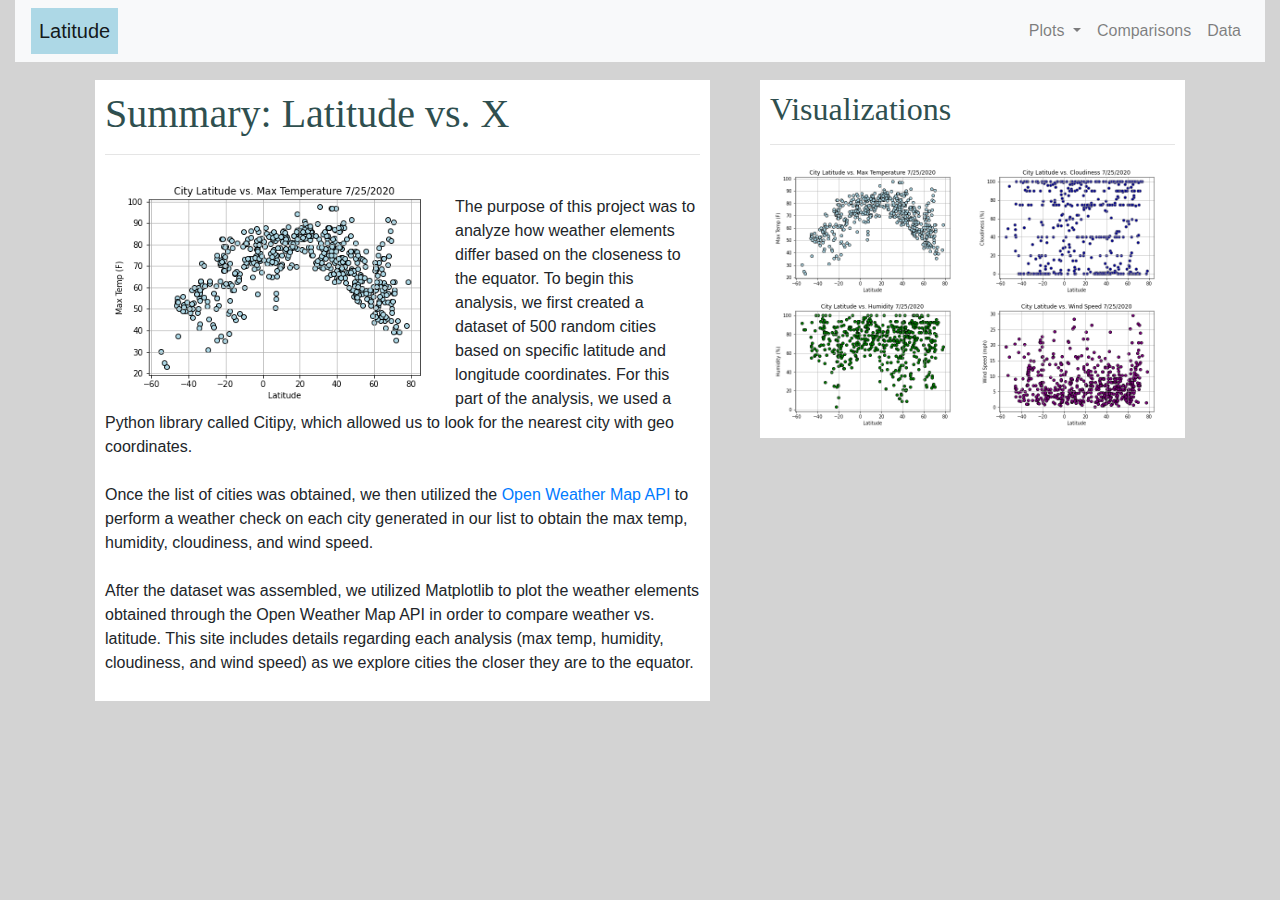
<file: index.html>
<!DOCTYPE html>
<html lang="en">

<head>

    <!-- required meta tags -->
    <meta charset="UTF-8">
    <meta name="viewport" content="width=device-width, initial-scale=1, shrink-to-fit=no">
    <title>Latitude vs. X</title>

    <!-- bootstrap CSS link -->
    <link rel="stylesheet" href="https://stackpath.bootstrapcdn.com/bootstrap/4.5.2/css/bootstrap.min.css" integrity="sha384-JcKb8q3iqJ61gNV9KGb8thSsNjpSL0n8PARn9HuZOnIxN0hoP+VmmDGMN5t9UJ0Z" crossorigin="anonymous">
    <link rel="stylesheet" href="style.css">
</head>

<body>

    <!-- nav bar -->
    <div class="container-fluid">
        <nav class="navbar navbar-expand-lg navbar-light bg-light">
          <a class="navbar-brand" href="index.html">Latitude</a>
          <button class="navbar-toggler" type="button" data-toggle="collapse" data-target="#navbarNavDropdown" aria-controls="navbarNavDropdown" aria-expanded="false" aria-label="Toggle navigation">
            <span class="navbar-toggler-icon"></span>
          </button>
            <ul class="navbar-nav">
                <li class="nav-item dropdown">
                    <a class="nav-link dropdown-toggle" href="#" id="navbarDropdownMenuLink" role="button" data-toggle="dropdown" aria-haspopup="true" aria-expanded="false">
                      Plots
                    </a>
                    <div class="dropdown-menu" aria-labelledby="navbarDropdownMenuLink">
                      <a class="dropdown-item" href="maxtemp.html">Max Temperature</a>
                      <a class="dropdown-item" href="humidity.html">Humidity</a>
                      <a class="dropdown-item" href="cloudiness.html">Cloudiness</a>
                      <a class="dropdown-item" href="windspeed.html">Wind Speed</a>
                    </div>
                </li>
              <li class="nav-item">
                <a class="nav-link" href="comparisons.html">Comparisons</a>
              </li>
              <li class="nav-item">
                <a class="nav-link" href="data.html">Data</a>
              </li>
            </ul>
        </nav>
      </div>

      <!--white space-->
      <div class="container">
          <div class="row">
              <div class="col-lg-12">
                <h1> </h1>
              </div>
          </div>
      </div>

      <!--summary box-->
      <div class="container">
          <div class="row justify-content-lg-center">
              <div class="col-lg-7">
                <div class="box white">
                  <h1>Summary: Latitude vs. X</h1>
                  <hr>
                  
                  <p id="landing_page">
                    <img src="visualizations/CityLatitudeVsMaxTemp.png" width="350" align="left">
                    <br>The purpose of this project was to analyze how weather elements differ based on the closeness to the equator. To begin this analysis, we first created a dataset of 500 random cities based on specific latitude and longitude coordinates. For this part of the analysis, we used a Python library called Citipy, which allowed us to look for the nearest city with geo coordinates. 
                  </br></br>
                    Once the list of cities was obtained, we then utilized the <a href="https://openweathermap.org/api">Open Weather Map API</a> to perform a weather check on each city generated in our list to obtain the max temp, humidity, cloudiness, and wind speed. 
                  </br></br>
                    After the dataset was assembled, we utilized Matplotlib to plot the weather elements obtained through the Open Weather Map API in order to compare weather vs. latitude. This site includes details regarding each analysis (max temp, humidity, cloudiness, and wind speed) as we explore cities the closer they are to the equator.
                  </p>
                </div>
              </div>
              <div class="col-md-5">
                <div class="box white">
                    <h2>Visualizations</h2>
                    <hr>
                    <a href="maxtemp.html" ><img src="visualizations/CityLatitudeVsMaxTemp.png" width="200" alt="Max Temp"></a>
                    <a href="cloudiness.html"><img src="visualizations/CityLatitudeVsCloudiness.png" width="200" alt="Cloudiness"></a>
                    <a href="humidity.html"><img src="visualizations/CityLatitudeVsHumidity.png" width="200" alt="Humidity"></a>
                    <a href="windspeed.html"><img src="visualizations/CityLatitudeVsWindSpeed.png" width="200" alt="Wind Speed"></a>
                </div>
            </div>
        </div>
    </div>


    <!-- Optional JavaScript -->
    <!-- jQuery first, then Popper.js, then Bootstrap JS -->
    <script src="https://code.jquery.com/jquery-3.5.1.slim.min.js" integrity="sha384-DfXdz2htPH0lsSSs5nCTpuj/zy4C+OGpamoFVy38MVBnE+IbbVYUew+OrCXaRkfj" crossorigin="anonymous"></script>
    <script src="https://cdn.jsdelivr.net/npm/popper.js@1.16.1/dist/umd/popper.min.js" integrity="sha384-9/reFTGAW83EW2RDu2S0VKaIzap3H66lZH81PoYlFhbGU+6BZp6G7niu735Sk7lN" crossorigin="anonymous"></script>
    <script src="https://stackpath.bootstrapcdn.com/bootstrap/4.5.2/js/bootstrap.min.js" integrity="sha384-B4gt1jrGC7Jh4AgTPSdUtOBvfO8shuf57BaghqFfPlYxofvL8/KUEfYiJOMMV+rV" crossorigin="anonymous"></script>
  </body>







</body>




</html>
</file>
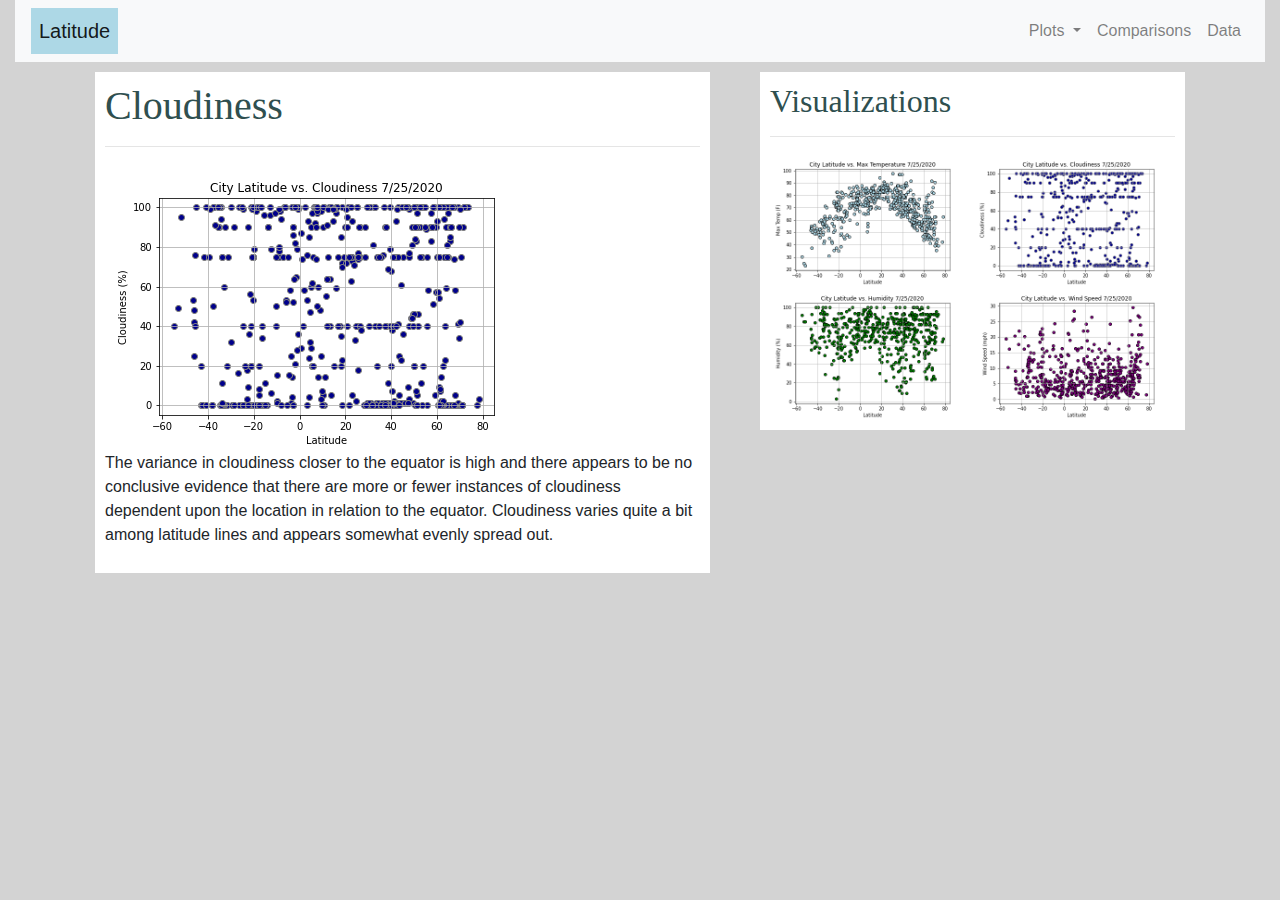
<file: cloudiness.html>
<!DOCTYPE html>
<html lang="en">

<head>

    <!-- required meta tags -->
    <meta charset="UTF-8">
    <meta name="viewport" content="width=device-width, initial-scale=1, shrink-to-fit=no">
    <title>Latitude vs. Cloudiness</title>

    <!-- bootstrap CSS link -->
    <link rel="stylesheet" href="https://stackpath.bootstrapcdn.com/bootstrap/4.5.2/css/bootstrap.min.css" integrity="sha384-JcKb8q3iqJ61gNV9KGb8thSsNjpSL0n8PARn9HuZOnIxN0hoP+VmmDGMN5t9UJ0Z" crossorigin="anonymous">
    <link rel="stylesheet" href="style.css">
</head>

<body>

    <!-- nav bar -->
    <div class="container-fluid">
        <nav class="navbar navbar-expand-lg navbar-light bg-light">
          <a class="navbar-brand" href="index.html">Latitude</a>
          <button class="navbar-toggler" type="button" data-toggle="collapse" data-target="#navbarNavDropdown" aria-controls="navbarNavDropdown" aria-expanded="false" aria-label="Toggle navigation">
            <span class="navbar-toggler-icon"></span>
          </button>
            <ul class="navbar-nav">
                <li class="nav-item dropdown">
                    <a class="nav-link dropdown-toggle" href="#" id="navbarDropdownMenuLink" role="button" data-toggle="dropdown" aria-haspopup="true" aria-expanded="false">
                      Plots
                    </a>
                    <div class="dropdown-menu" aria-labelledby="navbarDropdownMenuLink">
                      <a class="dropdown-item" href="maxtemp.html">Max Temperature</a>
                      <a class="dropdown-item" href="humidity.html">Humidity</a>
                      <a class="dropdown-item" href="cloudiness.html">Cloudiness</a>
                      <a class="dropdown-item" href="windspeed.html">Wind Speed</a>
                    </div>
                </li>
              <li class="nav-item">
                <a class="nav-link" href="comparisons.html">Comparisons</a>
              </li>
              <li class="nav-item">
                <a class="nav-link" href="data.html">Data</a>
              </li>
            </ul>
        </nav>
      </div>

      <div class="container">
        <div class="row">
            <div class="col-md-7">
                <div class="box white">
                    <h1 class="page_title">Cloudiness</h1>
                    <hr>
                    <img src="visualizations/CityLatitudeVsCloudiness.png">
                    <p>
                        The variance in cloudiness closer to the equator is high and there appears to be no conclusive evidence that there are more or fewer instances of cloudiness dependent upon the location in relation to the equator. Cloudiness varies quite a bit among latitude lines and appears somewhat evenly spread out.
                    </p>
                </div>
            </div>
            <div class="col-md-5">
                <div class="box white">
                    <h2>Visualizations</h2>
                    <hr>
                    <a href="maxtemp.html" ><img src="visualizations/CityLatitudeVsMaxTemp.png" width="200" alt="Max Temp"></a>
                    <a href="cloudiness.html"><img src="visualizations/CityLatitudeVsCloudiness.png" width="200" alt="Cloudiness"></a>
                    <a href="humidity.html"><img src="visualizations/CityLatitudeVsHumidity.png" width="200" alt="Humidity"></a>
                    <a href="windspeed.html"><img src="visualizations/CityLatitudeVsWindSpeed.png" width="200" alt="Wind Speed"></a>
                </div>
            </div>
        </div>
    </div>




    <!-- Optional JavaScript -->
    <!-- jQuery first, then Popper.js, then Bootstrap JS -->
    <script src="https://code.jquery.com/jquery-3.5.1.slim.min.js" integrity="sha384-DfXdz2htPH0lsSSs5nCTpuj/zy4C+OGpamoFVy38MVBnE+IbbVYUew+OrCXaRkfj" crossorigin="anonymous"></script>
    <script src="https://cdn.jsdelivr.net/npm/popper.js@1.16.1/dist/umd/popper.min.js" integrity="sha384-9/reFTGAW83EW2RDu2S0VKaIzap3H66lZH81PoYlFhbGU+6BZp6G7niu735Sk7lN" crossorigin="anonymous"></script>
    <script src="https://stackpath.bootstrapcdn.com/bootstrap/4.5.2/js/bootstrap.min.js" integrity="sha384-B4gt1jrGC7Jh4AgTPSdUtOBvfO8shuf57BaghqFfPlYxofvL8/KUEfYiJOMMV+rV" crossorigin="anonymous"></script>
  </body>







</body>




</html>
</file>
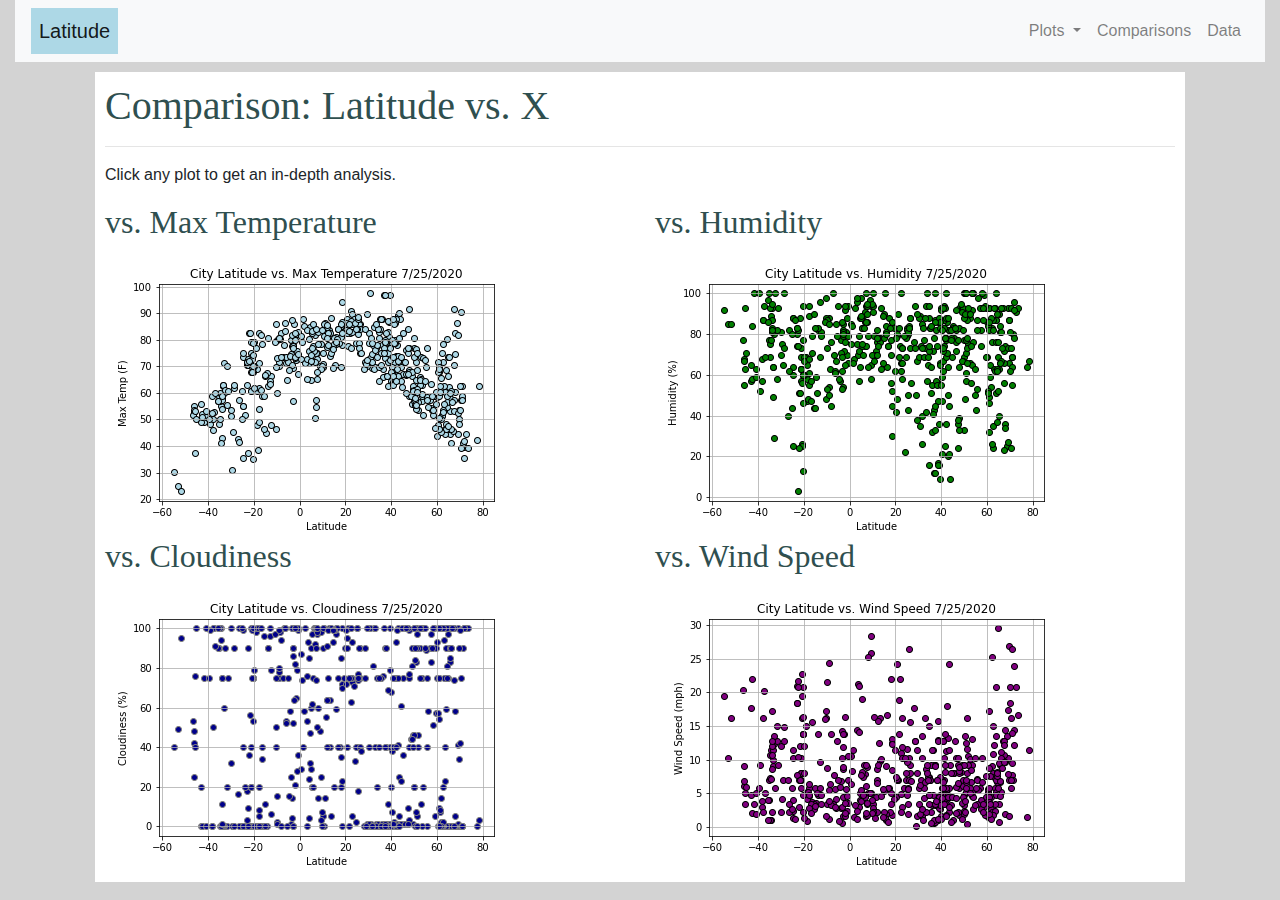
<file: comparisons.html>
<!DOCTYPE html>
<html lang="en">

<head>

    <!-- required meta tags -->
    <meta charset="UTF-8">
    <meta name="viewport" content="width=device-width, initial-scale=1, shrink-to-fit=no">
    <title>Comparisons</title>

    <!-- bootstrap CSS link -->
    <link rel="stylesheet" href="https://stackpath.bootstrapcdn.com/bootstrap/4.5.2/css/bootstrap.min.css" integrity="sha384-JcKb8q3iqJ61gNV9KGb8thSsNjpSL0n8PARn9HuZOnIxN0hoP+VmmDGMN5t9UJ0Z" crossorigin="anonymous">
    <link rel="stylesheet" href="style.css">
</head>

<body>

    <!-- nav bar -->
    <div class="container-fluid">
        <nav class="navbar navbar-expand-lg navbar-light bg-light">
          <a class="navbar-brand" href="index.html">Latitude</a>
          <button class="navbar-toggler" type="button" data-toggle="collapse" data-target="#navbarNavDropdown" aria-controls="navbarNavDropdown" aria-expanded="false" aria-label="Toggle navigation">
            <span class="navbar-toggler-icon"></span>
          </button>
            <ul class="navbar-nav">
                <li class="nav-item dropdown">
                    <a class="nav-link dropdown-toggle" href="#" id="navbarDropdownMenuLink" role="button" data-toggle="dropdown" aria-haspopup="true" aria-expanded="false">
                      Plots
                    </a>
                    <div class="dropdown-menu" aria-labelledby="navbarDropdownMenuLink">
                      <a class="dropdown-item" href="maxtemp.html">Max Temperature</a>
                      <a class="dropdown-item" href="humidity.html">Humidity</a>
                      <a class="dropdown-item" href="cloudiness.html">Cloudiness</a>
                      <a class="dropdown-item" href="windspeed.html">Wind Speed</a>
                    </div>
                </li>
              <li class="nav-item">
                <a class="nav-link" href="comparisons.html">Comparisons</a>
              </li>
              <li class="nav-item">
                <a class="nav-link" href="data.html">Data</a>
              </li>
            </ul>
        </nav>
      </div>

      <!--visualization grid-->
      <div class="container">
          <div class="box white">
            <div class="row">
                <div class="col-md-12">
                    <h1 class="page_title">Comparison: Latitude vs. X</h1>
                    <hr>
                    <p>Click any plot to get an in-depth analysis.</p>
                </div>
            </div>
            <div class="row">
                <div class="col-md-6">
                    <h2>vs. Max Temperature</h2>
                    <a href="maxtemp.html" class="image"><img src="visualizations/CityLatitudeVsMaxTemp.png" alt="Max Temp"></a>
                </div>
                <div class="col-md-6">
                    <h2>vs. Humidity</h2>
                    <a href="humidity.html" class="image"><img src="visualizations/CityLatitudeVsHumidity.png" alt="Humidity"></a>
                </div>
            </div>
            <div class="row">
                <div class="col-md-6">
                    <h2>vs. Cloudiness</h2>
                    <a href="cloudiness.html" class="image"><img src="visualizations/CityLatitudeVsCloudiness.png" alt="Cloudiness"></a>  
                </div>
                <div class="col-md-6">
                    <h2>vs. Wind Speed</h2>
                    <a href="windspeed.html" class="image"><img src="visualizations/CityLatitudeVsWindSpeed.png" alt="Wind Speed"></a>
                </div>
            </div>
        </div>
    </div>
      <!-- </div> -->




    <!-- Optional JavaScript -->
    <!-- jQuery first, then Popper.js, then Bootstrap JS -->
    <script src="https://code.jquery.com/jquery-3.5.1.slim.min.js" integrity="sha384-DfXdz2htPH0lsSSs5nCTpuj/zy4C+OGpamoFVy38MVBnE+IbbVYUew+OrCXaRkfj" crossorigin="anonymous"></script>
    <script src="https://cdn.jsdelivr.net/npm/popper.js@1.16.1/dist/umd/popper.min.js" integrity="sha384-9/reFTGAW83EW2RDu2S0VKaIzap3H66lZH81PoYlFhbGU+6BZp6G7niu735Sk7lN" crossorigin="anonymous"></script>
    <script src="https://stackpath.bootstrapcdn.com/bootstrap/4.5.2/js/bootstrap.min.js" integrity="sha384-B4gt1jrGC7Jh4AgTPSdUtOBvfO8shuf57BaghqFfPlYxofvL8/KUEfYiJOMMV+rV" crossorigin="anonymous"></script>
  </body>







</body>




</html>
</file>
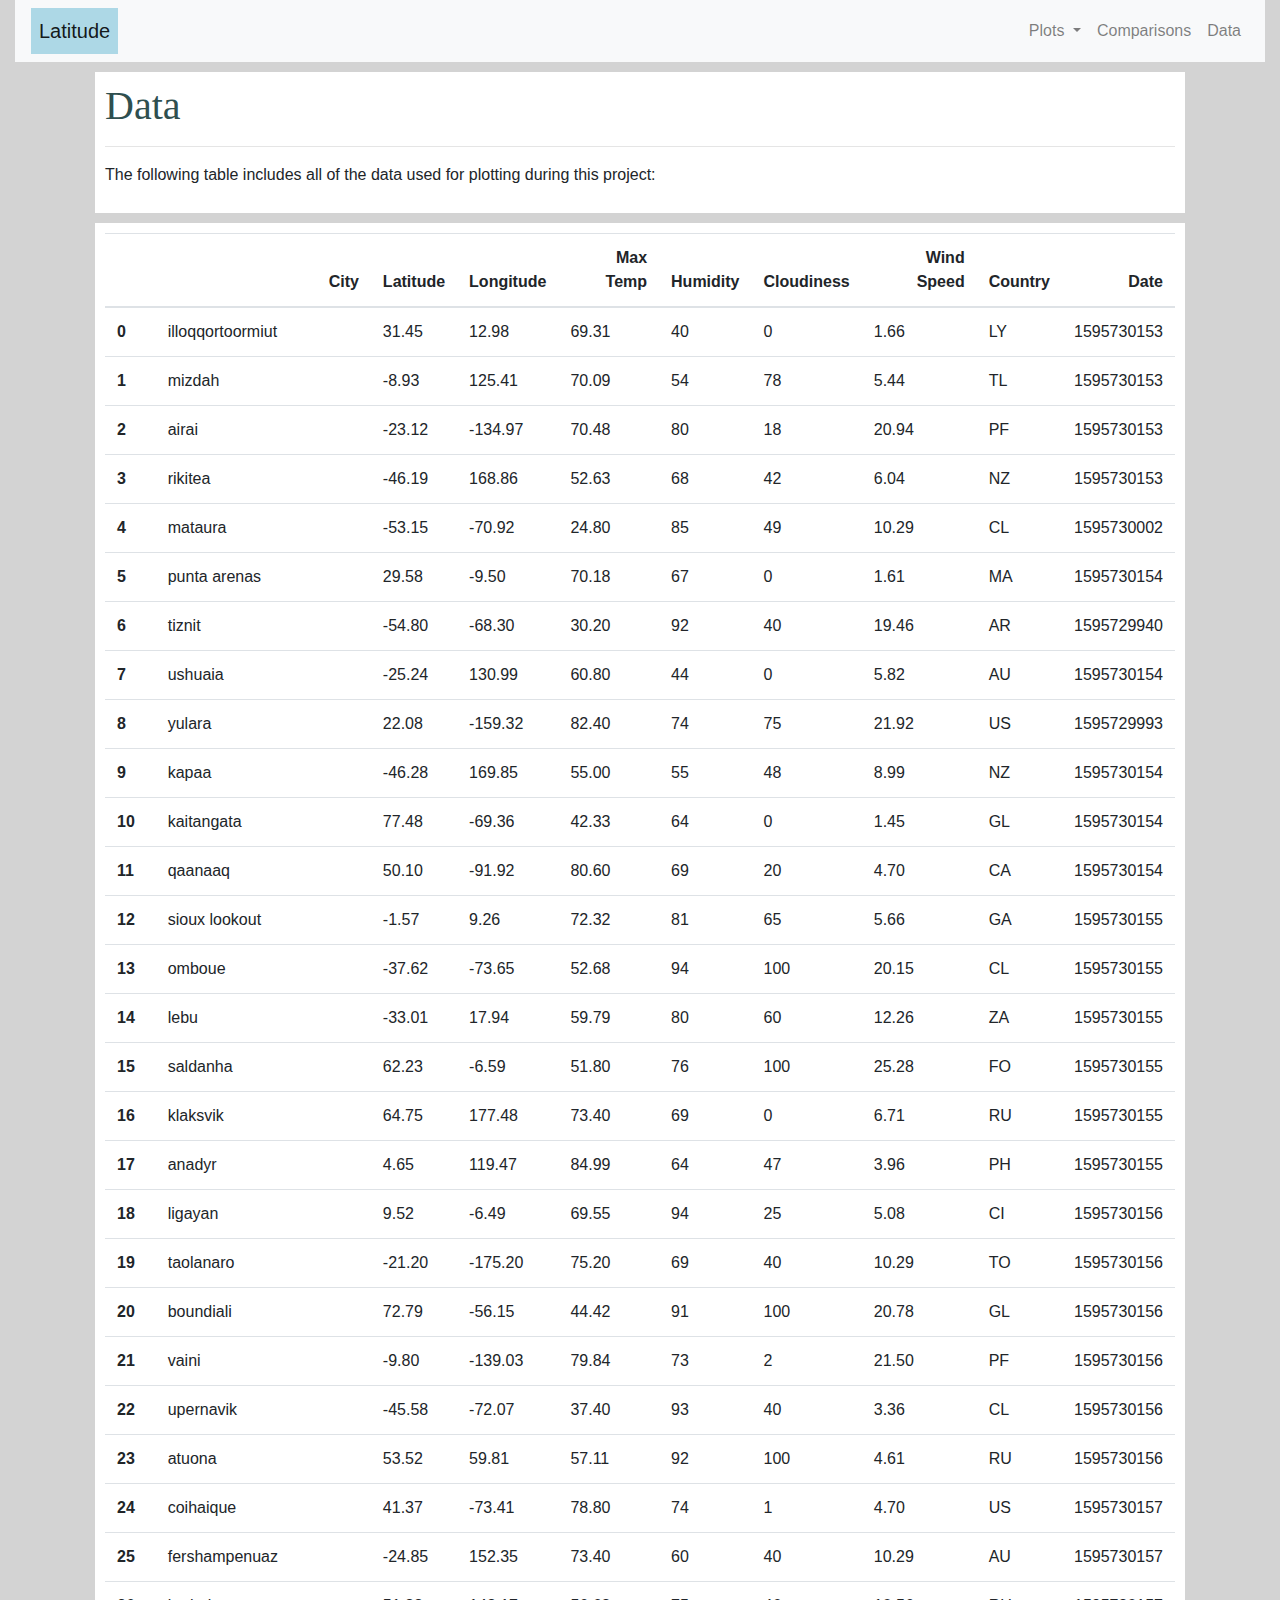
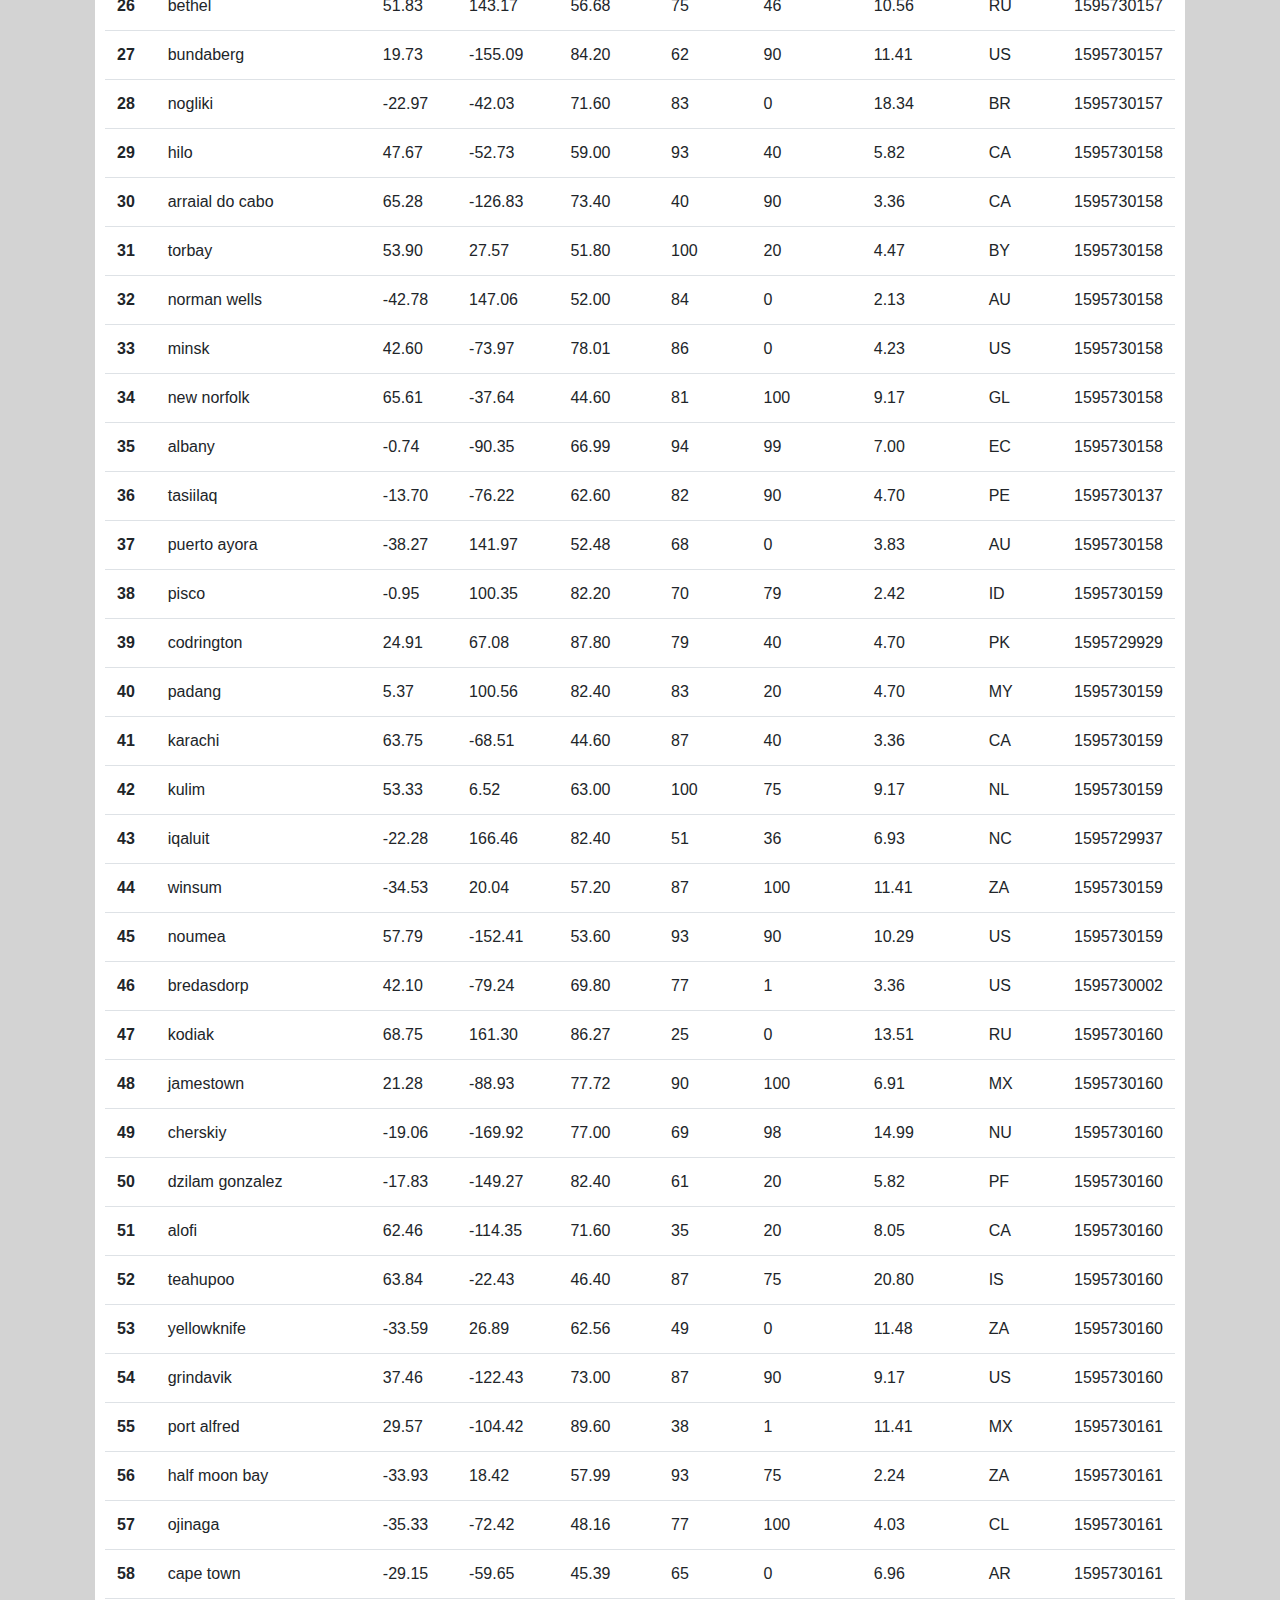
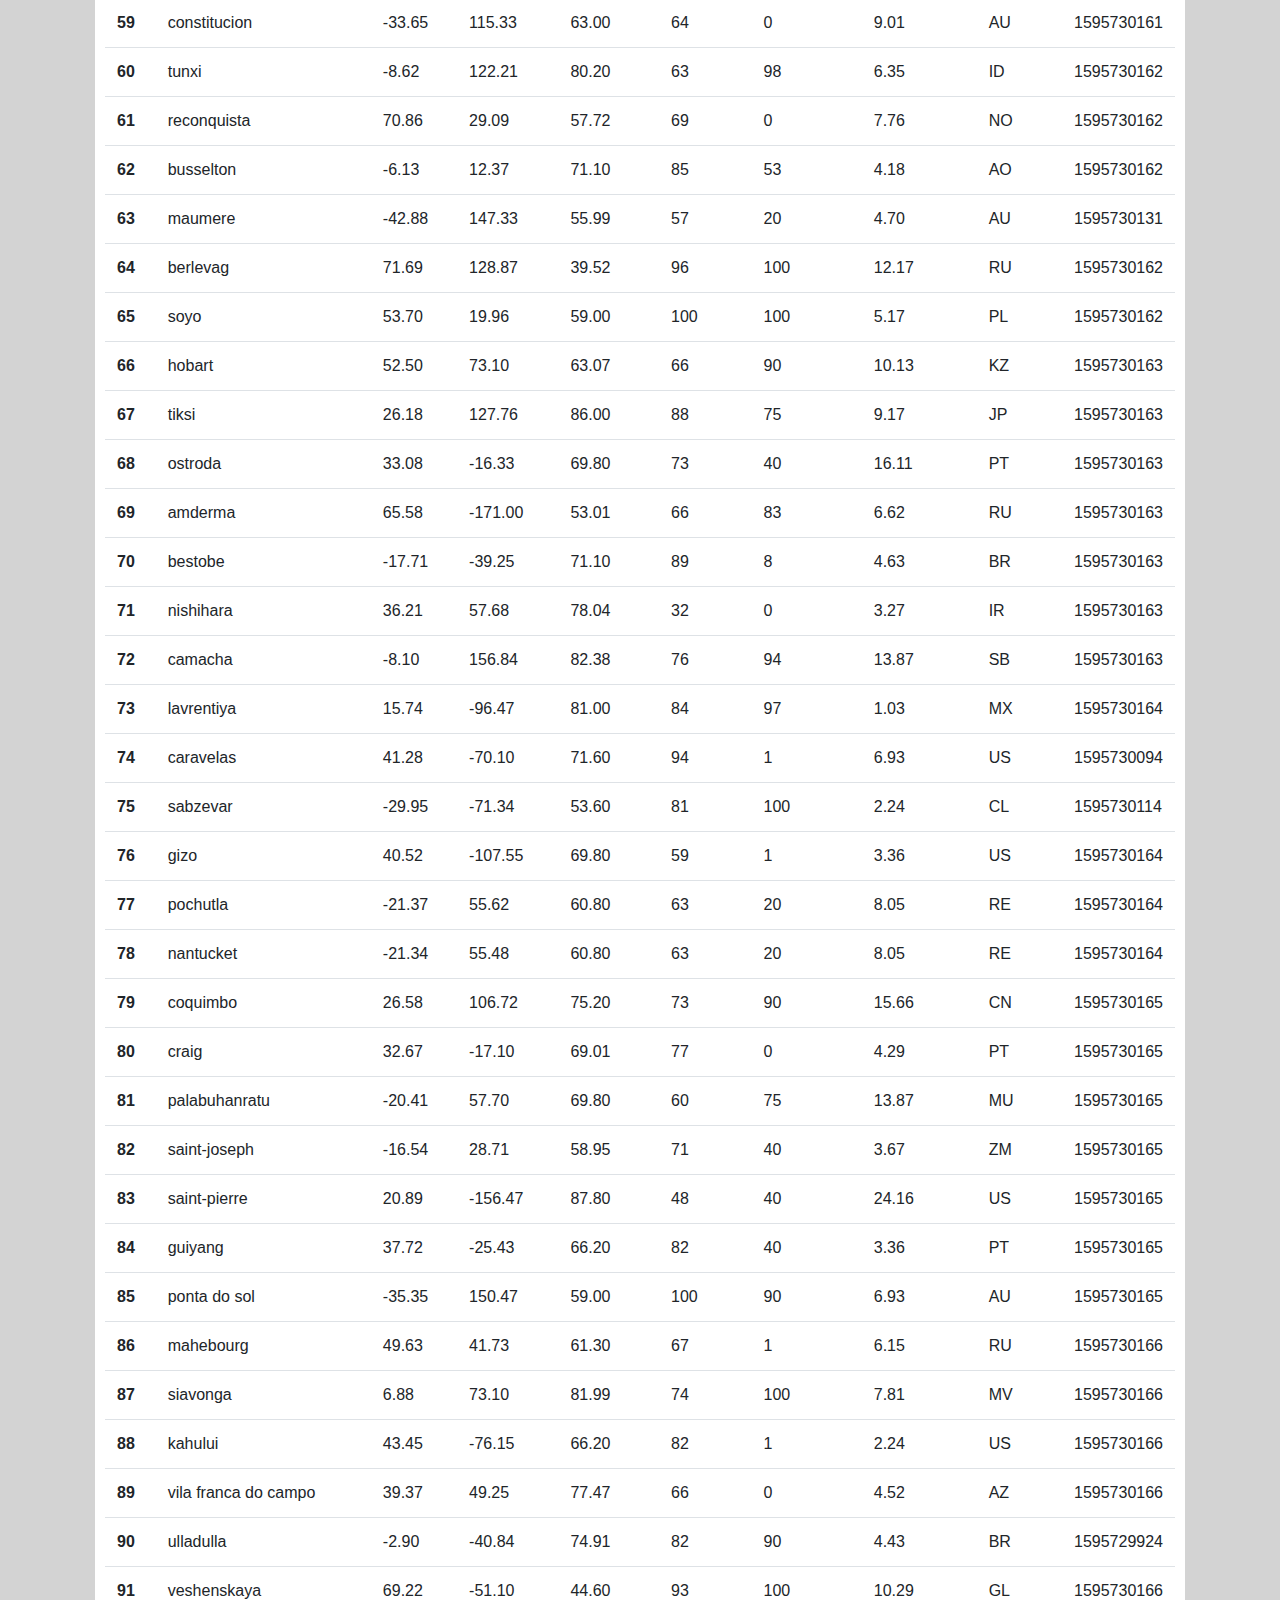
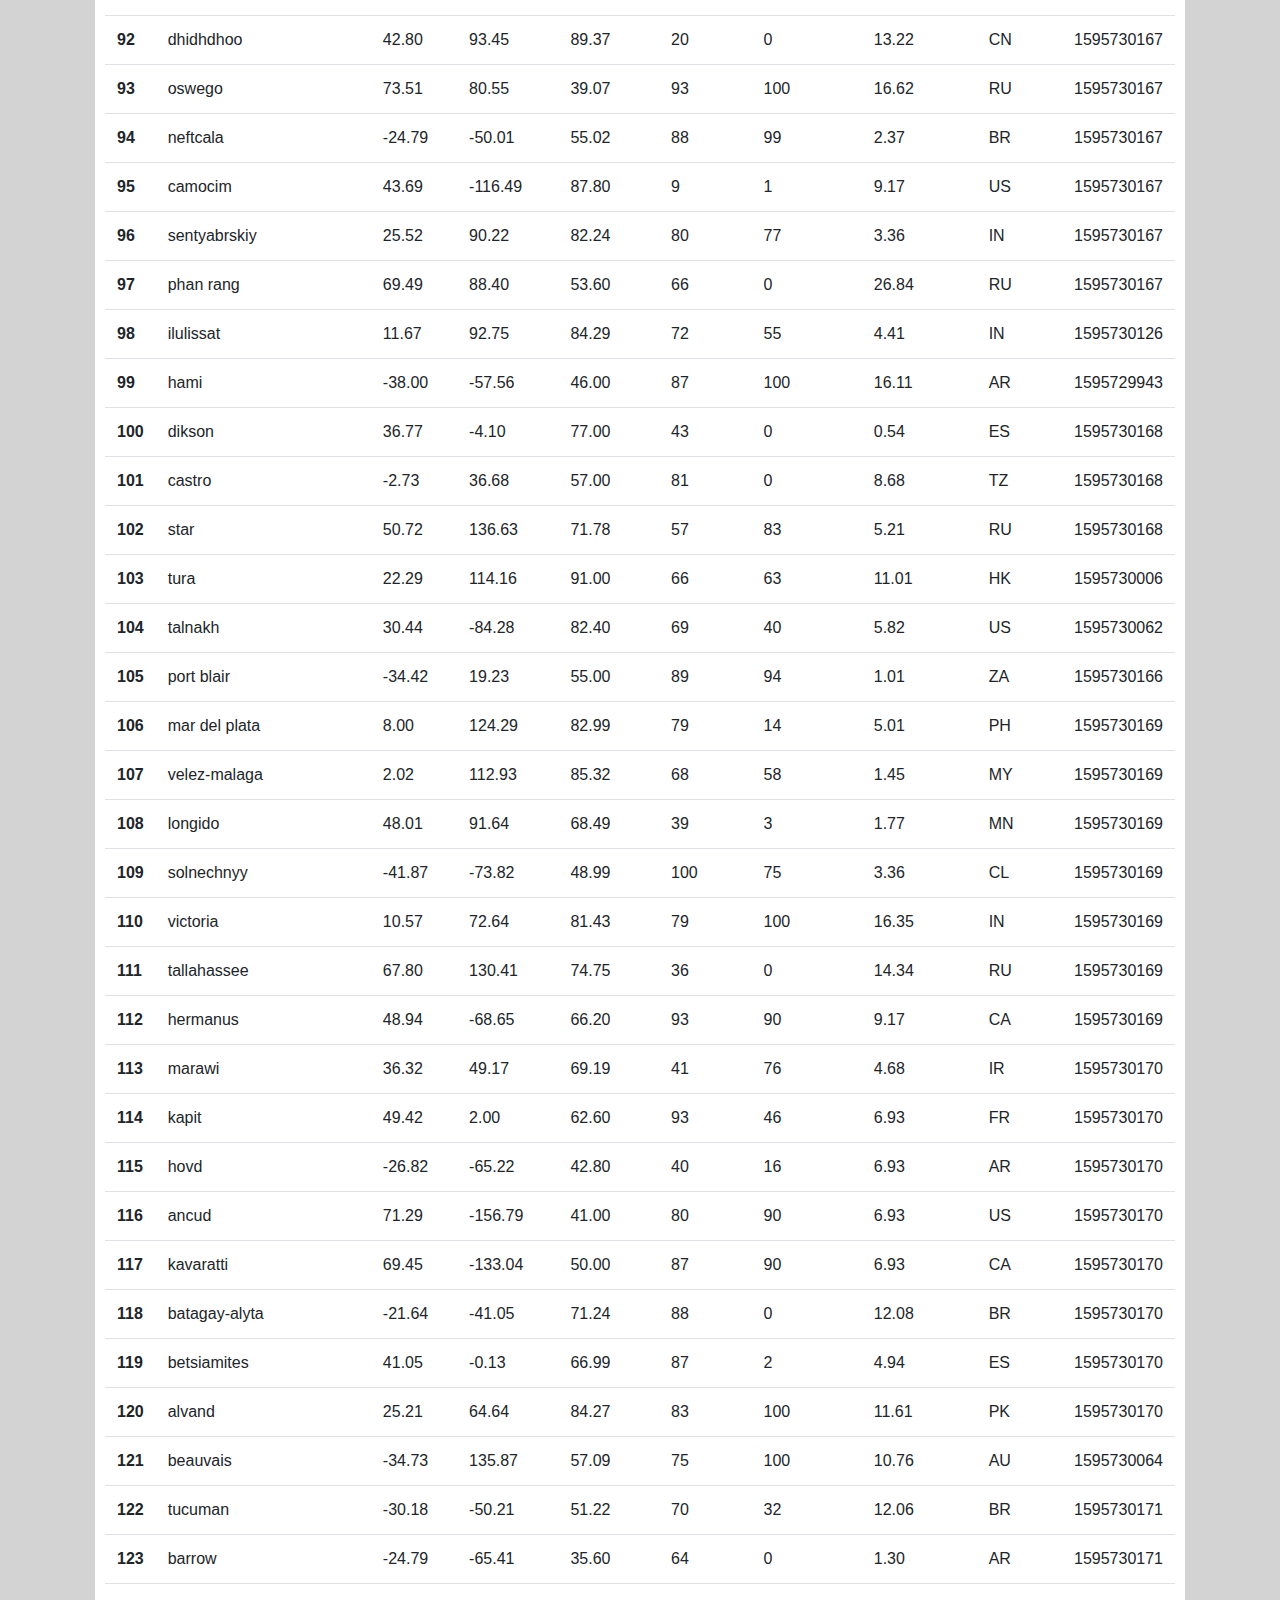
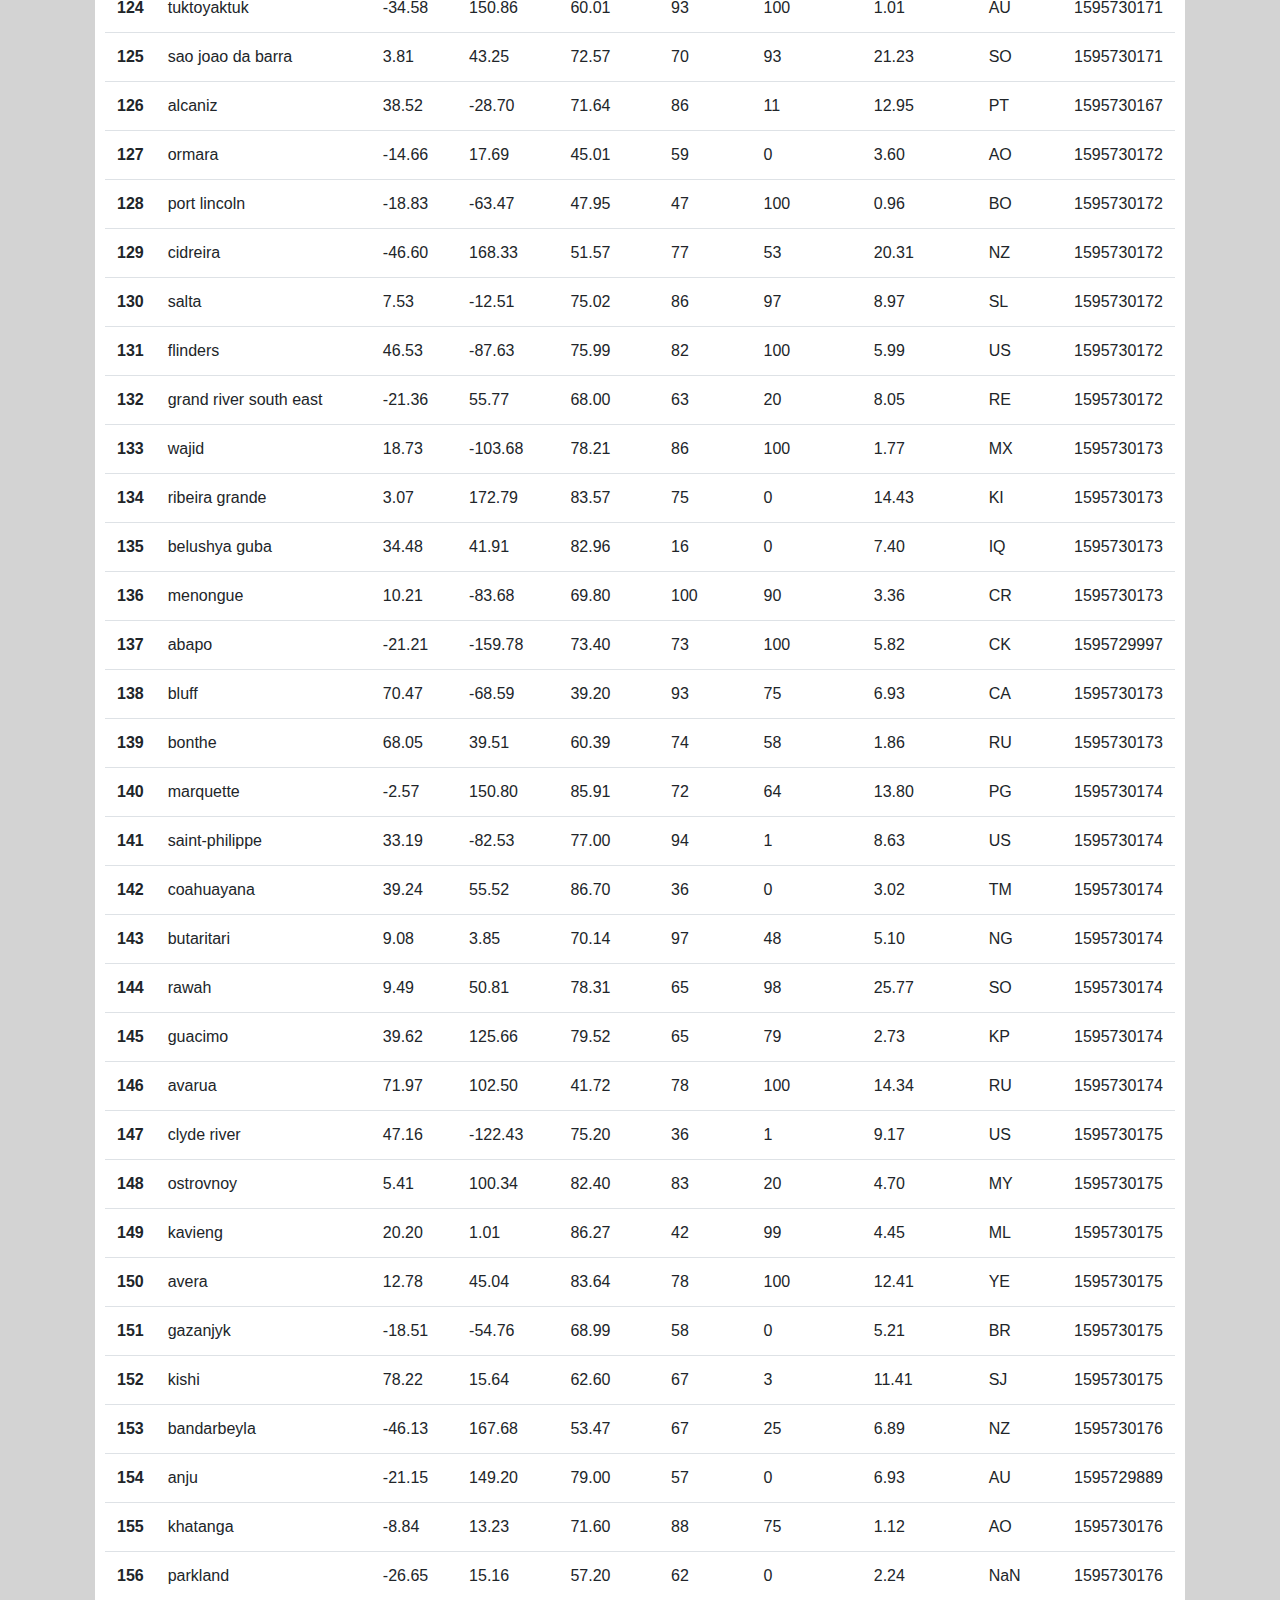
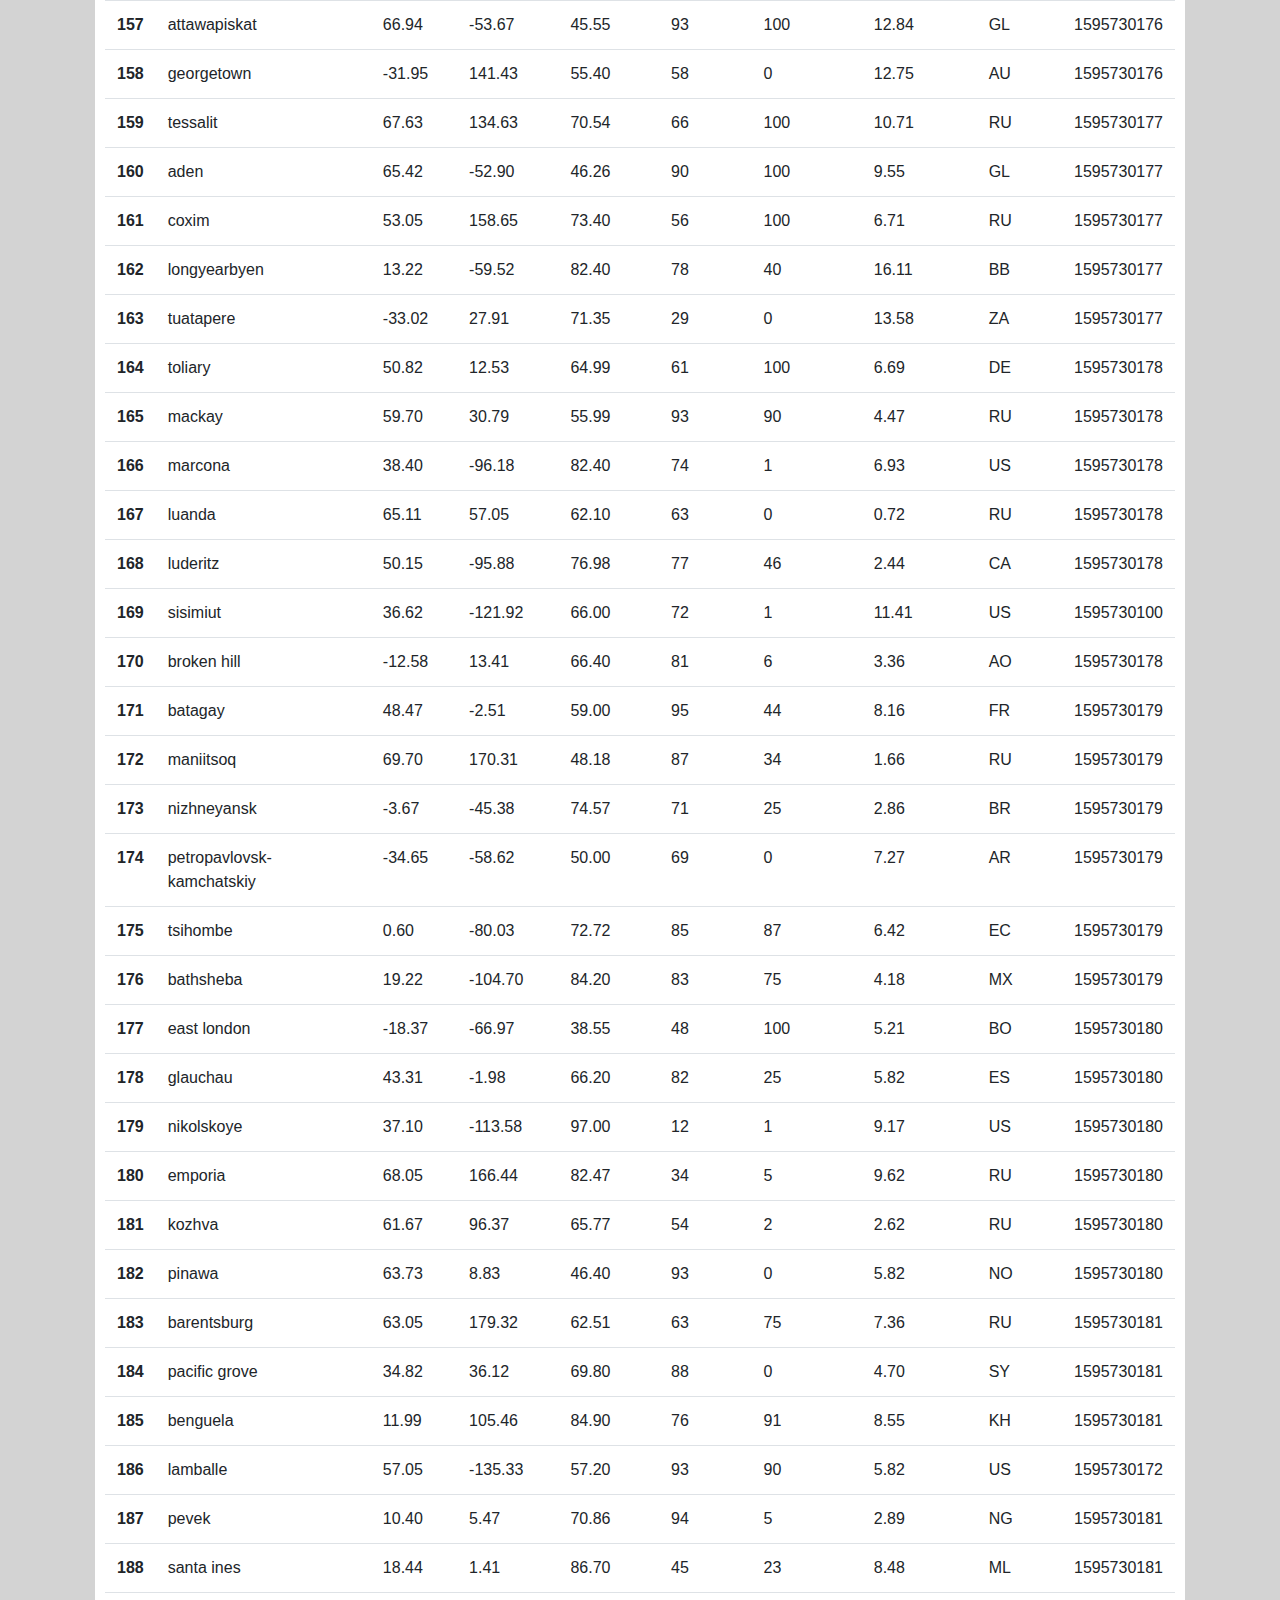
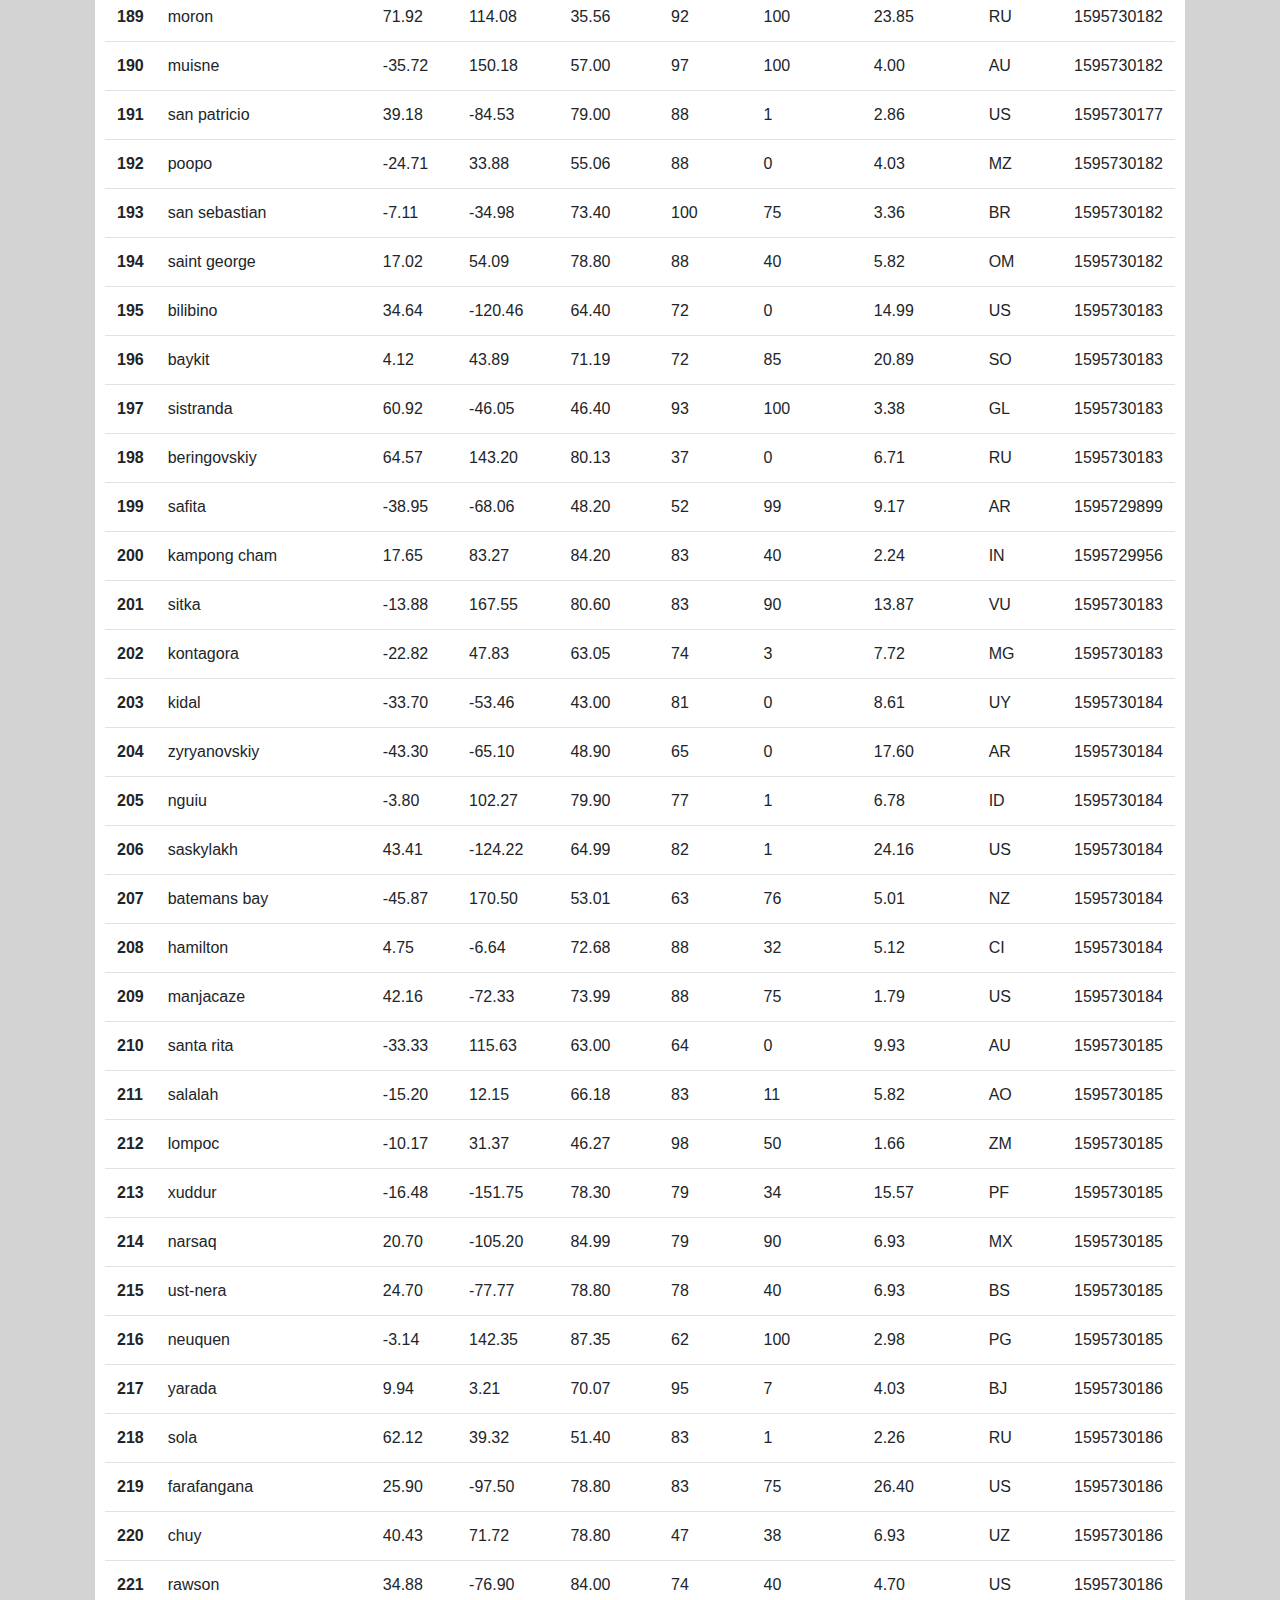
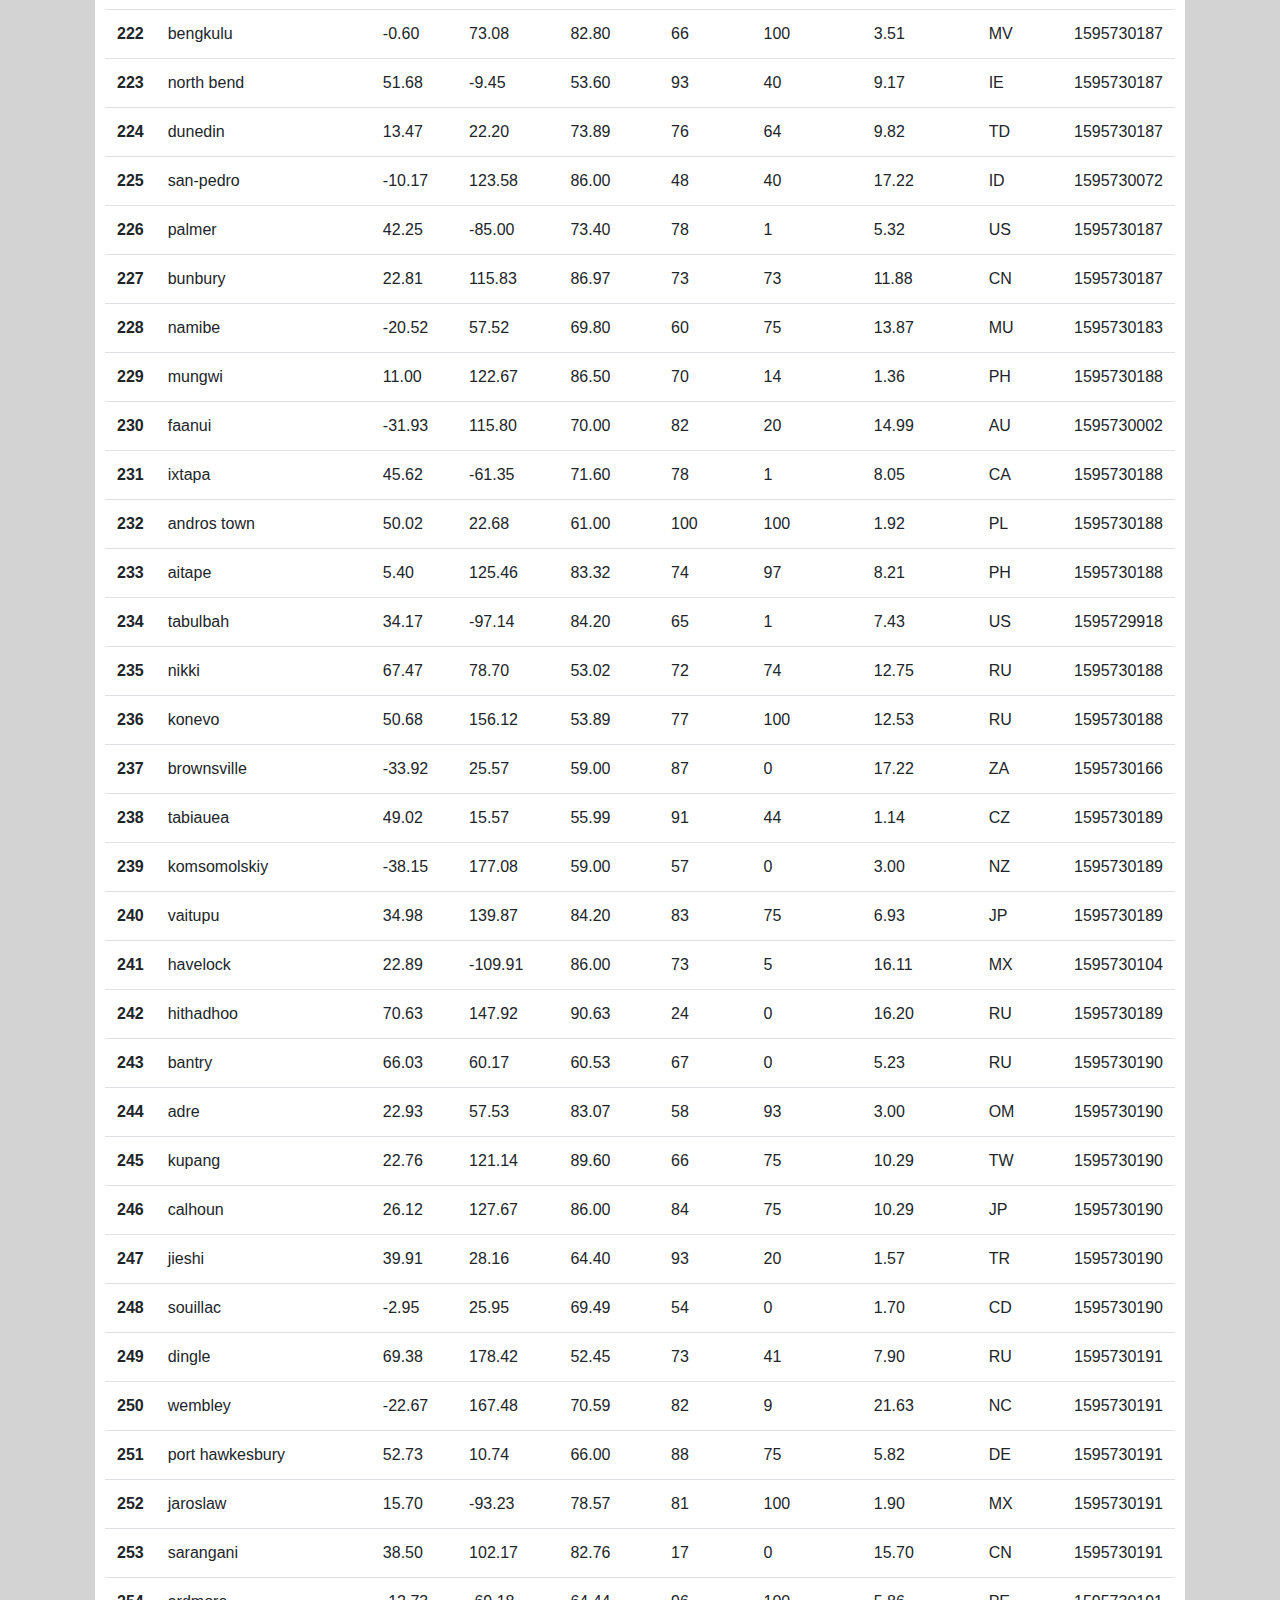
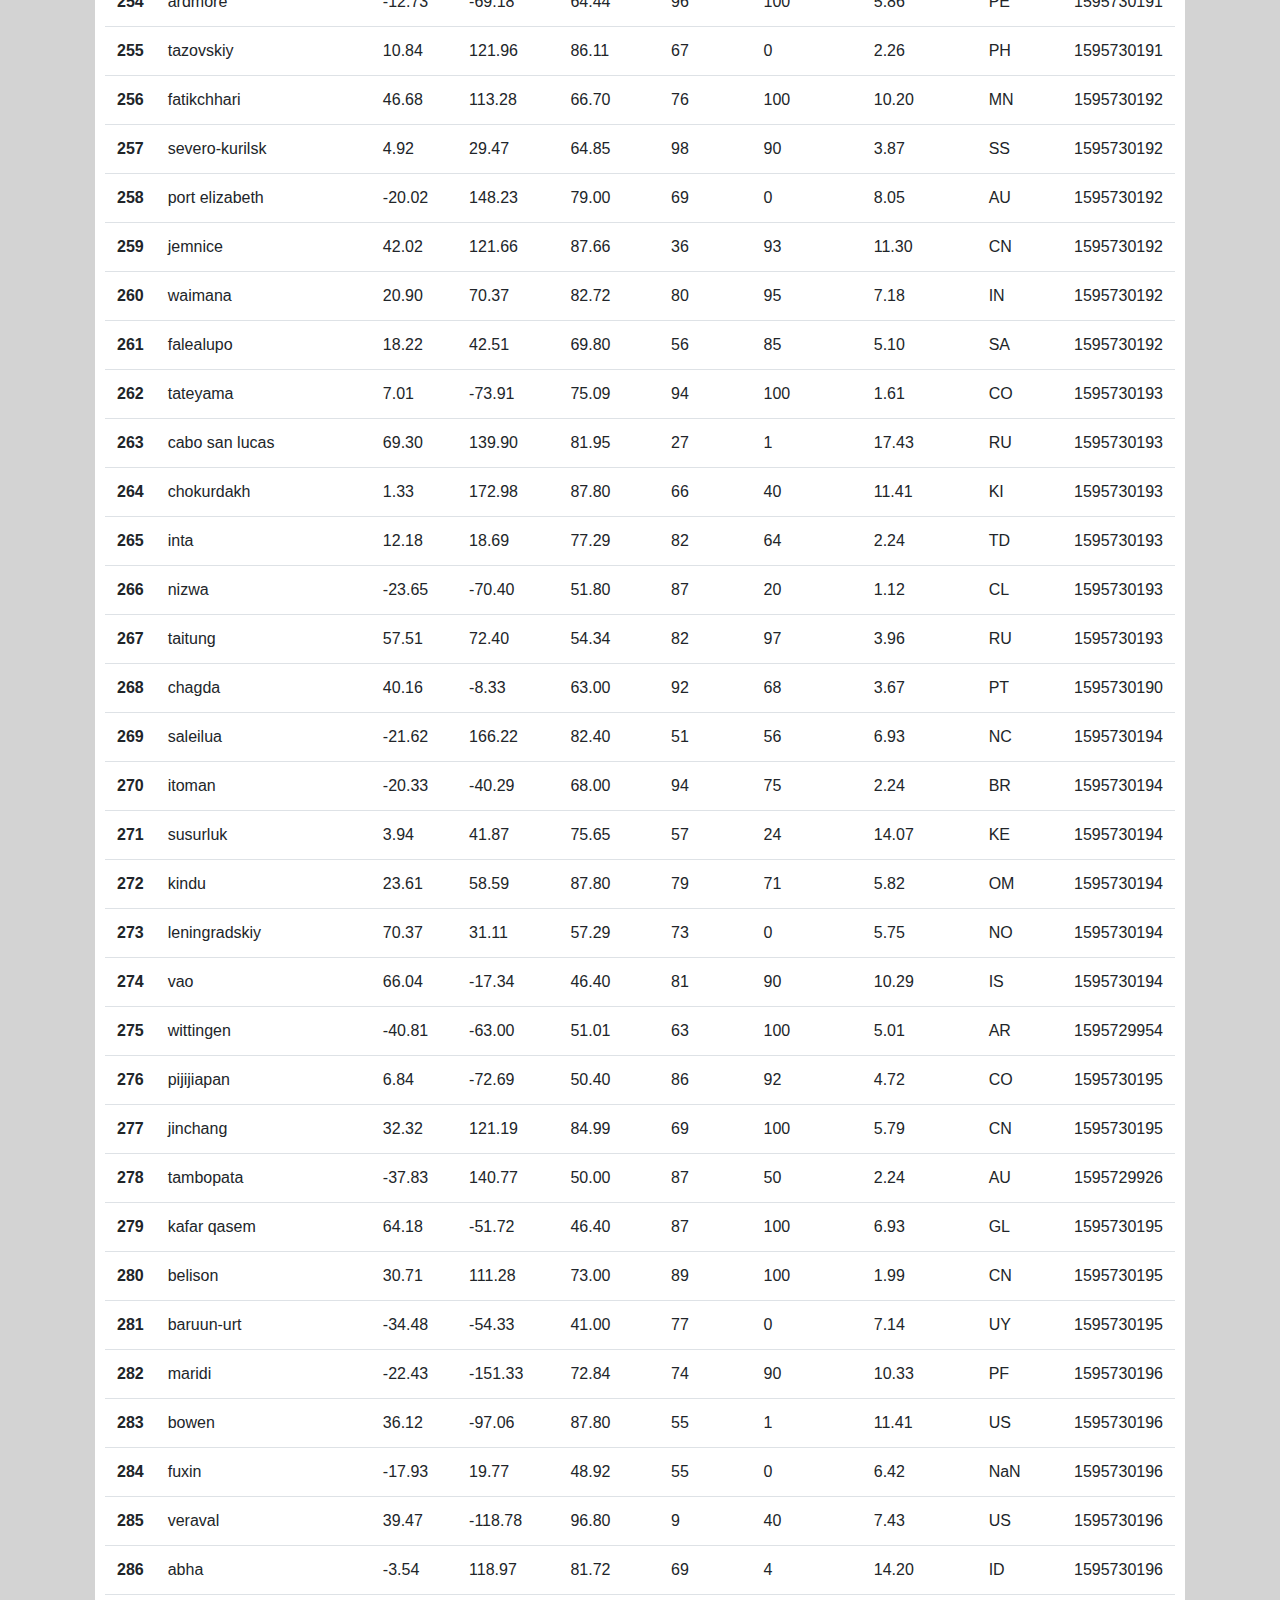
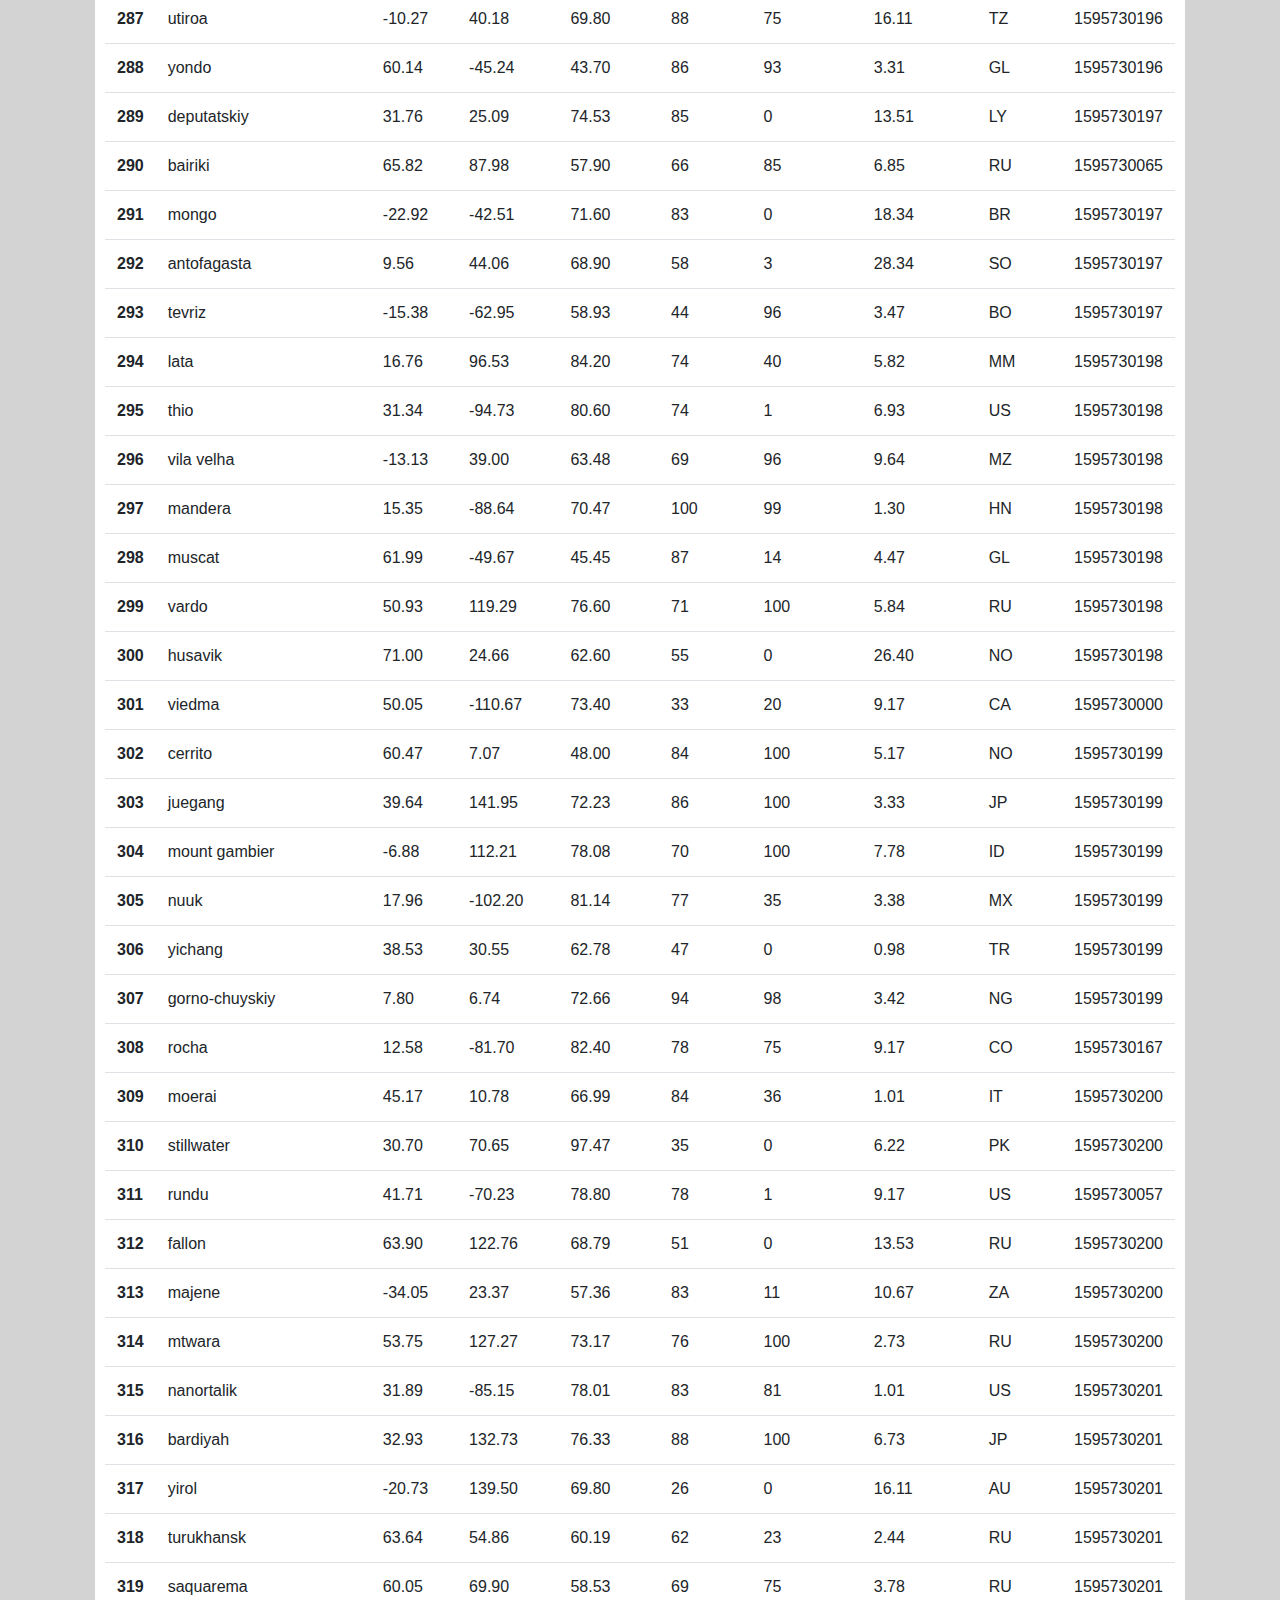
<file: data.html>
<!DOCTYPE html>
<html lang="en">

<head>

    <!-- required meta tags -->
    <meta charset="UTF-8">
    <meta name="viewport" content="width=device-width, initial-scale=1, shrink-to-fit=no">
    <title>Data</title>

    <!-- bootstrap CSS link -->
    <link rel="stylesheet" href="https://stackpath.bootstrapcdn.com/bootstrap/4.5.2/css/bootstrap.min.css" integrity="sha384-JcKb8q3iqJ61gNV9KGb8thSsNjpSL0n8PARn9HuZOnIxN0hoP+VmmDGMN5t9UJ0Z" crossorigin="anonymous">
    <link rel="stylesheet" href="style.css">
</head>

<body>

  <!-- nav bar -->
  <div class="container-fluid">
      <nav class="navbar navbar-expand-lg navbar-light bg-light">
        <a class="navbar-brand" href="index.html">Latitude</a>
        <button class="navbar-toggler" type="button" data-toggle="collapse" data-target="#navbarNavDropdown" aria-controls="navbarNavDropdown" aria-expanded="false" aria-label="Toggle navigation">
          <span class="navbar-toggler-icon"></span>
        </button>
          <ul class="navbar-nav">
              <li class="nav-item dropdown">
                  <a class="nav-link dropdown-toggle" href="#" id="navbarDropdownMenuLink" role="button" data-toggle="dropdown" aria-haspopup="true" aria-expanded="false">
                    Plots
                  </a>
                  <div class="dropdown-menu" aria-labelledby="navbarDropdownMenuLink">
                    <a class="dropdown-item" href="maxtemp.html">Max Temperature</a>
                    <a class="dropdown-item" href="humidity.html">Humidity</a>
                    <a class="dropdown-item" href="cloudiness.html">Cloudiness</a>
                    <a class="dropdown-item" href="windspeed.html">Wind Speed</a>
                  </div>
              </li>
            <li class="nav-item">
              <a class="nav-link" href="comparisons.html">Comparisons</a>
            </li>
            <li class="nav-item">
              <a class="nav-link" href="data.html">Data</a>
            </li>
          </ul>
      </nav>
    </div>

    <div class="container">
      <div class="box white">
        <div class="row">
          <div class="col">
            <h1 class="page_title">Data</h1>
            <hr>
            <p>The following table includes all of the data used for plotting during this project:</p>
          </div>
        </div>
    </div>
    </div>

    <div class="container">
      <div class="table-responsive-md">
        <div class="box white">

          <!-- DataFrame converted to HTML from cities.csv -->
          <table class="table">
            <thead>
              <tr style="text-align: right;">
                <th></th>
                <th>City</th>
                <th>Latitude</th>
                <th>Longitude</th>
                <th>Max Temp</th>
                <th>Humidity</th>
                <th>Cloudiness</th>
                <th>Wind Speed</th>
                <th>Country</th>
                <th>Date</th>
              </tr>
            </thead>
            <tbody>
              <tr>
                <th>0</th>
                <td>illoqqortoormiut</td>
                <td>31.45</td>
                <td>12.98</td>
                <td>69.31</td>
                <td>40</td>
                <td>0</td>
                <td>1.66</td>
                <td>LY</td>
                <td>1595730153</td>
              </tr>
              <tr>
                <th>1</th>
                <td>mizdah</td>
                <td>-8.93</td>
                <td>125.41</td>
                <td>70.09</td>
                <td>54</td>
                <td>78</td>
                <td>5.44</td>
                <td>TL</td>
                <td>1595730153</td>
              </tr>
              <tr>
                <th>2</th>
                <td>airai</td>
                <td>-23.12</td>
                <td>-134.97</td>
                <td>70.48</td>
                <td>80</td>
                <td>18</td>
                <td>20.94</td>
                <td>PF</td>
                <td>1595730153</td>
              </tr>
              <tr>
                <th>3</th>
                <td>rikitea</td>
                <td>-46.19</td>
                <td>168.86</td>
                <td>52.63</td>
                <td>68</td>
                <td>42</td>
                <td>6.04</td>
                <td>NZ</td>
                <td>1595730153</td>
              </tr>
              <tr>
                <th>4</th>
                <td>mataura</td>
                <td>-53.15</td>
                <td>-70.92</td>
                <td>24.80</td>
                <td>85</td>
                <td>49</td>
                <td>10.29</td>
                <td>CL</td>
                <td>1595730002</td>
              </tr>
              <tr>
                <th>5</th>
                <td>punta arenas</td>
                <td>29.58</td>
                <td>-9.50</td>
                <td>70.18</td>
                <td>67</td>
                <td>0</td>
                <td>1.61</td>
                <td>MA</td>
                <td>1595730154</td>
              </tr>
              <tr>
                <th>6</th>
                <td>tiznit</td>
                <td>-54.80</td>
                <td>-68.30</td>
                <td>30.20</td>
                <td>92</td>
                <td>40</td>
                <td>19.46</td>
                <td>AR</td>
                <td>1595729940</td>
              </tr>
              <tr>
                <th>7</th>
                <td>ushuaia</td>
                <td>-25.24</td>
                <td>130.99</td>
                <td>60.80</td>
                <td>44</td>
                <td>0</td>
                <td>5.82</td>
                <td>AU</td>
                <td>1595730154</td>
              </tr>
              <tr>
                <th>8</th>
                <td>yulara</td>
                <td>22.08</td>
                <td>-159.32</td>
                <td>82.40</td>
                <td>74</td>
                <td>75</td>
                <td>21.92</td>
                <td>US</td>
                <td>1595729993</td>
              </tr>
              <tr>
                <th>9</th>
                <td>kapaa</td>
                <td>-46.28</td>
                <td>169.85</td>
                <td>55.00</td>
                <td>55</td>
                <td>48</td>
                <td>8.99</td>
                <td>NZ</td>
                <td>1595730154</td>
              </tr>
              <tr>
                <th>10</th>
                <td>kaitangata</td>
                <td>77.48</td>
                <td>-69.36</td>
                <td>42.33</td>
                <td>64</td>
                <td>0</td>
                <td>1.45</td>
                <td>GL</td>
                <td>1595730154</td>
              </tr>
              <tr>
                <th>11</th>
                <td>qaanaaq</td>
                <td>50.10</td>
                <td>-91.92</td>
                <td>80.60</td>
                <td>69</td>
                <td>20</td>
                <td>4.70</td>
                <td>CA</td>
                <td>1595730154</td>
              </tr>
              <tr>
                <th>12</th>
                <td>sioux lookout</td>
                <td>-1.57</td>
                <td>9.26</td>
                <td>72.32</td>
                <td>81</td>
                <td>65</td>
                <td>5.66</td>
                <td>GA</td>
                <td>1595730155</td>
              </tr>
              <tr>
                <th>13</th>
                <td>omboue</td>
                <td>-37.62</td>
                <td>-73.65</td>
                <td>52.68</td>
                <td>94</td>
                <td>100</td>
                <td>20.15</td>
                <td>CL</td>
                <td>1595730155</td>
              </tr>
              <tr>
                <th>14</th>
                <td>lebu</td>
                <td>-33.01</td>
                <td>17.94</td>
                <td>59.79</td>
                <td>80</td>
                <td>60</td>
                <td>12.26</td>
                <td>ZA</td>
                <td>1595730155</td>
              </tr>
              <tr>
                <th>15</th>
                <td>saldanha</td>
                <td>62.23</td>
                <td>-6.59</td>
                <td>51.80</td>
                <td>76</td>
                <td>100</td>
                <td>25.28</td>
                <td>FO</td>
                <td>1595730155</td>
              </tr>
              <tr>
                <th>16</th>
                <td>klaksvik</td>
                <td>64.75</td>
                <td>177.48</td>
                <td>73.40</td>
                <td>69</td>
                <td>0</td>
                <td>6.71</td>
                <td>RU</td>
                <td>1595730155</td>
              </tr>
              <tr>
                <th>17</th>
                <td>anadyr</td>
                <td>4.65</td>
                <td>119.47</td>
                <td>84.99</td>
                <td>64</td>
                <td>47</td>
                <td>3.96</td>
                <td>PH</td>
                <td>1595730155</td>
              </tr>
              <tr>
                <th>18</th>
                <td>ligayan</td>
                <td>9.52</td>
                <td>-6.49</td>
                <td>69.55</td>
                <td>94</td>
                <td>25</td>
                <td>5.08</td>
                <td>CI</td>
                <td>1595730156</td>
              </tr>
              <tr>
                <th>19</th>
                <td>taolanaro</td>
                <td>-21.20</td>
                <td>-175.20</td>
                <td>75.20</td>
                <td>69</td>
                <td>40</td>
                <td>10.29</td>
                <td>TO</td>
                <td>1595730156</td>
              </tr>
              <tr>
                <th>20</th>
                <td>boundiali</td>
                <td>72.79</td>
                <td>-56.15</td>
                <td>44.42</td>
                <td>91</td>
                <td>100</td>
                <td>20.78</td>
                <td>GL</td>
                <td>1595730156</td>
              </tr>
              <tr>
                <th>21</th>
                <td>vaini</td>
                <td>-9.80</td>
                <td>-139.03</td>
                <td>79.84</td>
                <td>73</td>
                <td>2</td>
                <td>21.50</td>
                <td>PF</td>
                <td>1595730156</td>
              </tr>
              <tr>
                <th>22</th>
                <td>upernavik</td>
                <td>-45.58</td>
                <td>-72.07</td>
                <td>37.40</td>
                <td>93</td>
                <td>40</td>
                <td>3.36</td>
                <td>CL</td>
                <td>1595730156</td>
              </tr>
              <tr>
                <th>23</th>
                <td>atuona</td>
                <td>53.52</td>
                <td>59.81</td>
                <td>57.11</td>
                <td>92</td>
                <td>100</td>
                <td>4.61</td>
                <td>RU</td>
                <td>1595730156</td>
              </tr>
              <tr>
                <th>24</th>
                <td>coihaique</td>
                <td>41.37</td>
                <td>-73.41</td>
                <td>78.80</td>
                <td>74</td>
                <td>1</td>
                <td>4.70</td>
                <td>US</td>
                <td>1595730157</td>
              </tr>
              <tr>
                <th>25</th>
                <td>fershampenuaz</td>
                <td>-24.85</td>
                <td>152.35</td>
                <td>73.40</td>
                <td>60</td>
                <td>40</td>
                <td>10.29</td>
                <td>AU</td>
                <td>1595730157</td>
              </tr>
              <tr>
                <th>26</th>
                <td>bethel</td>
                <td>51.83</td>
                <td>143.17</td>
                <td>56.68</td>
                <td>75</td>
                <td>46</td>
                <td>10.56</td>
                <td>RU</td>
                <td>1595730157</td>
              </tr>
              <tr>
                <th>27</th>
                <td>bundaberg</td>
                <td>19.73</td>
                <td>-155.09</td>
                <td>84.20</td>
                <td>62</td>
                <td>90</td>
                <td>11.41</td>
                <td>US</td>
                <td>1595730157</td>
              </tr>
              <tr>
                <th>28</th>
                <td>nogliki</td>
                <td>-22.97</td>
                <td>-42.03</td>
                <td>71.60</td>
                <td>83</td>
                <td>0</td>
                <td>18.34</td>
                <td>BR</td>
                <td>1595730157</td>
              </tr>
              <tr>
                <th>29</th>
                <td>hilo</td>
                <td>47.67</td>
                <td>-52.73</td>
                <td>59.00</td>
                <td>93</td>
                <td>40</td>
                <td>5.82</td>
                <td>CA</td>
                <td>1595730158</td>
              </tr>
              <tr>
                <th>30</th>
                <td>arraial do cabo</td>
                <td>65.28</td>
                <td>-126.83</td>
                <td>73.40</td>
                <td>40</td>
                <td>90</td>
                <td>3.36</td>
                <td>CA</td>
                <td>1595730158</td>
              </tr>
              <tr>
                <th>31</th>
                <td>torbay</td>
                <td>53.90</td>
                <td>27.57</td>
                <td>51.80</td>
                <td>100</td>
                <td>20</td>
                <td>4.47</td>
                <td>BY</td>
                <td>1595730158</td>
              </tr>
              <tr>
                <th>32</th>
                <td>norman wells</td>
                <td>-42.78</td>
                <td>147.06</td>
                <td>52.00</td>
                <td>84</td>
                <td>0</td>
                <td>2.13</td>
                <td>AU</td>
                <td>1595730158</td>
              </tr>
              <tr>
                <th>33</th>
                <td>minsk</td>
                <td>42.60</td>
                <td>-73.97</td>
                <td>78.01</td>
                <td>86</td>
                <td>0</td>
                <td>4.23</td>
                <td>US</td>
                <td>1595730158</td>
              </tr>
              <tr>
                <th>34</th>
                <td>new norfolk</td>
                <td>65.61</td>
                <td>-37.64</td>
                <td>44.60</td>
                <td>81</td>
                <td>100</td>
                <td>9.17</td>
                <td>GL</td>
                <td>1595730158</td>
              </tr>
              <tr>
                <th>35</th>
                <td>albany</td>
                <td>-0.74</td>
                <td>-90.35</td>
                <td>66.99</td>
                <td>94</td>
                <td>99</td>
                <td>7.00</td>
                <td>EC</td>
                <td>1595730158</td>
              </tr>
              <tr>
                <th>36</th>
                <td>tasiilaq</td>
                <td>-13.70</td>
                <td>-76.22</td>
                <td>62.60</td>
                <td>82</td>
                <td>90</td>
                <td>4.70</td>
                <td>PE</td>
                <td>1595730137</td>
              </tr>
              <tr>
                <th>37</th>
                <td>puerto ayora</td>
                <td>-38.27</td>
                <td>141.97</td>
                <td>52.48</td>
                <td>68</td>
                <td>0</td>
                <td>3.83</td>
                <td>AU</td>
                <td>1595730158</td>
              </tr>
              <tr>
                <th>38</th>
                <td>pisco</td>
                <td>-0.95</td>
                <td>100.35</td>
                <td>82.20</td>
                <td>70</td>
                <td>79</td>
                <td>2.42</td>
                <td>ID</td>
                <td>1595730159</td>
              </tr>
              <tr>
                <th>39</th>
                <td>codrington</td>
                <td>24.91</td>
                <td>67.08</td>
                <td>87.80</td>
                <td>79</td>
                <td>40</td>
                <td>4.70</td>
                <td>PK</td>
                <td>1595729929</td>
              </tr>
              <tr>
                <th>40</th>
                <td>padang</td>
                <td>5.37</td>
                <td>100.56</td>
                <td>82.40</td>
                <td>83</td>
                <td>20</td>
                <td>4.70</td>
                <td>MY</td>
                <td>1595730159</td>
              </tr>
              <tr>
                <th>41</th>
                <td>karachi</td>
                <td>63.75</td>
                <td>-68.51</td>
                <td>44.60</td>
                <td>87</td>
                <td>40</td>
                <td>3.36</td>
                <td>CA</td>
                <td>1595730159</td>
              </tr>
              <tr>
                <th>42</th>
                <td>kulim</td>
                <td>53.33</td>
                <td>6.52</td>
                <td>63.00</td>
                <td>100</td>
                <td>75</td>
                <td>9.17</td>
                <td>NL</td>
                <td>1595730159</td>
              </tr>
              <tr>
                <th>43</th>
                <td>iqaluit</td>
                <td>-22.28</td>
                <td>166.46</td>
                <td>82.40</td>
                <td>51</td>
                <td>36</td>
                <td>6.93</td>
                <td>NC</td>
                <td>1595729937</td>
              </tr>
              <tr>
                <th>44</th>
                <td>winsum</td>
                <td>-34.53</td>
                <td>20.04</td>
                <td>57.20</td>
                <td>87</td>
                <td>100</td>
                <td>11.41</td>
                <td>ZA</td>
                <td>1595730159</td>
              </tr>
              <tr>
                <th>45</th>
                <td>noumea</td>
                <td>57.79</td>
                <td>-152.41</td>
                <td>53.60</td>
                <td>93</td>
                <td>90</td>
                <td>10.29</td>
                <td>US</td>
                <td>1595730159</td>
              </tr>
              <tr>
                <th>46</th>
                <td>bredasdorp</td>
                <td>42.10</td>
                <td>-79.24</td>
                <td>69.80</td>
                <td>77</td>
                <td>1</td>
                <td>3.36</td>
                <td>US</td>
                <td>1595730002</td>
              </tr>
              <tr>
                <th>47</th>
                <td>kodiak</td>
                <td>68.75</td>
                <td>161.30</td>
                <td>86.27</td>
                <td>25</td>
                <td>0</td>
                <td>13.51</td>
                <td>RU</td>
                <td>1595730160</td>
              </tr>
              <tr>
                <th>48</th>
                <td>jamestown</td>
                <td>21.28</td>
                <td>-88.93</td>
                <td>77.72</td>
                <td>90</td>
                <td>100</td>
                <td>6.91</td>
                <td>MX</td>
                <td>1595730160</td>
              </tr>
              <tr>
                <th>49</th>
                <td>cherskiy</td>
                <td>-19.06</td>
                <td>-169.92</td>
                <td>77.00</td>
                <td>69</td>
                <td>98</td>
                <td>14.99</td>
                <td>NU</td>
                <td>1595730160</td>
              </tr>
              <tr>
                <th>50</th>
                <td>dzilam gonzalez</td>
                <td>-17.83</td>
                <td>-149.27</td>
                <td>82.40</td>
                <td>61</td>
                <td>20</td>
                <td>5.82</td>
                <td>PF</td>
                <td>1595730160</td>
              </tr>
              <tr>
                <th>51</th>
                <td>alofi</td>
                <td>62.46</td>
                <td>-114.35</td>
                <td>71.60</td>
                <td>35</td>
                <td>20</td>
                <td>8.05</td>
                <td>CA</td>
                <td>1595730160</td>
              </tr>
              <tr>
                <th>52</th>
                <td>teahupoo</td>
                <td>63.84</td>
                <td>-22.43</td>
                <td>46.40</td>
                <td>87</td>
                <td>75</td>
                <td>20.80</td>
                <td>IS</td>
                <td>1595730160</td>
              </tr>
              <tr>
                <th>53</th>
                <td>yellowknife</td>
                <td>-33.59</td>
                <td>26.89</td>
                <td>62.56</td>
                <td>49</td>
                <td>0</td>
                <td>11.48</td>
                <td>ZA</td>
                <td>1595730160</td>
              </tr>
              <tr>
                <th>54</th>
                <td>grindavik</td>
                <td>37.46</td>
                <td>-122.43</td>
                <td>73.00</td>
                <td>87</td>
                <td>90</td>
                <td>9.17</td>
                <td>US</td>
                <td>1595730160</td>
              </tr>
              <tr>
                <th>55</th>
                <td>port alfred</td>
                <td>29.57</td>
                <td>-104.42</td>
                <td>89.60</td>
                <td>38</td>
                <td>1</td>
                <td>11.41</td>
                <td>MX</td>
                <td>1595730161</td>
              </tr>
              <tr>
                <th>56</th>
                <td>half moon bay</td>
                <td>-33.93</td>
                <td>18.42</td>
                <td>57.99</td>
                <td>93</td>
                <td>75</td>
                <td>2.24</td>
                <td>ZA</td>
                <td>1595730161</td>
              </tr>
              <tr>
                <th>57</th>
                <td>ojinaga</td>
                <td>-35.33</td>
                <td>-72.42</td>
                <td>48.16</td>
                <td>77</td>
                <td>100</td>
                <td>4.03</td>
                <td>CL</td>
                <td>1595730161</td>
              </tr>
              <tr>
                <th>58</th>
                <td>cape town</td>
                <td>-29.15</td>
                <td>-59.65</td>
                <td>45.39</td>
                <td>65</td>
                <td>0</td>
                <td>6.96</td>
                <td>AR</td>
                <td>1595730161</td>
              </tr>
              <tr>
                <th>59</th>
                <td>constitucion</td>
                <td>-33.65</td>
                <td>115.33</td>
                <td>63.00</td>
                <td>64</td>
                <td>0</td>
                <td>9.01</td>
                <td>AU</td>
                <td>1595730161</td>
              </tr>
              <tr>
                <th>60</th>
                <td>tunxi</td>
                <td>-8.62</td>
                <td>122.21</td>
                <td>80.20</td>
                <td>63</td>
                <td>98</td>
                <td>6.35</td>
                <td>ID</td>
                <td>1595730162</td>
              </tr>
              <tr>
                <th>61</th>
                <td>reconquista</td>
                <td>70.86</td>
                <td>29.09</td>
                <td>57.72</td>
                <td>69</td>
                <td>0</td>
                <td>7.76</td>
                <td>NO</td>
                <td>1595730162</td>
              </tr>
              <tr>
                <th>62</th>
                <td>busselton</td>
                <td>-6.13</td>
                <td>12.37</td>
                <td>71.10</td>
                <td>85</td>
                <td>53</td>
                <td>4.18</td>
                <td>AO</td>
                <td>1595730162</td>
              </tr>
              <tr>
                <th>63</th>
                <td>maumere</td>
                <td>-42.88</td>
                <td>147.33</td>
                <td>55.99</td>
                <td>57</td>
                <td>20</td>
                <td>4.70</td>
                <td>AU</td>
                <td>1595730131</td>
              </tr>
              <tr>
                <th>64</th>
                <td>berlevag</td>
                <td>71.69</td>
                <td>128.87</td>
                <td>39.52</td>
                <td>96</td>
                <td>100</td>
                <td>12.17</td>
                <td>RU</td>
                <td>1595730162</td>
              </tr>
              <tr>
                <th>65</th>
                <td>soyo</td>
                <td>53.70</td>
                <td>19.96</td>
                <td>59.00</td>
                <td>100</td>
                <td>100</td>
                <td>5.17</td>
                <td>PL</td>
                <td>1595730162</td>
              </tr>
              <tr>
                <th>66</th>
                <td>hobart</td>
                <td>52.50</td>
                <td>73.10</td>
                <td>63.07</td>
                <td>66</td>
                <td>90</td>
                <td>10.13</td>
                <td>KZ</td>
                <td>1595730163</td>
              </tr>
              <tr>
                <th>67</th>
                <td>tiksi</td>
                <td>26.18</td>
                <td>127.76</td>
                <td>86.00</td>
                <td>88</td>
                <td>75</td>
                <td>9.17</td>
                <td>JP</td>
                <td>1595730163</td>
              </tr>
              <tr>
                <th>68</th>
                <td>ostroda</td>
                <td>33.08</td>
                <td>-16.33</td>
                <td>69.80</td>
                <td>73</td>
                <td>40</td>
                <td>16.11</td>
                <td>PT</td>
                <td>1595730163</td>
              </tr>
              <tr>
                <th>69</th>
                <td>amderma</td>
                <td>65.58</td>
                <td>-171.00</td>
                <td>53.01</td>
                <td>66</td>
                <td>83</td>
                <td>6.62</td>
                <td>RU</td>
                <td>1595730163</td>
              </tr>
              <tr>
                <th>70</th>
                <td>bestobe</td>
                <td>-17.71</td>
                <td>-39.25</td>
                <td>71.10</td>
                <td>89</td>
                <td>8</td>
                <td>4.63</td>
                <td>BR</td>
                <td>1595730163</td>
              </tr>
              <tr>
                <th>71</th>
                <td>nishihara</td>
                <td>36.21</td>
                <td>57.68</td>
                <td>78.04</td>
                <td>32</td>
                <td>0</td>
                <td>3.27</td>
                <td>IR</td>
                <td>1595730163</td>
              </tr>
              <tr>
                <th>72</th>
                <td>camacha</td>
                <td>-8.10</td>
                <td>156.84</td>
                <td>82.38</td>
                <td>76</td>
                <td>94</td>
                <td>13.87</td>
                <td>SB</td>
                <td>1595730163</td>
              </tr>
              <tr>
                <th>73</th>
                <td>lavrentiya</td>
                <td>15.74</td>
                <td>-96.47</td>
                <td>81.00</td>
                <td>84</td>
                <td>97</td>
                <td>1.03</td>
                <td>MX</td>
                <td>1595730164</td>
              </tr>
              <tr>
                <th>74</th>
                <td>caravelas</td>
                <td>41.28</td>
                <td>-70.10</td>
                <td>71.60</td>
                <td>94</td>
                <td>1</td>
                <td>6.93</td>
                <td>US</td>
                <td>1595730094</td>
              </tr>
              <tr>
                <th>75</th>
                <td>sabzevar</td>
                <td>-29.95</td>
                <td>-71.34</td>
                <td>53.60</td>
                <td>81</td>
                <td>100</td>
                <td>2.24</td>
                <td>CL</td>
                <td>1595730114</td>
              </tr>
              <tr>
                <th>76</th>
                <td>gizo</td>
                <td>40.52</td>
                <td>-107.55</td>
                <td>69.80</td>
                <td>59</td>
                <td>1</td>
                <td>3.36</td>
                <td>US</td>
                <td>1595730164</td>
              </tr>
              <tr>
                <th>77</th>
                <td>pochutla</td>
                <td>-21.37</td>
                <td>55.62</td>
                <td>60.80</td>
                <td>63</td>
                <td>20</td>
                <td>8.05</td>
                <td>RE</td>
                <td>1595730164</td>
              </tr>
              <tr>
                <th>78</th>
                <td>nantucket</td>
                <td>-21.34</td>
                <td>55.48</td>
                <td>60.80</td>
                <td>63</td>
                <td>20</td>
                <td>8.05</td>
                <td>RE</td>
                <td>1595730164</td>
              </tr>
              <tr>
                <th>79</th>
                <td>coquimbo</td>
                <td>26.58</td>
                <td>106.72</td>
                <td>75.20</td>
                <td>73</td>
                <td>90</td>
                <td>15.66</td>
                <td>CN</td>
                <td>1595730165</td>
              </tr>
              <tr>
                <th>80</th>
                <td>craig</td>
                <td>32.67</td>
                <td>-17.10</td>
                <td>69.01</td>
                <td>77</td>
                <td>0</td>
                <td>4.29</td>
                <td>PT</td>
                <td>1595730165</td>
              </tr>
              <tr>
                <th>81</th>
                <td>palabuhanratu</td>
                <td>-20.41</td>
                <td>57.70</td>
                <td>69.80</td>
                <td>60</td>
                <td>75</td>
                <td>13.87</td>
                <td>MU</td>
                <td>1595730165</td>
              </tr>
              <tr>
                <th>82</th>
                <td>saint-joseph</td>
                <td>-16.54</td>
                <td>28.71</td>
                <td>58.95</td>
                <td>71</td>
                <td>40</td>
                <td>3.67</td>
                <td>ZM</td>
                <td>1595730165</td>
              </tr>
              <tr>
                <th>83</th>
                <td>saint-pierre</td>
                <td>20.89</td>
                <td>-156.47</td>
                <td>87.80</td>
                <td>48</td>
                <td>40</td>
                <td>24.16</td>
                <td>US</td>
                <td>1595730165</td>
              </tr>
              <tr>
                <th>84</th>
                <td>guiyang</td>
                <td>37.72</td>
                <td>-25.43</td>
                <td>66.20</td>
                <td>82</td>
                <td>40</td>
                <td>3.36</td>
                <td>PT</td>
                <td>1595730165</td>
              </tr>
              <tr>
                <th>85</th>
                <td>ponta do sol</td>
                <td>-35.35</td>
                <td>150.47</td>
                <td>59.00</td>
                <td>100</td>
                <td>90</td>
                <td>6.93</td>
                <td>AU</td>
                <td>1595730165</td>
              </tr>
              <tr>
                <th>86</th>
                <td>mahebourg</td>
                <td>49.63</td>
                <td>41.73</td>
                <td>61.30</td>
                <td>67</td>
                <td>1</td>
                <td>6.15</td>
                <td>RU</td>
                <td>1595730166</td>
              </tr>
              <tr>
                <th>87</th>
                <td>siavonga</td>
                <td>6.88</td>
                <td>73.10</td>
                <td>81.99</td>
                <td>74</td>
                <td>100</td>
                <td>7.81</td>
                <td>MV</td>
                <td>1595730166</td>
              </tr>
              <tr>
                <th>88</th>
                <td>kahului</td>
                <td>43.45</td>
                <td>-76.15</td>
                <td>66.20</td>
                <td>82</td>
                <td>1</td>
                <td>2.24</td>
                <td>US</td>
                <td>1595730166</td>
              </tr>
              <tr>
                <th>89</th>
                <td>vila franca do campo</td>
                <td>39.37</td>
                <td>49.25</td>
                <td>77.47</td>
                <td>66</td>
                <td>0</td>
                <td>4.52</td>
                <td>AZ</td>
                <td>1595730166</td>
              </tr>
              <tr>
                <th>90</th>
                <td>ulladulla</td>
                <td>-2.90</td>
                <td>-40.84</td>
                <td>74.91</td>
                <td>82</td>
                <td>90</td>
                <td>4.43</td>
                <td>BR</td>
                <td>1595729924</td>
              </tr>
              <tr>
                <th>91</th>
                <td>veshenskaya</td>
                <td>69.22</td>
                <td>-51.10</td>
                <td>44.60</td>
                <td>93</td>
                <td>100</td>
                <td>10.29</td>
                <td>GL</td>
                <td>1595730166</td>
              </tr>
              <tr>
                <th>92</th>
                <td>dhidhdhoo</td>
                <td>42.80</td>
                <td>93.45</td>
                <td>89.37</td>
                <td>20</td>
                <td>0</td>
                <td>13.22</td>
                <td>CN</td>
                <td>1595730167</td>
              </tr>
              <tr>
                <th>93</th>
                <td>oswego</td>
                <td>73.51</td>
                <td>80.55</td>
                <td>39.07</td>
                <td>93</td>
                <td>100</td>
                <td>16.62</td>
                <td>RU</td>
                <td>1595730167</td>
              </tr>
              <tr>
                <th>94</th>
                <td>neftcala</td>
                <td>-24.79</td>
                <td>-50.01</td>
                <td>55.02</td>
                <td>88</td>
                <td>99</td>
                <td>2.37</td>
                <td>BR</td>
                <td>1595730167</td>
              </tr>
              <tr>
                <th>95</th>
                <td>camocim</td>
                <td>43.69</td>
                <td>-116.49</td>
                <td>87.80</td>
                <td>9</td>
                <td>1</td>
                <td>9.17</td>
                <td>US</td>
                <td>1595730167</td>
              </tr>
              <tr>
                <th>96</th>
                <td>sentyabrskiy</td>
                <td>25.52</td>
                <td>90.22</td>
                <td>82.24</td>
                <td>80</td>
                <td>77</td>
                <td>3.36</td>
                <td>IN</td>
                <td>1595730167</td>
              </tr>
              <tr>
                <th>97</th>
                <td>phan rang</td>
                <td>69.49</td>
                <td>88.40</td>
                <td>53.60</td>
                <td>66</td>
                <td>0</td>
                <td>26.84</td>
                <td>RU</td>
                <td>1595730167</td>
              </tr>
              <tr>
                <th>98</th>
                <td>ilulissat</td>
                <td>11.67</td>
                <td>92.75</td>
                <td>84.29</td>
                <td>72</td>
                <td>55</td>
                <td>4.41</td>
                <td>IN</td>
                <td>1595730126</td>
              </tr>
              <tr>
                <th>99</th>
                <td>hami</td>
                <td>-38.00</td>
                <td>-57.56</td>
                <td>46.00</td>
                <td>87</td>
                <td>100</td>
                <td>16.11</td>
                <td>AR</td>
                <td>1595729943</td>
              </tr>
              <tr>
                <th>100</th>
                <td>dikson</td>
                <td>36.77</td>
                <td>-4.10</td>
                <td>77.00</td>
                <td>43</td>
                <td>0</td>
                <td>0.54</td>
                <td>ES</td>
                <td>1595730168</td>
              </tr>
              <tr>
                <th>101</th>
                <td>castro</td>
                <td>-2.73</td>
                <td>36.68</td>
                <td>57.00</td>
                <td>81</td>
                <td>0</td>
                <td>8.68</td>
                <td>TZ</td>
                <td>1595730168</td>
              </tr>
              <tr>
                <th>102</th>
                <td>star</td>
                <td>50.72</td>
                <td>136.63</td>
                <td>71.78</td>
                <td>57</td>
                <td>83</td>
                <td>5.21</td>
                <td>RU</td>
                <td>1595730168</td>
              </tr>
              <tr>
                <th>103</th>
                <td>tura</td>
                <td>22.29</td>
                <td>114.16</td>
                <td>91.00</td>
                <td>66</td>
                <td>63</td>
                <td>11.01</td>
                <td>HK</td>
                <td>1595730006</td>
              </tr>
              <tr>
                <th>104</th>
                <td>talnakh</td>
                <td>30.44</td>
                <td>-84.28</td>
                <td>82.40</td>
                <td>69</td>
                <td>40</td>
                <td>5.82</td>
                <td>US</td>
                <td>1595730062</td>
              </tr>
              <tr>
                <th>105</th>
                <td>port blair</td>
                <td>-34.42</td>
                <td>19.23</td>
                <td>55.00</td>
                <td>89</td>
                <td>94</td>
                <td>1.01</td>
                <td>ZA</td>
                <td>1595730166</td>
              </tr>
              <tr>
                <th>106</th>
                <td>mar del plata</td>
                <td>8.00</td>
                <td>124.29</td>
                <td>82.99</td>
                <td>79</td>
                <td>14</td>
                <td>5.01</td>
                <td>PH</td>
                <td>1595730169</td>
              </tr>
              <tr>
                <th>107</th>
                <td>velez-malaga</td>
                <td>2.02</td>
                <td>112.93</td>
                <td>85.32</td>
                <td>68</td>
                <td>58</td>
                <td>1.45</td>
                <td>MY</td>
                <td>1595730169</td>
              </tr>
              <tr>
                <th>108</th>
                <td>longido</td>
                <td>48.01</td>
                <td>91.64</td>
                <td>68.49</td>
                <td>39</td>
                <td>3</td>
                <td>1.77</td>
                <td>MN</td>
                <td>1595730169</td>
              </tr>
              <tr>
                <th>109</th>
                <td>solnechnyy</td>
                <td>-41.87</td>
                <td>-73.82</td>
                <td>48.99</td>
                <td>100</td>
                <td>75</td>
                <td>3.36</td>
                <td>CL</td>
                <td>1595730169</td>
              </tr>
              <tr>
                <th>110</th>
                <td>victoria</td>
                <td>10.57</td>
                <td>72.64</td>
                <td>81.43</td>
                <td>79</td>
                <td>100</td>
                <td>16.35</td>
                <td>IN</td>
                <td>1595730169</td>
              </tr>
              <tr>
                <th>111</th>
                <td>tallahassee</td>
                <td>67.80</td>
                <td>130.41</td>
                <td>74.75</td>
                <td>36</td>
                <td>0</td>
                <td>14.34</td>
                <td>RU</td>
                <td>1595730169</td>
              </tr>
              <tr>
                <th>112</th>
                <td>hermanus</td>
                <td>48.94</td>
                <td>-68.65</td>
                <td>66.20</td>
                <td>93</td>
                <td>90</td>
                <td>9.17</td>
                <td>CA</td>
                <td>1595730169</td>
              </tr>
              <tr>
                <th>113</th>
                <td>marawi</td>
                <td>36.32</td>
                <td>49.17</td>
                <td>69.19</td>
                <td>41</td>
                <td>76</td>
                <td>4.68</td>
                <td>IR</td>
                <td>1595730170</td>
              </tr>
              <tr>
                <th>114</th>
                <td>kapit</td>
                <td>49.42</td>
                <td>2.00</td>
                <td>62.60</td>
                <td>93</td>
                <td>46</td>
                <td>6.93</td>
                <td>FR</td>
                <td>1595730170</td>
              </tr>
              <tr>
                <th>115</th>
                <td>hovd</td>
                <td>-26.82</td>
                <td>-65.22</td>
                <td>42.80</td>
                <td>40</td>
                <td>16</td>
                <td>6.93</td>
                <td>AR</td>
                <td>1595730170</td>
              </tr>
              <tr>
                <th>116</th>
                <td>ancud</td>
                <td>71.29</td>
                <td>-156.79</td>
                <td>41.00</td>
                <td>80</td>
                <td>90</td>
                <td>6.93</td>
                <td>US</td>
                <td>1595730170</td>
              </tr>
              <tr>
                <th>117</th>
                <td>kavaratti</td>
                <td>69.45</td>
                <td>-133.04</td>
                <td>50.00</td>
                <td>87</td>
                <td>90</td>
                <td>6.93</td>
                <td>CA</td>
                <td>1595730170</td>
              </tr>
              <tr>
                <th>118</th>
                <td>batagay-alyta</td>
                <td>-21.64</td>
                <td>-41.05</td>
                <td>71.24</td>
                <td>88</td>
                <td>0</td>
                <td>12.08</td>
                <td>BR</td>
                <td>1595730170</td>
              </tr>
              <tr>
                <th>119</th>
                <td>betsiamites</td>
                <td>41.05</td>
                <td>-0.13</td>
                <td>66.99</td>
                <td>87</td>
                <td>2</td>
                <td>4.94</td>
                <td>ES</td>
                <td>1595730170</td>
              </tr>
              <tr>
                <th>120</th>
                <td>alvand</td>
                <td>25.21</td>
                <td>64.64</td>
                <td>84.27</td>
                <td>83</td>
                <td>100</td>
                <td>11.61</td>
                <td>PK</td>
                <td>1595730170</td>
              </tr>
              <tr>
                <th>121</th>
                <td>beauvais</td>
                <td>-34.73</td>
                <td>135.87</td>
                <td>57.09</td>
                <td>75</td>
                <td>100</td>
                <td>10.76</td>
                <td>AU</td>
                <td>1595730064</td>
              </tr>
              <tr>
                <th>122</th>
                <td>tucuman</td>
                <td>-30.18</td>
                <td>-50.21</td>
                <td>51.22</td>
                <td>70</td>
                <td>32</td>
                <td>12.06</td>
                <td>BR</td>
                <td>1595730171</td>
              </tr>
              <tr>
                <th>123</th>
                <td>barrow</td>
                <td>-24.79</td>
                <td>-65.41</td>
                <td>35.60</td>
                <td>64</td>
                <td>0</td>
                <td>1.30</td>
                <td>AR</td>
                <td>1595730171</td>
              </tr>
              <tr>
                <th>124</th>
                <td>tuktoyaktuk</td>
                <td>-34.58</td>
                <td>150.86</td>
                <td>60.01</td>
                <td>93</td>
                <td>100</td>
                <td>1.01</td>
                <td>AU</td>
                <td>1595730171</td>
              </tr>
              <tr>
                <th>125</th>
                <td>sao joao da barra</td>
                <td>3.81</td>
                <td>43.25</td>
                <td>72.57</td>
                <td>70</td>
                <td>93</td>
                <td>21.23</td>
                <td>SO</td>
                <td>1595730171</td>
              </tr>
              <tr>
                <th>126</th>
                <td>alcaniz</td>
                <td>38.52</td>
                <td>-28.70</td>
                <td>71.64</td>
                <td>86</td>
                <td>11</td>
                <td>12.95</td>
                <td>PT</td>
                <td>1595730167</td>
              </tr>
              <tr>
                <th>127</th>
                <td>ormara</td>
                <td>-14.66</td>
                <td>17.69</td>
                <td>45.01</td>
                <td>59</td>
                <td>0</td>
                <td>3.60</td>
                <td>AO</td>
                <td>1595730172</td>
              </tr>
              <tr>
                <th>128</th>
                <td>port lincoln</td>
                <td>-18.83</td>
                <td>-63.47</td>
                <td>47.95</td>
                <td>47</td>
                <td>100</td>
                <td>0.96</td>
                <td>BO</td>
                <td>1595730172</td>
              </tr>
              <tr>
                <th>129</th>
                <td>cidreira</td>
                <td>-46.60</td>
                <td>168.33</td>
                <td>51.57</td>
                <td>77</td>
                <td>53</td>
                <td>20.31</td>
                <td>NZ</td>
                <td>1595730172</td>
              </tr>
              <tr>
                <th>130</th>
                <td>salta</td>
                <td>7.53</td>
                <td>-12.51</td>
                <td>75.02</td>
                <td>86</td>
                <td>97</td>
                <td>8.97</td>
                <td>SL</td>
                <td>1595730172</td>
              </tr>
              <tr>
                <th>131</th>
                <td>flinders</td>
                <td>46.53</td>
                <td>-87.63</td>
                <td>75.99</td>
                <td>82</td>
                <td>100</td>
                <td>5.99</td>
                <td>US</td>
                <td>1595730172</td>
              </tr>
              <tr>
                <th>132</th>
                <td>grand river south east</td>
                <td>-21.36</td>
                <td>55.77</td>
                <td>68.00</td>
                <td>63</td>
                <td>20</td>
                <td>8.05</td>
                <td>RE</td>
                <td>1595730172</td>
              </tr>
              <tr>
                <th>133</th>
                <td>wajid</td>
                <td>18.73</td>
                <td>-103.68</td>
                <td>78.21</td>
                <td>86</td>
                <td>100</td>
                <td>1.77</td>
                <td>MX</td>
                <td>1595730173</td>
              </tr>
              <tr>
                <th>134</th>
                <td>ribeira grande</td>
                <td>3.07</td>
                <td>172.79</td>
                <td>83.57</td>
                <td>75</td>
                <td>0</td>
                <td>14.43</td>
                <td>KI</td>
                <td>1595730173</td>
              </tr>
              <tr>
                <th>135</th>
                <td>belushya guba</td>
                <td>34.48</td>
                <td>41.91</td>
                <td>82.96</td>
                <td>16</td>
                <td>0</td>
                <td>7.40</td>
                <td>IQ</td>
                <td>1595730173</td>
              </tr>
              <tr>
                <th>136</th>
                <td>menongue</td>
                <td>10.21</td>
                <td>-83.68</td>
                <td>69.80</td>
                <td>100</td>
                <td>90</td>
                <td>3.36</td>
                <td>CR</td>
                <td>1595730173</td>
              </tr>
              <tr>
                <th>137</th>
                <td>abapo</td>
                <td>-21.21</td>
                <td>-159.78</td>
                <td>73.40</td>
                <td>73</td>
                <td>100</td>
                <td>5.82</td>
                <td>CK</td>
                <td>1595729997</td>
              </tr>
              <tr>
                <th>138</th>
                <td>bluff</td>
                <td>70.47</td>
                <td>-68.59</td>
                <td>39.20</td>
                <td>93</td>
                <td>75</td>
                <td>6.93</td>
                <td>CA</td>
                <td>1595730173</td>
              </tr>
              <tr>
                <th>139</th>
                <td>bonthe</td>
                <td>68.05</td>
                <td>39.51</td>
                <td>60.39</td>
                <td>74</td>
                <td>58</td>
                <td>1.86</td>
                <td>RU</td>
                <td>1595730173</td>
              </tr>
              <tr>
                <th>140</th>
                <td>marquette</td>
                <td>-2.57</td>
                <td>150.80</td>
                <td>85.91</td>
                <td>72</td>
                <td>64</td>
                <td>13.80</td>
                <td>PG</td>
                <td>1595730174</td>
              </tr>
              <tr>
                <th>141</th>
                <td>saint-philippe</td>
                <td>33.19</td>
                <td>-82.53</td>
                <td>77.00</td>
                <td>94</td>
                <td>1</td>
                <td>8.63</td>
                <td>US</td>
                <td>1595730174</td>
              </tr>
              <tr>
                <th>142</th>
                <td>coahuayana</td>
                <td>39.24</td>
                <td>55.52</td>
                <td>86.70</td>
                <td>36</td>
                <td>0</td>
                <td>3.02</td>
                <td>TM</td>
                <td>1595730174</td>
              </tr>
              <tr>
                <th>143</th>
                <td>butaritari</td>
                <td>9.08</td>
                <td>3.85</td>
                <td>70.14</td>
                <td>97</td>
                <td>48</td>
                <td>5.10</td>
                <td>NG</td>
                <td>1595730174</td>
              </tr>
              <tr>
                <th>144</th>
                <td>rawah</td>
                <td>9.49</td>
                <td>50.81</td>
                <td>78.31</td>
                <td>65</td>
                <td>98</td>
                <td>25.77</td>
                <td>SO</td>
                <td>1595730174</td>
              </tr>
              <tr>
                <th>145</th>
                <td>guacimo</td>
                <td>39.62</td>
                <td>125.66</td>
                <td>79.52</td>
                <td>65</td>
                <td>79</td>
                <td>2.73</td>
                <td>KP</td>
                <td>1595730174</td>
              </tr>
              <tr>
                <th>146</th>
                <td>avarua</td>
                <td>71.97</td>
                <td>102.50</td>
                <td>41.72</td>
                <td>78</td>
                <td>100</td>
                <td>14.34</td>
                <td>RU</td>
                <td>1595730174</td>
              </tr>
              <tr>
                <th>147</th>
                <td>clyde river</td>
                <td>47.16</td>
                <td>-122.43</td>
                <td>75.20</td>
                <td>36</td>
                <td>1</td>
                <td>9.17</td>
                <td>US</td>
                <td>1595730175</td>
              </tr>
              <tr>
                <th>148</th>
                <td>ostrovnoy</td>
                <td>5.41</td>
                <td>100.34</td>
                <td>82.40</td>
                <td>83</td>
                <td>20</td>
                <td>4.70</td>
                <td>MY</td>
                <td>1595730175</td>
              </tr>
              <tr>
                <th>149</th>
                <td>kavieng</td>
                <td>20.20</td>
                <td>1.01</td>
                <td>86.27</td>
                <td>42</td>
                <td>99</td>
                <td>4.45</td>
                <td>ML</td>
                <td>1595730175</td>
              </tr>
              <tr>
                <th>150</th>
                <td>avera</td>
                <td>12.78</td>
                <td>45.04</td>
                <td>83.64</td>
                <td>78</td>
                <td>100</td>
                <td>12.41</td>
                <td>YE</td>
                <td>1595730175</td>
              </tr>
              <tr>
                <th>151</th>
                <td>gazanjyk</td>
                <td>-18.51</td>
                <td>-54.76</td>
                <td>68.99</td>
                <td>58</td>
                <td>0</td>
                <td>5.21</td>
                <td>BR</td>
                <td>1595730175</td>
              </tr>
              <tr>
                <th>152</th>
                <td>kishi</td>
                <td>78.22</td>
                <td>15.64</td>
                <td>62.60</td>
                <td>67</td>
                <td>3</td>
                <td>11.41</td>
                <td>SJ</td>
                <td>1595730175</td>
              </tr>
              <tr>
                <th>153</th>
                <td>bandarbeyla</td>
                <td>-46.13</td>
                <td>167.68</td>
                <td>53.47</td>
                <td>67</td>
                <td>25</td>
                <td>6.89</td>
                <td>NZ</td>
                <td>1595730176</td>
              </tr>
              <tr>
                <th>154</th>
                <td>anju</td>
                <td>-21.15</td>
                <td>149.20</td>
                <td>79.00</td>
                <td>57</td>
                <td>0</td>
                <td>6.93</td>
                <td>AU</td>
                <td>1595729889</td>
              </tr>
              <tr>
                <th>155</th>
                <td>khatanga</td>
                <td>-8.84</td>
                <td>13.23</td>
                <td>71.60</td>
                <td>88</td>
                <td>75</td>
                <td>1.12</td>
                <td>AO</td>
                <td>1595730176</td>
              </tr>
              <tr>
                <th>156</th>
                <td>parkland</td>
                <td>-26.65</td>
                <td>15.16</td>
                <td>57.20</td>
                <td>62</td>
                <td>0</td>
                <td>2.24</td>
                <td>NaN</td>
                <td>1595730176</td>
              </tr>
              <tr>
                <th>157</th>
                <td>attawapiskat</td>
                <td>66.94</td>
                <td>-53.67</td>
                <td>45.55</td>
                <td>93</td>
                <td>100</td>
                <td>12.84</td>
                <td>GL</td>
                <td>1595730176</td>
              </tr>
              <tr>
                <th>158</th>
                <td>georgetown</td>
                <td>-31.95</td>
                <td>141.43</td>
                <td>55.40</td>
                <td>58</td>
                <td>0</td>
                <td>12.75</td>
                <td>AU</td>
                <td>1595730176</td>
              </tr>
              <tr>
                <th>159</th>
                <td>tessalit</td>
                <td>67.63</td>
                <td>134.63</td>
                <td>70.54</td>
                <td>66</td>
                <td>100</td>
                <td>10.71</td>
                <td>RU</td>
                <td>1595730177</td>
              </tr>
              <tr>
                <th>160</th>
                <td>aden</td>
                <td>65.42</td>
                <td>-52.90</td>
                <td>46.26</td>
                <td>90</td>
                <td>100</td>
                <td>9.55</td>
                <td>GL</td>
                <td>1595730177</td>
              </tr>
              <tr>
                <th>161</th>
                <td>coxim</td>
                <td>53.05</td>
                <td>158.65</td>
                <td>73.40</td>
                <td>56</td>
                <td>100</td>
                <td>6.71</td>
                <td>RU</td>
                <td>1595730177</td>
              </tr>
              <tr>
                <th>162</th>
                <td>longyearbyen</td>
                <td>13.22</td>
                <td>-59.52</td>
                <td>82.40</td>
                <td>78</td>
                <td>40</td>
                <td>16.11</td>
                <td>BB</td>
                <td>1595730177</td>
              </tr>
              <tr>
                <th>163</th>
                <td>tuatapere</td>
                <td>-33.02</td>
                <td>27.91</td>
                <td>71.35</td>
                <td>29</td>
                <td>0</td>
                <td>13.58</td>
                <td>ZA</td>
                <td>1595730177</td>
              </tr>
              <tr>
                <th>164</th>
                <td>toliary</td>
                <td>50.82</td>
                <td>12.53</td>
                <td>64.99</td>
                <td>61</td>
                <td>100</td>
                <td>6.69</td>
                <td>DE</td>
                <td>1595730178</td>
              </tr>
              <tr>
                <th>165</th>
                <td>mackay</td>
                <td>59.70</td>
                <td>30.79</td>
                <td>55.99</td>
                <td>93</td>
                <td>90</td>
                <td>4.47</td>
                <td>RU</td>
                <td>1595730178</td>
              </tr>
              <tr>
                <th>166</th>
                <td>marcona</td>
                <td>38.40</td>
                <td>-96.18</td>
                <td>82.40</td>
                <td>74</td>
                <td>1</td>
                <td>6.93</td>
                <td>US</td>
                <td>1595730178</td>
              </tr>
              <tr>
                <th>167</th>
                <td>luanda</td>
                <td>65.11</td>
                <td>57.05</td>
                <td>62.10</td>
                <td>63</td>
                <td>0</td>
                <td>0.72</td>
                <td>RU</td>
                <td>1595730178</td>
              </tr>
              <tr>
                <th>168</th>
                <td>luderitz</td>
                <td>50.15</td>
                <td>-95.88</td>
                <td>76.98</td>
                <td>77</td>
                <td>46</td>
                <td>2.44</td>
                <td>CA</td>
                <td>1595730178</td>
              </tr>
              <tr>
                <th>169</th>
                <td>sisimiut</td>
                <td>36.62</td>
                <td>-121.92</td>
                <td>66.00</td>
                <td>72</td>
                <td>1</td>
                <td>11.41</td>
                <td>US</td>
                <td>1595730100</td>
              </tr>
              <tr>
                <th>170</th>
                <td>broken hill</td>
                <td>-12.58</td>
                <td>13.41</td>
                <td>66.40</td>
                <td>81</td>
                <td>6</td>
                <td>3.36</td>
                <td>AO</td>
                <td>1595730178</td>
              </tr>
              <tr>
                <th>171</th>
                <td>batagay</td>
                <td>48.47</td>
                <td>-2.51</td>
                <td>59.00</td>
                <td>95</td>
                <td>44</td>
                <td>8.16</td>
                <td>FR</td>
                <td>1595730179</td>
              </tr>
              <tr>
                <th>172</th>
                <td>maniitsoq</td>
                <td>69.70</td>
                <td>170.31</td>
                <td>48.18</td>
                <td>87</td>
                <td>34</td>
                <td>1.66</td>
                <td>RU</td>
                <td>1595730179</td>
              </tr>
              <tr>
                <th>173</th>
                <td>nizhneyansk</td>
                <td>-3.67</td>
                <td>-45.38</td>
                <td>74.57</td>
                <td>71</td>
                <td>25</td>
                <td>2.86</td>
                <td>BR</td>
                <td>1595730179</td>
              </tr>
              <tr>
                <th>174</th>
                <td>petropavlovsk-kamchatskiy</td>
                <td>-34.65</td>
                <td>-58.62</td>
                <td>50.00</td>
                <td>69</td>
                <td>0</td>
                <td>7.27</td>
                <td>AR</td>
                <td>1595730179</td>
              </tr>
              <tr>
                <th>175</th>
                <td>tsihombe</td>
                <td>0.60</td>
                <td>-80.03</td>
                <td>72.72</td>
                <td>85</td>
                <td>87</td>
                <td>6.42</td>
                <td>EC</td>
                <td>1595730179</td>
              </tr>
              <tr>
                <th>176</th>
                <td>bathsheba</td>
                <td>19.22</td>
                <td>-104.70</td>
                <td>84.20</td>
                <td>83</td>
                <td>75</td>
                <td>4.18</td>
                <td>MX</td>
                <td>1595730179</td>
              </tr>
              <tr>
                <th>177</th>
                <td>east london</td>
                <td>-18.37</td>
                <td>-66.97</td>
                <td>38.55</td>
                <td>48</td>
                <td>100</td>
                <td>5.21</td>
                <td>BO</td>
                <td>1595730180</td>
              </tr>
              <tr>
                <th>178</th>
                <td>glauchau</td>
                <td>43.31</td>
                <td>-1.98</td>
                <td>66.20</td>
                <td>82</td>
                <td>25</td>
                <td>5.82</td>
                <td>ES</td>
                <td>1595730180</td>
              </tr>
              <tr>
                <th>179</th>
                <td>nikolskoye</td>
                <td>37.10</td>
                <td>-113.58</td>
                <td>97.00</td>
                <td>12</td>
                <td>1</td>
                <td>9.17</td>
                <td>US</td>
                <td>1595730180</td>
              </tr>
              <tr>
                <th>180</th>
                <td>emporia</td>
                <td>68.05</td>
                <td>166.44</td>
                <td>82.47</td>
                <td>34</td>
                <td>5</td>
                <td>9.62</td>
                <td>RU</td>
                <td>1595730180</td>
              </tr>
              <tr>
                <th>181</th>
                <td>kozhva</td>
                <td>61.67</td>
                <td>96.37</td>
                <td>65.77</td>
                <td>54</td>
                <td>2</td>
                <td>2.62</td>
                <td>RU</td>
                <td>1595730180</td>
              </tr>
              <tr>
                <th>182</th>
                <td>pinawa</td>
                <td>63.73</td>
                <td>8.83</td>
                <td>46.40</td>
                <td>93</td>
                <td>0</td>
                <td>5.82</td>
                <td>NO</td>
                <td>1595730180</td>
              </tr>
              <tr>
                <th>183</th>
                <td>barentsburg</td>
                <td>63.05</td>
                <td>179.32</td>
                <td>62.51</td>
                <td>63</td>
                <td>75</td>
                <td>7.36</td>
                <td>RU</td>
                <td>1595730181</td>
              </tr>
              <tr>
                <th>184</th>
                <td>pacific grove</td>
                <td>34.82</td>
                <td>36.12</td>
                <td>69.80</td>
                <td>88</td>
                <td>0</td>
                <td>4.70</td>
                <td>SY</td>
                <td>1595730181</td>
              </tr>
              <tr>
                <th>185</th>
                <td>benguela</td>
                <td>11.99</td>
                <td>105.46</td>
                <td>84.90</td>
                <td>76</td>
                <td>91</td>
                <td>8.55</td>
                <td>KH</td>
                <td>1595730181</td>
              </tr>
              <tr>
                <th>186</th>
                <td>lamballe</td>
                <td>57.05</td>
                <td>-135.33</td>
                <td>57.20</td>
                <td>93</td>
                <td>90</td>
                <td>5.82</td>
                <td>US</td>
                <td>1595730172</td>
              </tr>
              <tr>
                <th>187</th>
                <td>pevek</td>
                <td>10.40</td>
                <td>5.47</td>
                <td>70.86</td>
                <td>94</td>
                <td>5</td>
                <td>2.89</td>
                <td>NG</td>
                <td>1595730181</td>
              </tr>
              <tr>
                <th>188</th>
                <td>santa ines</td>
                <td>18.44</td>
                <td>1.41</td>
                <td>86.70</td>
                <td>45</td>
                <td>23</td>
                <td>8.48</td>
                <td>ML</td>
                <td>1595730181</td>
              </tr>
              <tr>
                <th>189</th>
                <td>moron</td>
                <td>71.92</td>
                <td>114.08</td>
                <td>35.56</td>
                <td>92</td>
                <td>100</td>
                <td>23.85</td>
                <td>RU</td>
                <td>1595730182</td>
              </tr>
              <tr>
                <th>190</th>
                <td>muisne</td>
                <td>-35.72</td>
                <td>150.18</td>
                <td>57.00</td>
                <td>97</td>
                <td>100</td>
                <td>4.00</td>
                <td>AU</td>
                <td>1595730182</td>
              </tr>
              <tr>
                <th>191</th>
                <td>san patricio</td>
                <td>39.18</td>
                <td>-84.53</td>
                <td>79.00</td>
                <td>88</td>
                <td>1</td>
                <td>2.86</td>
                <td>US</td>
                <td>1595730177</td>
              </tr>
              <tr>
                <th>192</th>
                <td>poopo</td>
                <td>-24.71</td>
                <td>33.88</td>
                <td>55.06</td>
                <td>88</td>
                <td>0</td>
                <td>4.03</td>
                <td>MZ</td>
                <td>1595730182</td>
              </tr>
              <tr>
                <th>193</th>
                <td>san sebastian</td>
                <td>-7.11</td>
                <td>-34.98</td>
                <td>73.40</td>
                <td>100</td>
                <td>75</td>
                <td>3.36</td>
                <td>BR</td>
                <td>1595730182</td>
              </tr>
              <tr>
                <th>194</th>
                <td>saint george</td>
                <td>17.02</td>
                <td>54.09</td>
                <td>78.80</td>
                <td>88</td>
                <td>40</td>
                <td>5.82</td>
                <td>OM</td>
                <td>1595730182</td>
              </tr>
              <tr>
                <th>195</th>
                <td>bilibino</td>
                <td>34.64</td>
                <td>-120.46</td>
                <td>64.40</td>
                <td>72</td>
                <td>0</td>
                <td>14.99</td>
                <td>US</td>
                <td>1595730183</td>
              </tr>
              <tr>
                <th>196</th>
                <td>baykit</td>
                <td>4.12</td>
                <td>43.89</td>
                <td>71.19</td>
                <td>72</td>
                <td>85</td>
                <td>20.89</td>
                <td>SO</td>
                <td>1595730183</td>
              </tr>
              <tr>
                <th>197</th>
                <td>sistranda</td>
                <td>60.92</td>
                <td>-46.05</td>
                <td>46.40</td>
                <td>93</td>
                <td>100</td>
                <td>3.38</td>
                <td>GL</td>
                <td>1595730183</td>
              </tr>
              <tr>
                <th>198</th>
                <td>beringovskiy</td>
                <td>64.57</td>
                <td>143.20</td>
                <td>80.13</td>
                <td>37</td>
                <td>0</td>
                <td>6.71</td>
                <td>RU</td>
                <td>1595730183</td>
              </tr>
              <tr>
                <th>199</th>
                <td>safita</td>
                <td>-38.95</td>
                <td>-68.06</td>
                <td>48.20</td>
                <td>52</td>
                <td>99</td>
                <td>9.17</td>
                <td>AR</td>
                <td>1595729899</td>
              </tr>
              <tr>
                <th>200</th>
                <td>kampong cham</td>
                <td>17.65</td>
                <td>83.27</td>
                <td>84.20</td>
                <td>83</td>
                <td>40</td>
                <td>2.24</td>
                <td>IN</td>
                <td>1595729956</td>
              </tr>
              <tr>
                <th>201</th>
                <td>sitka</td>
                <td>-13.88</td>
                <td>167.55</td>
                <td>80.60</td>
                <td>83</td>
                <td>90</td>
                <td>13.87</td>
                <td>VU</td>
                <td>1595730183</td>
              </tr>
              <tr>
                <th>202</th>
                <td>kontagora</td>
                <td>-22.82</td>
                <td>47.83</td>
                <td>63.05</td>
                <td>74</td>
                <td>3</td>
                <td>7.72</td>
                <td>MG</td>
                <td>1595730183</td>
              </tr>
              <tr>
                <th>203</th>
                <td>kidal</td>
                <td>-33.70</td>
                <td>-53.46</td>
                <td>43.00</td>
                <td>81</td>
                <td>0</td>
                <td>8.61</td>
                <td>UY</td>
                <td>1595730184</td>
              </tr>
              <tr>
                <th>204</th>
                <td>zyryanovskiy</td>
                <td>-43.30</td>
                <td>-65.10</td>
                <td>48.90</td>
                <td>65</td>
                <td>0</td>
                <td>17.60</td>
                <td>AR</td>
                <td>1595730184</td>
              </tr>
              <tr>
                <th>205</th>
                <td>nguiu</td>
                <td>-3.80</td>
                <td>102.27</td>
                <td>79.90</td>
                <td>77</td>
                <td>1</td>
                <td>6.78</td>
                <td>ID</td>
                <td>1595730184</td>
              </tr>
              <tr>
                <th>206</th>
                <td>saskylakh</td>
                <td>43.41</td>
                <td>-124.22</td>
                <td>64.99</td>
                <td>82</td>
                <td>1</td>
                <td>24.16</td>
                <td>US</td>
                <td>1595730184</td>
              </tr>
              <tr>
                <th>207</th>
                <td>batemans bay</td>
                <td>-45.87</td>
                <td>170.50</td>
                <td>53.01</td>
                <td>63</td>
                <td>76</td>
                <td>5.01</td>
                <td>NZ</td>
                <td>1595730184</td>
              </tr>
              <tr>
                <th>208</th>
                <td>hamilton</td>
                <td>4.75</td>
                <td>-6.64</td>
                <td>72.68</td>
                <td>88</td>
                <td>32</td>
                <td>5.12</td>
                <td>CI</td>
                <td>1595730184</td>
              </tr>
              <tr>
                <th>209</th>
                <td>manjacaze</td>
                <td>42.16</td>
                <td>-72.33</td>
                <td>73.99</td>
                <td>88</td>
                <td>75</td>
                <td>1.79</td>
                <td>US</td>
                <td>1595730184</td>
              </tr>
              <tr>
                <th>210</th>
                <td>santa rita</td>
                <td>-33.33</td>
                <td>115.63</td>
                <td>63.00</td>
                <td>64</td>
                <td>0</td>
                <td>9.93</td>
                <td>AU</td>
                <td>1595730185</td>
              </tr>
              <tr>
                <th>211</th>
                <td>salalah</td>
                <td>-15.20</td>
                <td>12.15</td>
                <td>66.18</td>
                <td>83</td>
                <td>11</td>
                <td>5.82</td>
                <td>AO</td>
                <td>1595730185</td>
              </tr>
              <tr>
                <th>212</th>
                <td>lompoc</td>
                <td>-10.17</td>
                <td>31.37</td>
                <td>46.27</td>
                <td>98</td>
                <td>50</td>
                <td>1.66</td>
                <td>ZM</td>
                <td>1595730185</td>
              </tr>
              <tr>
                <th>213</th>
                <td>xuddur</td>
                <td>-16.48</td>
                <td>-151.75</td>
                <td>78.30</td>
                <td>79</td>
                <td>34</td>
                <td>15.57</td>
                <td>PF</td>
                <td>1595730185</td>
              </tr>
              <tr>
                <th>214</th>
                <td>narsaq</td>
                <td>20.70</td>
                <td>-105.20</td>
                <td>84.99</td>
                <td>79</td>
                <td>90</td>
                <td>6.93</td>
                <td>MX</td>
                <td>1595730185</td>
              </tr>
              <tr>
                <th>215</th>
                <td>ust-nera</td>
                <td>24.70</td>
                <td>-77.77</td>
                <td>78.80</td>
                <td>78</td>
                <td>40</td>
                <td>6.93</td>
                <td>BS</td>
                <td>1595730185</td>
              </tr>
              <tr>
                <th>216</th>
                <td>neuquen</td>
                <td>-3.14</td>
                <td>142.35</td>
                <td>87.35</td>
                <td>62</td>
                <td>100</td>
                <td>2.98</td>
                <td>PG</td>
                <td>1595730185</td>
              </tr>
              <tr>
                <th>217</th>
                <td>yarada</td>
                <td>9.94</td>
                <td>3.21</td>
                <td>70.07</td>
                <td>95</td>
                <td>7</td>
                <td>4.03</td>
                <td>BJ</td>
                <td>1595730186</td>
              </tr>
              <tr>
                <th>218</th>
                <td>sola</td>
                <td>62.12</td>
                <td>39.32</td>
                <td>51.40</td>
                <td>83</td>
                <td>1</td>
                <td>2.26</td>
                <td>RU</td>
                <td>1595730186</td>
              </tr>
              <tr>
                <th>219</th>
                <td>farafangana</td>
                <td>25.90</td>
                <td>-97.50</td>
                <td>78.80</td>
                <td>83</td>
                <td>75</td>
                <td>26.40</td>
                <td>US</td>
                <td>1595730186</td>
              </tr>
              <tr>
                <th>220</th>
                <td>chuy</td>
                <td>40.43</td>
                <td>71.72</td>
                <td>78.80</td>
                <td>47</td>
                <td>38</td>
                <td>6.93</td>
                <td>UZ</td>
                <td>1595730186</td>
              </tr>
              <tr>
                <th>221</th>
                <td>rawson</td>
                <td>34.88</td>
                <td>-76.90</td>
                <td>84.00</td>
                <td>74</td>
                <td>40</td>
                <td>4.70</td>
                <td>US</td>
                <td>1595730186</td>
              </tr>
              <tr>
                <th>222</th>
                <td>bengkulu</td>
                <td>-0.60</td>
                <td>73.08</td>
                <td>82.80</td>
                <td>66</td>
                <td>100</td>
                <td>3.51</td>
                <td>MV</td>
                <td>1595730187</td>
              </tr>
              <tr>
                <th>223</th>
                <td>north bend</td>
                <td>51.68</td>
                <td>-9.45</td>
                <td>53.60</td>
                <td>93</td>
                <td>40</td>
                <td>9.17</td>
                <td>IE</td>
                <td>1595730187</td>
              </tr>
              <tr>
                <th>224</th>
                <td>dunedin</td>
                <td>13.47</td>
                <td>22.20</td>
                <td>73.89</td>
                <td>76</td>
                <td>64</td>
                <td>9.82</td>
                <td>TD</td>
                <td>1595730187</td>
              </tr>
              <tr>
                <th>225</th>
                <td>san-pedro</td>
                <td>-10.17</td>
                <td>123.58</td>
                <td>86.00</td>
                <td>48</td>
                <td>40</td>
                <td>17.22</td>
                <td>ID</td>
                <td>1595730072</td>
              </tr>
              <tr>
                <th>226</th>
                <td>palmer</td>
                <td>42.25</td>
                <td>-85.00</td>
                <td>73.40</td>
                <td>78</td>
                <td>1</td>
                <td>5.32</td>
                <td>US</td>
                <td>1595730187</td>
              </tr>
              <tr>
                <th>227</th>
                <td>bunbury</td>
                <td>22.81</td>
                <td>115.83</td>
                <td>86.97</td>
                <td>73</td>
                <td>73</td>
                <td>11.88</td>
                <td>CN</td>
                <td>1595730187</td>
              </tr>
              <tr>
                <th>228</th>
                <td>namibe</td>
                <td>-20.52</td>
                <td>57.52</td>
                <td>69.80</td>
                <td>60</td>
                <td>75</td>
                <td>13.87</td>
                <td>MU</td>
                <td>1595730183</td>
              </tr>
              <tr>
                <th>229</th>
                <td>mungwi</td>
                <td>11.00</td>
                <td>122.67</td>
                <td>86.50</td>
                <td>70</td>
                <td>14</td>
                <td>1.36</td>
                <td>PH</td>
                <td>1595730188</td>
              </tr>
              <tr>
                <th>230</th>
                <td>faanui</td>
                <td>-31.93</td>
                <td>115.80</td>
                <td>70.00</td>
                <td>82</td>
                <td>20</td>
                <td>14.99</td>
                <td>AU</td>
                <td>1595730002</td>
              </tr>
              <tr>
                <th>231</th>
                <td>ixtapa</td>
                <td>45.62</td>
                <td>-61.35</td>
                <td>71.60</td>
                <td>78</td>
                <td>1</td>
                <td>8.05</td>
                <td>CA</td>
                <td>1595730188</td>
              </tr>
              <tr>
                <th>232</th>
                <td>andros town</td>
                <td>50.02</td>
                <td>22.68</td>
                <td>61.00</td>
                <td>100</td>
                <td>100</td>
                <td>1.92</td>
                <td>PL</td>
                <td>1595730188</td>
              </tr>
              <tr>
                <th>233</th>
                <td>aitape</td>
                <td>5.40</td>
                <td>125.46</td>
                <td>83.32</td>
                <td>74</td>
                <td>97</td>
                <td>8.21</td>
                <td>PH</td>
                <td>1595730188</td>
              </tr>
              <tr>
                <th>234</th>
                <td>tabulbah</td>
                <td>34.17</td>
                <td>-97.14</td>
                <td>84.20</td>
                <td>65</td>
                <td>1</td>
                <td>7.43</td>
                <td>US</td>
                <td>1595729918</td>
              </tr>
              <tr>
                <th>235</th>
                <td>nikki</td>
                <td>67.47</td>
                <td>78.70</td>
                <td>53.02</td>
                <td>72</td>
                <td>74</td>
                <td>12.75</td>
                <td>RU</td>
                <td>1595730188</td>
              </tr>
              <tr>
                <th>236</th>
                <td>konevo</td>
                <td>50.68</td>
                <td>156.12</td>
                <td>53.89</td>
                <td>77</td>
                <td>100</td>
                <td>12.53</td>
                <td>RU</td>
                <td>1595730188</td>
              </tr>
              <tr>
                <th>237</th>
                <td>brownsville</td>
                <td>-33.92</td>
                <td>25.57</td>
                <td>59.00</td>
                <td>87</td>
                <td>0</td>
                <td>17.22</td>
                <td>ZA</td>
                <td>1595730166</td>
              </tr>
              <tr>
                <th>238</th>
                <td>tabiauea</td>
                <td>49.02</td>
                <td>15.57</td>
                <td>55.99</td>
                <td>91</td>
                <td>44</td>
                <td>1.14</td>
                <td>CZ</td>
                <td>1595730189</td>
              </tr>
              <tr>
                <th>239</th>
                <td>komsomolskiy</td>
                <td>-38.15</td>
                <td>177.08</td>
                <td>59.00</td>
                <td>57</td>
                <td>0</td>
                <td>3.00</td>
                <td>NZ</td>
                <td>1595730189</td>
              </tr>
              <tr>
                <th>240</th>
                <td>vaitupu</td>
                <td>34.98</td>
                <td>139.87</td>
                <td>84.20</td>
                <td>83</td>
                <td>75</td>
                <td>6.93</td>
                <td>JP</td>
                <td>1595730189</td>
              </tr>
              <tr>
                <th>241</th>
                <td>havelock</td>
                <td>22.89</td>
                <td>-109.91</td>
                <td>86.00</td>
                <td>73</td>
                <td>5</td>
                <td>16.11</td>
                <td>MX</td>
                <td>1595730104</td>
              </tr>
              <tr>
                <th>242</th>
                <td>hithadhoo</td>
                <td>70.63</td>
                <td>147.92</td>
                <td>90.63</td>
                <td>24</td>
                <td>0</td>
                <td>16.20</td>
                <td>RU</td>
                <td>1595730189</td>
              </tr>
              <tr>
                <th>243</th>
                <td>bantry</td>
                <td>66.03</td>
                <td>60.17</td>
                <td>60.53</td>
                <td>67</td>
                <td>0</td>
                <td>5.23</td>
                <td>RU</td>
                <td>1595730190</td>
              </tr>
              <tr>
                <th>244</th>
                <td>adre</td>
                <td>22.93</td>
                <td>57.53</td>
                <td>83.07</td>
                <td>58</td>
                <td>93</td>
                <td>3.00</td>
                <td>OM</td>
                <td>1595730190</td>
              </tr>
              <tr>
                <th>245</th>
                <td>kupang</td>
                <td>22.76</td>
                <td>121.14</td>
                <td>89.60</td>
                <td>66</td>
                <td>75</td>
                <td>10.29</td>
                <td>TW</td>
                <td>1595730190</td>
              </tr>
              <tr>
                <th>246</th>
                <td>calhoun</td>
                <td>26.12</td>
                <td>127.67</td>
                <td>86.00</td>
                <td>84</td>
                <td>75</td>
                <td>10.29</td>
                <td>JP</td>
                <td>1595730190</td>
              </tr>
              <tr>
                <th>247</th>
                <td>jieshi</td>
                <td>39.91</td>
                <td>28.16</td>
                <td>64.40</td>
                <td>93</td>
                <td>20</td>
                <td>1.57</td>
                <td>TR</td>
                <td>1595730190</td>
              </tr>
              <tr>
                <th>248</th>
                <td>souillac</td>
                <td>-2.95</td>
                <td>25.95</td>
                <td>69.49</td>
                <td>54</td>
                <td>0</td>
                <td>1.70</td>
                <td>CD</td>
                <td>1595730190</td>
              </tr>
              <tr>
                <th>249</th>
                <td>dingle</td>
                <td>69.38</td>
                <td>178.42</td>
                <td>52.45</td>
                <td>73</td>
                <td>41</td>
                <td>7.90</td>
                <td>RU</td>
                <td>1595730191</td>
              </tr>
              <tr>
                <th>250</th>
                <td>wembley</td>
                <td>-22.67</td>
                <td>167.48</td>
                <td>70.59</td>
                <td>82</td>
                <td>9</td>
                <td>21.63</td>
                <td>NC</td>
                <td>1595730191</td>
              </tr>
              <tr>
                <th>251</th>
                <td>port hawkesbury</td>
                <td>52.73</td>
                <td>10.74</td>
                <td>66.00</td>
                <td>88</td>
                <td>75</td>
                <td>5.82</td>
                <td>DE</td>
                <td>1595730191</td>
              </tr>
              <tr>
                <th>252</th>
                <td>jaroslaw</td>
                <td>15.70</td>
                <td>-93.23</td>
                <td>78.57</td>
                <td>81</td>
                <td>100</td>
                <td>1.90</td>
                <td>MX</td>
                <td>1595730191</td>
              </tr>
              <tr>
                <th>253</th>
                <td>sarangani</td>
                <td>38.50</td>
                <td>102.17</td>
                <td>82.76</td>
                <td>17</td>
                <td>0</td>
                <td>15.70</td>
                <td>CN</td>
                <td>1595730191</td>
              </tr>
              <tr>
                <th>254</th>
                <td>ardmore</td>
                <td>-12.73</td>
                <td>-69.18</td>
                <td>64.44</td>
                <td>96</td>
                <td>100</td>
                <td>5.86</td>
                <td>PE</td>
                <td>1595730191</td>
              </tr>
              <tr>
                <th>255</th>
                <td>tazovskiy</td>
                <td>10.84</td>
                <td>121.96</td>
                <td>86.11</td>
                <td>67</td>
                <td>0</td>
                <td>2.26</td>
                <td>PH</td>
                <td>1595730191</td>
              </tr>
              <tr>
                <th>256</th>
                <td>fatikchhari</td>
                <td>46.68</td>
                <td>113.28</td>
                <td>66.70</td>
                <td>76</td>
                <td>100</td>
                <td>10.20</td>
                <td>MN</td>
                <td>1595730192</td>
              </tr>
              <tr>
                <th>257</th>
                <td>severo-kurilsk</td>
                <td>4.92</td>
                <td>29.47</td>
                <td>64.85</td>
                <td>98</td>
                <td>90</td>
                <td>3.87</td>
                <td>SS</td>
                <td>1595730192</td>
              </tr>
              <tr>
                <th>258</th>
                <td>port elizabeth</td>
                <td>-20.02</td>
                <td>148.23</td>
                <td>79.00</td>
                <td>69</td>
                <td>0</td>
                <td>8.05</td>
                <td>AU</td>
                <td>1595730192</td>
              </tr>
              <tr>
                <th>259</th>
                <td>jemnice</td>
                <td>42.02</td>
                <td>121.66</td>
                <td>87.66</td>
                <td>36</td>
                <td>93</td>
                <td>11.30</td>
                <td>CN</td>
                <td>1595730192</td>
              </tr>
              <tr>
                <th>260</th>
                <td>waimana</td>
                <td>20.90</td>
                <td>70.37</td>
                <td>82.72</td>
                <td>80</td>
                <td>95</td>
                <td>7.18</td>
                <td>IN</td>
                <td>1595730192</td>
              </tr>
              <tr>
                <th>261</th>
                <td>falealupo</td>
                <td>18.22</td>
                <td>42.51</td>
                <td>69.80</td>
                <td>56</td>
                <td>85</td>
                <td>5.10</td>
                <td>SA</td>
                <td>1595730192</td>
              </tr>
              <tr>
                <th>262</th>
                <td>tateyama</td>
                <td>7.01</td>
                <td>-73.91</td>
                <td>75.09</td>
                <td>94</td>
                <td>100</td>
                <td>1.61</td>
                <td>CO</td>
                <td>1595730193</td>
              </tr>
              <tr>
                <th>263</th>
                <td>cabo san lucas</td>
                <td>69.30</td>
                <td>139.90</td>
                <td>81.95</td>
                <td>27</td>
                <td>1</td>
                <td>17.43</td>
                <td>RU</td>
                <td>1595730193</td>
              </tr>
              <tr>
                <th>264</th>
                <td>chokurdakh</td>
                <td>1.33</td>
                <td>172.98</td>
                <td>87.80</td>
                <td>66</td>
                <td>40</td>
                <td>11.41</td>
                <td>KI</td>
                <td>1595730193</td>
              </tr>
              <tr>
                <th>265</th>
                <td>inta</td>
                <td>12.18</td>
                <td>18.69</td>
                <td>77.29</td>
                <td>82</td>
                <td>64</td>
                <td>2.24</td>
                <td>TD</td>
                <td>1595730193</td>
              </tr>
              <tr>
                <th>266</th>
                <td>nizwa</td>
                <td>-23.65</td>
                <td>-70.40</td>
                <td>51.80</td>
                <td>87</td>
                <td>20</td>
                <td>1.12</td>
                <td>CL</td>
                <td>1595730193</td>
              </tr>
              <tr>
                <th>267</th>
                <td>taitung</td>
                <td>57.51</td>
                <td>72.40</td>
                <td>54.34</td>
                <td>82</td>
                <td>97</td>
                <td>3.96</td>
                <td>RU</td>
                <td>1595730193</td>
              </tr>
              <tr>
                <th>268</th>
                <td>chagda</td>
                <td>40.16</td>
                <td>-8.33</td>
                <td>63.00</td>
                <td>92</td>
                <td>68</td>
                <td>3.67</td>
                <td>PT</td>
                <td>1595730190</td>
              </tr>
              <tr>
                <th>269</th>
                <td>saleilua</td>
                <td>-21.62</td>
                <td>166.22</td>
                <td>82.40</td>
                <td>51</td>
                <td>56</td>
                <td>6.93</td>
                <td>NC</td>
                <td>1595730194</td>
              </tr>
              <tr>
                <th>270</th>
                <td>itoman</td>
                <td>-20.33</td>
                <td>-40.29</td>
                <td>68.00</td>
                <td>94</td>
                <td>75</td>
                <td>2.24</td>
                <td>BR</td>
                <td>1595730194</td>
              </tr>
              <tr>
                <th>271</th>
                <td>susurluk</td>
                <td>3.94</td>
                <td>41.87</td>
                <td>75.65</td>
                <td>57</td>
                <td>24</td>
                <td>14.07</td>
                <td>KE</td>
                <td>1595730194</td>
              </tr>
              <tr>
                <th>272</th>
                <td>kindu</td>
                <td>23.61</td>
                <td>58.59</td>
                <td>87.80</td>
                <td>79</td>
                <td>71</td>
                <td>5.82</td>
                <td>OM</td>
                <td>1595730194</td>
              </tr>
              <tr>
                <th>273</th>
                <td>leningradskiy</td>
                <td>70.37</td>
                <td>31.11</td>
                <td>57.29</td>
                <td>73</td>
                <td>0</td>
                <td>5.75</td>
                <td>NO</td>
                <td>1595730194</td>
              </tr>
              <tr>
                <th>274</th>
                <td>vao</td>
                <td>66.04</td>
                <td>-17.34</td>
                <td>46.40</td>
                <td>81</td>
                <td>90</td>
                <td>10.29</td>
                <td>IS</td>
                <td>1595730194</td>
              </tr>
              <tr>
                <th>275</th>
                <td>wittingen</td>
                <td>-40.81</td>
                <td>-63.00</td>
                <td>51.01</td>
                <td>63</td>
                <td>100</td>
                <td>5.01</td>
                <td>AR</td>
                <td>1595729954</td>
              </tr>
              <tr>
                <th>276</th>
                <td>pijijiapan</td>
                <td>6.84</td>
                <td>-72.69</td>
                <td>50.40</td>
                <td>86</td>
                <td>92</td>
                <td>4.72</td>
                <td>CO</td>
                <td>1595730195</td>
              </tr>
              <tr>
                <th>277</th>
                <td>jinchang</td>
                <td>32.32</td>
                <td>121.19</td>
                <td>84.99</td>
                <td>69</td>
                <td>100</td>
                <td>5.79</td>
                <td>CN</td>
                <td>1595730195</td>
              </tr>
              <tr>
                <th>278</th>
                <td>tambopata</td>
                <td>-37.83</td>
                <td>140.77</td>
                <td>50.00</td>
                <td>87</td>
                <td>50</td>
                <td>2.24</td>
                <td>AU</td>
                <td>1595729926</td>
              </tr>
              <tr>
                <th>279</th>
                <td>kafar qasem</td>
                <td>64.18</td>
                <td>-51.72</td>
                <td>46.40</td>
                <td>87</td>
                <td>100</td>
                <td>6.93</td>
                <td>GL</td>
                <td>1595730195</td>
              </tr>
              <tr>
                <th>280</th>
                <td>belison</td>
                <td>30.71</td>
                <td>111.28</td>
                <td>73.00</td>
                <td>89</td>
                <td>100</td>
                <td>1.99</td>
                <td>CN</td>
                <td>1595730195</td>
              </tr>
              <tr>
                <th>281</th>
                <td>baruun-urt</td>
                <td>-34.48</td>
                <td>-54.33</td>
                <td>41.00</td>
                <td>77</td>
                <td>0</td>
                <td>7.14</td>
                <td>UY</td>
                <td>1595730195</td>
              </tr>
              <tr>
                <th>282</th>
                <td>maridi</td>
                <td>-22.43</td>
                <td>-151.33</td>
                <td>72.84</td>
                <td>74</td>
                <td>90</td>
                <td>10.33</td>
                <td>PF</td>
                <td>1595730196</td>
              </tr>
              <tr>
                <th>283</th>
                <td>bowen</td>
                <td>36.12</td>
                <td>-97.06</td>
                <td>87.80</td>
                <td>55</td>
                <td>1</td>
                <td>11.41</td>
                <td>US</td>
                <td>1595730196</td>
              </tr>
              <tr>
                <th>284</th>
                <td>fuxin</td>
                <td>-17.93</td>
                <td>19.77</td>
                <td>48.92</td>
                <td>55</td>
                <td>0</td>
                <td>6.42</td>
                <td>NaN</td>
                <td>1595730196</td>
              </tr>
              <tr>
                <th>285</th>
                <td>veraval</td>
                <td>39.47</td>
                <td>-118.78</td>
                <td>96.80</td>
                <td>9</td>
                <td>40</td>
                <td>7.43</td>
                <td>US</td>
                <td>1595730196</td>
              </tr>
              <tr>
                <th>286</th>
                <td>abha</td>
                <td>-3.54</td>
                <td>118.97</td>
                <td>81.72</td>
                <td>69</td>
                <td>4</td>
                <td>14.20</td>
                <td>ID</td>
                <td>1595730196</td>
              </tr>
              <tr>
                <th>287</th>
                <td>utiroa</td>
                <td>-10.27</td>
                <td>40.18</td>
                <td>69.80</td>
                <td>88</td>
                <td>75</td>
                <td>16.11</td>
                <td>TZ</td>
                <td>1595730196</td>
              </tr>
              <tr>
                <th>288</th>
                <td>yondo</td>
                <td>60.14</td>
                <td>-45.24</td>
                <td>43.70</td>
                <td>86</td>
                <td>93</td>
                <td>3.31</td>
                <td>GL</td>
                <td>1595730196</td>
              </tr>
              <tr>
                <th>289</th>
                <td>deputatskiy</td>
                <td>31.76</td>
                <td>25.09</td>
                <td>74.53</td>
                <td>85</td>
                <td>0</td>
                <td>13.51</td>
                <td>LY</td>
                <td>1595730197</td>
              </tr>
              <tr>
                <th>290</th>
                <td>bairiki</td>
                <td>65.82</td>
                <td>87.98</td>
                <td>57.90</td>
                <td>66</td>
                <td>85</td>
                <td>6.85</td>
                <td>RU</td>
                <td>1595730065</td>
              </tr>
              <tr>
                <th>291</th>
                <td>mongo</td>
                <td>-22.92</td>
                <td>-42.51</td>
                <td>71.60</td>
                <td>83</td>
                <td>0</td>
                <td>18.34</td>
                <td>BR</td>
                <td>1595730197</td>
              </tr>
              <tr>
                <th>292</th>
                <td>antofagasta</td>
                <td>9.56</td>
                <td>44.06</td>
                <td>68.90</td>
                <td>58</td>
                <td>3</td>
                <td>28.34</td>
                <td>SO</td>
                <td>1595730197</td>
              </tr>
              <tr>
                <th>293</th>
                <td>tevriz</td>
                <td>-15.38</td>
                <td>-62.95</td>
                <td>58.93</td>
                <td>44</td>
                <td>96</td>
                <td>3.47</td>
                <td>BO</td>
                <td>1595730197</td>
              </tr>
              <tr>
                <th>294</th>
                <td>lata</td>
                <td>16.76</td>
                <td>96.53</td>
                <td>84.20</td>
                <td>74</td>
                <td>40</td>
                <td>5.82</td>
                <td>MM</td>
                <td>1595730198</td>
              </tr>
              <tr>
                <th>295</th>
                <td>thio</td>
                <td>31.34</td>
                <td>-94.73</td>
                <td>80.60</td>
                <td>74</td>
                <td>1</td>
                <td>6.93</td>
                <td>US</td>
                <td>1595730198</td>
              </tr>
              <tr>
                <th>296</th>
                <td>vila velha</td>
                <td>-13.13</td>
                <td>39.00</td>
                <td>63.48</td>
                <td>69</td>
                <td>96</td>
                <td>9.64</td>
                <td>MZ</td>
                <td>1595730198</td>
              </tr>
              <tr>
                <th>297</th>
                <td>mandera</td>
                <td>15.35</td>
                <td>-88.64</td>
                <td>70.47</td>
                <td>100</td>
                <td>99</td>
                <td>1.30</td>
                <td>HN</td>
                <td>1595730198</td>
              </tr>
              <tr>
                <th>298</th>
                <td>muscat</td>
                <td>61.99</td>
                <td>-49.67</td>
                <td>45.45</td>
                <td>87</td>
                <td>14</td>
                <td>4.47</td>
                <td>GL</td>
                <td>1595730198</td>
              </tr>
              <tr>
                <th>299</th>
                <td>vardo</td>
                <td>50.93</td>
                <td>119.29</td>
                <td>76.60</td>
                <td>71</td>
                <td>100</td>
                <td>5.84</td>
                <td>RU</td>
                <td>1595730198</td>
              </tr>
              <tr>
                <th>300</th>
                <td>husavik</td>
                <td>71.00</td>
                <td>24.66</td>
                <td>62.60</td>
                <td>55</td>
                <td>0</td>
                <td>26.40</td>
                <td>NO</td>
                <td>1595730198</td>
              </tr>
              <tr>
                <th>301</th>
                <td>viedma</td>
                <td>50.05</td>
                <td>-110.67</td>
                <td>73.40</td>
                <td>33</td>
                <td>20</td>
                <td>9.17</td>
                <td>CA</td>
                <td>1595730000</td>
              </tr>
              <tr>
                <th>302</th>
                <td>cerrito</td>
                <td>60.47</td>
                <td>7.07</td>
                <td>48.00</td>
                <td>84</td>
                <td>100</td>
                <td>5.17</td>
                <td>NO</td>
                <td>1595730199</td>
              </tr>
              <tr>
                <th>303</th>
                <td>juegang</td>
                <td>39.64</td>
                <td>141.95</td>
                <td>72.23</td>
                <td>86</td>
                <td>100</td>
                <td>3.33</td>
                <td>JP</td>
                <td>1595730199</td>
              </tr>
              <tr>
                <th>304</th>
                <td>mount gambier</td>
                <td>-6.88</td>
                <td>112.21</td>
                <td>78.08</td>
                <td>70</td>
                <td>100</td>
                <td>7.78</td>
                <td>ID</td>
                <td>1595730199</td>
              </tr>
              <tr>
                <th>305</th>
                <td>nuuk</td>
                <td>17.96</td>
                <td>-102.20</td>
                <td>81.14</td>
                <td>77</td>
                <td>35</td>
                <td>3.38</td>
                <td>MX</td>
                <td>1595730199</td>
              </tr>
              <tr>
                <th>306</th>
                <td>yichang</td>
                <td>38.53</td>
                <td>30.55</td>
                <td>62.78</td>
                <td>47</td>
                <td>0</td>
                <td>0.98</td>
                <td>TR</td>
                <td>1595730199</td>
              </tr>
              <tr>
                <th>307</th>
                <td>gorno-chuyskiy</td>
                <td>7.80</td>
                <td>6.74</td>
                <td>72.66</td>
                <td>94</td>
                <td>98</td>
                <td>3.42</td>
                <td>NG</td>
                <td>1595730199</td>
              </tr>
              <tr>
                <th>308</th>
                <td>rocha</td>
                <td>12.58</td>
                <td>-81.70</td>
                <td>82.40</td>
                <td>78</td>
                <td>75</td>
                <td>9.17</td>
                <td>CO</td>
                <td>1595730167</td>
              </tr>
              <tr>
                <th>309</th>
                <td>moerai</td>
                <td>45.17</td>
                <td>10.78</td>
                <td>66.99</td>
                <td>84</td>
                <td>36</td>
                <td>1.01</td>
                <td>IT</td>
                <td>1595730200</td>
              </tr>
              <tr>
                <th>310</th>
                <td>stillwater</td>
                <td>30.70</td>
                <td>70.65</td>
                <td>97.47</td>
                <td>35</td>
                <td>0</td>
                <td>6.22</td>
                <td>PK</td>
                <td>1595730200</td>
              </tr>
              <tr>
                <th>311</th>
                <td>rundu</td>
                <td>41.71</td>
                <td>-70.23</td>
                <td>78.80</td>
                <td>78</td>
                <td>1</td>
                <td>9.17</td>
                <td>US</td>
                <td>1595730057</td>
              </tr>
              <tr>
                <th>312</th>
                <td>fallon</td>
                <td>63.90</td>
                <td>122.76</td>
                <td>68.79</td>
                <td>51</td>
                <td>0</td>
                <td>13.53</td>
                <td>RU</td>
                <td>1595730200</td>
              </tr>
              <tr>
                <th>313</th>
                <td>majene</td>
                <td>-34.05</td>
                <td>23.37</td>
                <td>57.36</td>
                <td>83</td>
                <td>11</td>
                <td>10.67</td>
                <td>ZA</td>
                <td>1595730200</td>
              </tr>
              <tr>
                <th>314</th>
                <td>mtwara</td>
                <td>53.75</td>
                <td>127.27</td>
                <td>73.17</td>
                <td>76</td>
                <td>100</td>
                <td>2.73</td>
                <td>RU</td>
                <td>1595730200</td>
              </tr>
              <tr>
                <th>315</th>
                <td>nanortalik</td>
                <td>31.89</td>
                <td>-85.15</td>
                <td>78.01</td>
                <td>83</td>
                <td>81</td>
                <td>1.01</td>
                <td>US</td>
                <td>1595730201</td>
              </tr>
              <tr>
                <th>316</th>
                <td>bardiyah</td>
                <td>32.93</td>
                <td>132.73</td>
                <td>76.33</td>
                <td>88</td>
                <td>100</td>
                <td>6.73</td>
                <td>JP</td>
                <td>1595730201</td>
              </tr>
              <tr>
                <th>317</th>
                <td>yirol</td>
                <td>-20.73</td>
                <td>139.50</td>
                <td>69.80</td>
                <td>26</td>
                <td>0</td>
                <td>16.11</td>
                <td>AU</td>
                <td>1595730201</td>
              </tr>
              <tr>
                <th>318</th>
                <td>turukhansk</td>
                <td>63.64</td>
                <td>54.86</td>
                <td>60.19</td>
                <td>62</td>
                <td>23</td>
                <td>2.44</td>
                <td>RU</td>
                <td>1595730201</td>
              </tr>
              <tr>
                <th>319</th>
                <td>saquarema</td>
                <td>60.05</td>
                <td>69.90</td>
                <td>58.53</td>
                <td>69</td>
                <td>75</td>
                <td>3.78</td>
                <td>RU</td>
                <td>1595730201</td>
              </tr>
              <tr>
                <th>320</th>
                <td>hargeysa</td>
                <td>67.47</td>
                <td>86.58</td>
                <td>57.33</td>
                <td>56</td>
                <td>0</td>
                <td>12.21</td>
                <td>RU</td>
                <td>1595730201</td>
              </tr>
              <tr>
                <th>321</th>
                <td>urubicha</td>
                <td>18.74</td>
                <td>7.39</td>
                <td>94.35</td>
                <td>30</td>
                <td>72</td>
                <td>12.50</td>
                <td>NE</td>
                <td>1595730201</td>
              </tr>
              <tr>
                <th>322</th>
                <td>sahrak</td>
                <td>-10.07</td>
                <td>-78.15</td>
                <td>59.83</td>
                <td>87</td>
                <td>15</td>
                <td>8.77</td>
                <td>PE</td>
                <td>1595730201</td>
              </tr>
              <tr>
                <th>323</th>
                <td>malwan</td>
                <td>-24.87</td>
                <td>113.63</td>
                <td>75.20</td>
                <td>25</td>
                <td>0</td>
                <td>11.41</td>
                <td>AU</td>
                <td>1595730202</td>
              </tr>
              <tr>
                <th>324</th>
                <td>thongwa</td>
                <td>63.91</td>
                <td>38.14</td>
                <td>55.94</td>
                <td>76</td>
                <td>59</td>
                <td>5.19</td>
                <td>RU</td>
                <td>1595730202</td>
              </tr>
              <tr>
                <th>325</th>
                <td>lufkin</td>
                <td>-5.20</td>
                <td>-35.46</td>
                <td>71.60</td>
                <td>94</td>
                <td>75</td>
                <td>6.93</td>
                <td>BR</td>
                <td>1595730194</td>
              </tr>
              <tr>
                <th>326</th>
                <td>montepuez</td>
                <td>-14.41</td>
                <td>-56.45</td>
                <td>67.46</td>
                <td>51</td>
                <td>0</td>
                <td>5.06</td>
                <td>BR</td>
                <td>1595730202</td>
              </tr>
              <tr>
                <th>327</th>
                <td>joconal</td>
                <td>60.47</td>
                <td>166.10</td>
                <td>71.78</td>
                <td>52</td>
                <td>0</td>
                <td>5.57</td>
                <td>RU</td>
                <td>1595730202</td>
              </tr>
              <tr>
                <th>328</th>
                <td>paamiut</td>
                <td>37.47</td>
                <td>49.46</td>
                <td>75.20</td>
                <td>100</td>
                <td>40</td>
                <td>0.76</td>
                <td>IR</td>
                <td>1595730202</td>
              </tr>
              <tr>
                <th>329</th>
                <td>kadaya</td>
                <td>-26.62</td>
                <td>-54.13</td>
                <td>41.58</td>
                <td>82</td>
                <td>100</td>
                <td>3.47</td>
                <td>AR</td>
                <td>1595730203</td>
              </tr>
              <tr>
                <th>330</th>
                <td>havoysund</td>
                <td>22.49</td>
                <td>-79.55</td>
                <td>77.00</td>
                <td>100</td>
                <td>75</td>
                <td>2.24</td>
                <td>CU</td>
                <td>1595730203</td>
              </tr>
              <tr>
                <th>331</th>
                <td>medicine hat</td>
                <td>18.18</td>
                <td>-76.46</td>
                <td>86.00</td>
                <td>70</td>
                <td>20</td>
                <td>21.92</td>
                <td>JM</td>
                <td>1595729965</td>
              </tr>
              <tr>
                <th>332</th>
                <td>eidfjord</td>
                <td>55.87</td>
                <td>72.20</td>
                <td>58.57</td>
                <td>82</td>
                <td>0</td>
                <td>7.16</td>
                <td>RU</td>
                <td>1595730203</td>
              </tr>
              <tr>
                <th>333</th>
                <td>miyako</td>
                <td>41.76</td>
                <td>86.15</td>
                <td>86.22</td>
                <td>25</td>
                <td>0</td>
                <td>8.16</td>
                <td>CN</td>
                <td>1595730203</td>
              </tr>
              <tr>
                <th>334</th>
                <td>labuhan</td>
                <td>40.80</td>
                <td>-124.16</td>
                <td>64.00</td>
                <td>67</td>
                <td>1</td>
                <td>5.82</td>
                <td>US</td>
                <td>1595730203</td>
              </tr>
              <tr>
                <th>335</th>
                <td>lazaro cardenas</td>
                <td>63.83</td>
                <td>20.26</td>
                <td>48.20</td>
                <td>100</td>
                <td>90</td>
                <td>4.72</td>
                <td>SE</td>
                <td>1595730203</td>
              </tr>
              <tr>
                <th>336</th>
                <td>suhut</td>
                <td>28.66</td>
                <td>-17.92</td>
                <td>71.60</td>
                <td>73</td>
                <td>90</td>
                <td>12.75</td>
                <td>ES</td>
                <td>1595730204</td>
              </tr>
              <tr>
                <th>337</th>
                <td>lokoja</td>
                <td>58.61</td>
                <td>5.65</td>
                <td>59.00</td>
                <td>99</td>
                <td>100</td>
                <td>3.00</td>
                <td>NO</td>
                <td>1595730204</td>
              </tr>
              <tr>
                <th>338</th>
                <td>san andres</td>
                <td>-2.76</td>
                <td>-42.27</td>
                <td>78.10</td>
                <td>85</td>
                <td>52</td>
                <td>8.86</td>
                <td>BR</td>
                <td>1595730204</td>
              </tr>
              <tr>
                <th>339</th>
                <td>mantua</td>
                <td>51.26</td>
                <td>-80.61</td>
                <td>75.20</td>
                <td>73</td>
                <td>90</td>
                <td>8.05</td>
                <td>CA</td>
                <td>1595730204</td>
              </tr>
              <tr>
                <th>340</th>
                <td>taunsa</td>
                <td>6.30</td>
                <td>-10.80</td>
                <td>75.90</td>
                <td>83</td>
                <td>100</td>
                <td>9.22</td>
                <td>LR</td>
                <td>1595730203</td>
              </tr>
              <tr>
                <th>341</th>
                <td>yarmouth</td>
                <td>55.74</td>
                <td>-97.86</td>
                <td>77.00</td>
                <td>53</td>
                <td>40</td>
                <td>3.36</td>
                <td>CA</td>
                <td>1595729913</td>
              </tr>
              <tr>
                <th>342</th>
                <td>kysyl-syr</td>
                <td>-5.74</td>
                <td>-78.43</td>
                <td>73.58</td>
                <td>67</td>
                <td>52</td>
                <td>2.77</td>
                <td>PE</td>
                <td>1595730204</td>
              </tr>
              <tr>
                <th>343</th>
                <td>plettenberg bay</td>
                <td>37.30</td>
                <td>-77.29</td>
                <td>79.00</td>
                <td>86</td>
                <td>0</td>
                <td>3.33</td>
                <td>US</td>
                <td>1595730204</td>
              </tr>
              <tr>
                <th>344</th>
                <td>zeya</td>
                <td>-34.00</td>
                <td>24.73</td>
                <td>54.09</td>
                <td>95</td>
                <td>1</td>
                <td>12.01</td>
                <td>ZA</td>
                <td>1595730205</td>
              </tr>
              <tr>
                <th>345</th>
                <td>eufaula</td>
                <td>47.84</td>
                <td>-83.40</td>
                <td>77.00</td>
                <td>83</td>
                <td>75</td>
                <td>8.05</td>
                <td>CA</td>
                <td>1595730205</td>
              </tr>
              <tr>
                <th>346</th>
                <td>sukumo</td>
                <td>-35.57</td>
                <td>138.62</td>
                <td>57.00</td>
                <td>86</td>
                <td>90</td>
                <td>1.01</td>
                <td>AU</td>
                <td>1595730205</td>
              </tr>
              <tr>
                <th>347</th>
                <td>mount isa</td>
                <td>-28.65</td>
                <td>153.62</td>
                <td>62.01</td>
                <td>100</td>
                <td>90</td>
                <td>12.75</td>
                <td>AU</td>
                <td>1595730205</td>
              </tr>
              <tr>
                <th>348</th>
                <td>nizhniy odes</td>
                <td>41.53</td>
                <td>-87.42</td>
                <td>80.01</td>
                <td>78</td>
                <td>1</td>
                <td>4.70</td>
                <td>US</td>
                <td>1595730066</td>
              </tr>
              <tr>
                <th>349</th>
                <td>gornopravdinsk</td>
                <td>47.47</td>
                <td>84.87</td>
                <td>84.16</td>
                <td>24</td>
                <td>9</td>
                <td>6.53</td>
                <td>KZ</td>
                <td>1595730206</td>
              </tr>
              <tr>
                <th>350</th>
                <td>igarka</td>
                <td>51.23</td>
                <td>-58.65</td>
                <td>61.65</td>
                <td>87</td>
                <td>97</td>
                <td>0.49</td>
                <td>CA</td>
                <td>1595730206</td>
              </tr>
              <tr>
                <th>351</th>
                <td>arlit</td>
                <td>70.05</td>
                <td>24.97</td>
                <td>53.60</td>
                <td>81</td>
                <td>42</td>
                <td>20.80</td>
                <td>NO</td>
                <td>1595730206</td>
              </tr>
              <tr>
                <th>352</th>
                <td>huarmey</td>
                <td>-18.76</td>
                <td>-44.43</td>
                <td>60.89</td>
                <td>65</td>
                <td>0</td>
                <td>4.21</td>
                <td>BR</td>
                <td>1595730206</td>
              </tr>
              <tr>
                <th>353</th>
                <td>carnarvon</td>
                <td>-25.21</td>
                <td>-50.98</td>
                <td>50.00</td>
                <td>80</td>
                <td>100</td>
                <td>2.71</td>
                <td>BR</td>
                <td>1595730206</td>
              </tr>
              <tr>
                <th>354</th>
                <td>onega</td>
                <td>62.53</td>
                <td>155.80</td>
                <td>78.60</td>
                <td>24</td>
                <td>0</td>
                <td>10.78</td>
                <td>RU</td>
                <td>1595730206</td>
              </tr>
              <tr>
                <th>355</th>
                <td>borujan</td>
                <td>64.57</td>
                <td>30.58</td>
                <td>54.64</td>
                <td>90</td>
                <td>100</td>
                <td>8.23</td>
                <td>RU</td>
                <td>1595730206</td>
              </tr>
              <tr>
                <th>356</th>
                <td>touros</td>
                <td>-19.98</td>
                <td>57.61</td>
                <td>70.00</td>
                <td>60</td>
                <td>79</td>
                <td>11.99</td>
                <td>MU</td>
                <td>1595730207</td>
              </tr>
              <tr>
                <th>357</th>
                <td>diamantino</td>
                <td>22.57</td>
                <td>59.53</td>
                <td>86.92</td>
                <td>62</td>
                <td>100</td>
                <td>4.97</td>
                <td>OM</td>
                <td>1595730207</td>
              </tr>
              <tr>
                <th>358</th>
                <td>tilichiki</td>
                <td>61.28</td>
                <td>108.01</td>
                <td>62.58</td>
                <td>65</td>
                <td>7</td>
                <td>7.56</td>
                <td>RU</td>
                <td>1595730207</td>
              </tr>
              <tr>
                <th>359</th>
                <td>bandar-e anzali</td>
                <td>45.02</td>
                <td>-93.22</td>
                <td>82.40</td>
                <td>83</td>
                <td>75</td>
                <td>8.05</td>
                <td>US</td>
                <td>1595730207</td>
              </tr>
              <tr>
                <th>360</th>
                <td>san vicente</td>
                <td>-10.62</td>
                <td>150.67</td>
                <td>79.36</td>
                <td>86</td>
                <td>97</td>
                <td>16.06</td>
                <td>PG</td>
                <td>1595730180</td>
              </tr>
              <tr>
                <th>361</th>
                <td>remedios</td>
                <td>35.13</td>
                <td>140.30</td>
                <td>88.00</td>
                <td>83</td>
                <td>75</td>
                <td>6.93</td>
                <td>JP</td>
                <td>1595730207</td>
              </tr>
              <tr>
                <th>362</th>
                <td>port antonio</td>
                <td>41.26</td>
                <td>-95.86</td>
                <td>86.00</td>
                <td>83</td>
                <td>1</td>
                <td>10.29</td>
                <td>US</td>
                <td>1595730208</td>
              </tr>
              <tr>
                <th>363</th>
                <td>tyukalinsk</td>
                <td>26.35</td>
                <td>127.87</td>
                <td>84.00</td>
                <td>88</td>
                <td>40</td>
                <td>8.05</td>
                <td>JP</td>
                <td>1595730208</td>
              </tr>
              <tr>
                <th>364</th>
                <td>korla</td>
                <td>-17.88</td>
                <td>36.89</td>
                <td>61.83</td>
                <td>94</td>
                <td>5</td>
                <td>4.72</td>
                <td>MZ</td>
                <td>1595730208</td>
              </tr>
              <tr>
                <th>365</th>
                <td>eureka</td>
                <td>64.38</td>
                <td>-173.30</td>
                <td>56.39</td>
                <td>63</td>
                <td>81</td>
                <td>7.54</td>
                <td>RU</td>
                <td>1595730186</td>
              </tr>
              <tr>
                <th>366</th>
                <td>umea</td>
                <td>30.37</td>
                <td>-88.56</td>
                <td>78.80</td>
                <td>88</td>
                <td>1</td>
                <td>3.36</td>
                <td>US</td>
                <td>1595730208</td>
              </tr>
              <tr>
                <th>367</th>
                <td>los llanos de aridane</td>
                <td>25.26</td>
                <td>63.47</td>
                <td>83.97</td>
                <td>82</td>
                <td>100</td>
                <td>9.71</td>
                <td>PK</td>
                <td>1595730208</td>
              </tr>
              <tr>
                <th>368</th>
                <td>varhaug</td>
                <td>64.89</td>
                <td>-23.71</td>
                <td>47.70</td>
                <td>76</td>
                <td>97</td>
                <td>29.48</td>
                <td>IS</td>
                <td>1595730208</td>
              </tr>
              <tr>
                <th>369</th>
                <td>tutoia</td>
                <td>35.47</td>
                <td>-6.03</td>
                <td>75.20</td>
                <td>64</td>
                <td>0</td>
                <td>2.24</td>
                <td>MA</td>
                <td>1595730208</td>
              </tr>
              <tr>
                <th>370</th>
                <td>moose factory</td>
                <td>20.15</td>
                <td>92.90</td>
                <td>83.73</td>
                <td>78</td>
                <td>72</td>
                <td>7.49</td>
                <td>MM</td>
                <td>1595730209</td>
              </tr>
              <tr>
                <th>371</th>
                <td>monrovia</td>
                <td>33.85</td>
                <td>-118.05</td>
                <td>78.01</td>
                <td>57</td>
                <td>20</td>
                <td>8.05</td>
                <td>US</td>
                <td>1595730113</td>
              </tr>
              <tr>
                <th>372</th>
                <td>thompson</td>
                <td>10.15</td>
                <td>-85.45</td>
                <td>75.11</td>
                <td>91</td>
                <td>100</td>
                <td>2.30</td>
                <td>CR</td>
                <td>1595730209</td>
              </tr>
              <tr>
                <th>373</th>
                <td>cajaruro</td>
                <td>35.73</td>
                <td>140.83</td>
                <td>88.00</td>
                <td>84</td>
                <td>75</td>
                <td>9.17</td>
                <td>JP</td>
                <td>1595730209</td>
              </tr>
              <tr>
                <th>374</th>
                <td>hopewell</td>
                <td>47.91</td>
                <td>123.50</td>
                <td>91.58</td>
                <td>33</td>
                <td>77</td>
                <td>8.30</td>
                <td>CN</td>
                <td>1595730209</td>
              </tr>
              <tr>
                <th>375</th>
                <td>kruisfontein</td>
                <td>42.25</td>
                <td>-75.83</td>
                <td>73.40</td>
                <td>69</td>
                <td>1</td>
                <td>5.82</td>
                <td>US</td>
                <td>1595730196</td>
              </tr>
              <tr>
                <th>376</th>
                <td>chapleau</td>
                <td>7.04</td>
                <td>134.26</td>
                <td>84.20</td>
                <td>74</td>
                <td>90</td>
                <td>9.17</td>
                <td>PW</td>
                <td>1595730209</td>
              </tr>
              <tr>
                <th>377</th>
                <td>victor harbor</td>
                <td>4.14</td>
                <td>96.13</td>
                <td>80.44</td>
                <td>79</td>
                <td>4</td>
                <td>2.95</td>
                <td>ID</td>
                <td>1595730210</td>
              </tr>
              <tr>
                <th>378</th>
                <td>byron bay</td>
                <td>60.72</td>
                <td>-135.05</td>
                <td>68.00</td>
                <td>32</td>
                <td>75</td>
                <td>17.22</td>
                <td>CA</td>
                <td>1595730210</td>
              </tr>
              <tr>
                <th>379</th>
                <td>griffith</td>
                <td>56.21</td>
                <td>33.49</td>
                <td>54.73</td>
                <td>98</td>
                <td>58</td>
                <td>5.50</td>
                <td>RU</td>
                <td>1595730210</td>
              </tr>
              <tr>
                <th>380</th>
                <td>artyk</td>
                <td>14.92</td>
                <td>-23.51</td>
                <td>80.60</td>
                <td>78</td>
                <td>20</td>
                <td>2.24</td>
                <td>CV</td>
                <td>1595730210</td>
              </tr>
              <tr>
                <th>381</th>
                <td>zaysan</td>
                <td>21.50</td>
                <td>-158.02</td>
                <td>86.00</td>
                <td>69</td>
                <td>75</td>
                <td>13.87</td>
                <td>US</td>
                <td>1595729980</td>
              </tr>
              <tr>
                <th>382</th>
                <td>karamay</td>
                <td>-20.74</td>
                <td>116.85</td>
                <td>72.75</td>
                <td>25</td>
                <td>99</td>
                <td>22.70</td>
                <td>AU</td>
                <td>1595730210</td>
              </tr>
              <tr>
                <th>383</th>
                <td>saint-augustin</td>
                <td>-39.81</td>
                <td>-73.25</td>
                <td>50.00</td>
                <td>100</td>
                <td>75</td>
                <td>5.82</td>
                <td>CL</td>
                <td>1595729999</td>
              </tr>
              <tr>
                <th>384</th>
                <td>lakselv</td>
                <td>5.66</td>
                <td>-53.78</td>
                <td>77.74</td>
                <td>89</td>
                <td>75</td>
                <td>7.45</td>
                <td>GF</td>
                <td>1595730211</td>
              </tr>
              <tr>
                <th>385</th>
                <td>curvelo</td>
                <td>62.08</td>
                <td>150.48</td>
                <td>74.95</td>
                <td>26</td>
                <td>0</td>
                <td>8.99</td>
                <td>RU</td>
                <td>1595730189</td>
              </tr>
              <tr>
                <th>386</th>
                <td>prudentopolis</td>
                <td>-20.34</td>
                <td>57.76</td>
                <td>70.00</td>
                <td>60</td>
                <td>75</td>
                <td>13.87</td>
                <td>MU</td>
                <td>1595730211</td>
              </tr>
              <tr>
                <th>387</th>
                <td>omsukchan</td>
                <td>18.42</td>
                <td>-64.62</td>
                <td>82.99</td>
                <td>86</td>
                <td>0</td>
                <td>13.00</td>
                <td>VG</td>
                <td>1595730211</td>
              </tr>
              <tr>
                <th>388</th>
                <td>kostomuksha</td>
                <td>-29.52</td>
                <td>28.61</td>
                <td>31.08</td>
                <td>75</td>
                <td>0</td>
                <td>4.21</td>
                <td>LS</td>
                <td>1595730211</td>
              </tr>
              <tr>
                <th>389</th>
                <td>cap malheureux</td>
                <td>43.06</td>
                <td>44.74</td>
                <td>66.20</td>
                <td>88</td>
                <td>100</td>
                <td>4.47</td>
                <td>RU</td>
                <td>1595730211</td>
              </tr>
              <tr>
                <th>390</th>
                <td>saleaula</td>
                <td>34.07</td>
                <td>134.15</td>
                <td>84.00</td>
                <td>69</td>
                <td>75</td>
                <td>6.93</td>
                <td>JP</td>
                <td>1595730212</td>
              </tr>
              <tr>
                <th>391</th>
                <td>sur</td>
                <td>38.61</td>
                <td>-122.87</td>
                <td>75.00</td>
                <td>56</td>
                <td>1</td>
                <td>12.75</td>
                <td>US</td>
                <td>1595729914</td>
              </tr>
              <tr>
                <th>392</th>
                <td>yerbogachen</td>
                <td>67.45</td>
                <td>153.68</td>
                <td>91.44</td>
                <td>23</td>
                <td>0</td>
                <td>9.66</td>
                <td>RU</td>
                <td>1595730212</td>
              </tr>
              <tr>
                <th>393</th>
                <td>saint anthony</td>
                <td>1.17</td>
                <td>108.97</td>
                <td>79.18</td>
                <td>84</td>
                <td>74</td>
                <td>8.30</td>
                <td>ID</td>
                <td>1595730212</td>
              </tr>
              <tr>
                <th>394</th>
                <td>samarai</td>
                <td>-9.88</td>
                <td>-56.09</td>
                <td>73.20</td>
                <td>53</td>
                <td>1</td>
                <td>3.42</td>
                <td>BR</td>
                <td>1595730212</td>
              </tr>
              <tr>
                <th>395</th>
                <td>katsuura</td>
                <td>27.98</td>
                <td>-114.06</td>
                <td>68.86</td>
                <td>76</td>
                <td>0</td>
                <td>17.67</td>
                <td>MX</td>
                <td>1595730176</td>
              </tr>
              <tr>
                <th>396</th>
                <td>council bluffs</td>
                <td>21.46</td>
                <td>-71.14</td>
                <td>83.23</td>
                <td>83</td>
                <td>0</td>
                <td>18.84</td>
                <td>TC</td>
                <td>1595730206</td>
              </tr>
              <tr>
                <th>397</th>
                <td>gushikawa</td>
                <td>-5.56</td>
                <td>-80.82</td>
                <td>64.71</td>
                <td>79</td>
                <td>0</td>
                <td>12.82</td>
                <td>PE</td>
                <td>1595730212</td>
              </tr>
              <tr>
                <th>398</th>
                <td>quelimane</td>
                <td>64.86</td>
                <td>-147.80</td>
                <td>66.20</td>
                <td>52</td>
                <td>75</td>
                <td>5.82</td>
                <td>US</td>
                <td>1595730213</td>
              </tr>
              <tr>
                <th>399</th>
                <td>provideniya</td>
                <td>54.72</td>
                <td>158.62</td>
                <td>72.30</td>
                <td>50</td>
                <td>100</td>
                <td>3.31</td>
                <td>RU</td>
                <td>1595730213</td>
              </tr>
              <tr>
                <th>400</th>
                <td>pascagoula</td>
                <td>-6.22</td>
                <td>155.63</td>
                <td>86.32</td>
                <td>62</td>
                <td>100</td>
                <td>5.66</td>
                <td>PG</td>
                <td>1595730213</td>
              </tr>
              <tr>
                <th>401</th>
                <td>pasni</td>
                <td>2.18</td>
                <td>22.47</td>
                <td>71.37</td>
                <td>93</td>
                <td>100</td>
                <td>3.27</td>
                <td>CD</td>
                <td>1595730213</td>
              </tr>
              <tr>
                <th>402</th>
                <td>olafsvik</td>
                <td>-20.46</td>
                <td>-66.83</td>
                <td>34.93</td>
                <td>46</td>
                <td>53</td>
                <td>4.74</td>
                <td>BO</td>
                <td>1595730213</td>
              </tr>
              <tr>
                <th>403</th>
                <td>asilah</td>
                <td>41.88</td>
                <td>140.68</td>
                <td>64.40</td>
                <td>93</td>
                <td>75</td>
                <td>13.87</td>
                <td>JP</td>
                <td>1595730213</td>
              </tr>
              <tr>
                <th>404</th>
                <td>akyab</td>
                <td>39.32</td>
                <td>-74.59</td>
                <td>77.00</td>
                <td>83</td>
                <td>1</td>
                <td>4.70</td>
                <td>US</td>
                <td>1595730213</td>
              </tr>
              <tr>
                <th>405</th>
                <td>la palma</td>
                <td>33.67</td>
                <td>72.70</td>
                <td>73.40</td>
                <td>100</td>
                <td>75</td>
                <td>9.17</td>
                <td>PK</td>
                <td>1595730213</td>
              </tr>
              <tr>
                <th>406</th>
                <td>nicoya</td>
                <td>57.31</td>
                <td>88.17</td>
                <td>63.43</td>
                <td>74</td>
                <td>83</td>
                <td>2.62</td>
                <td>RU</td>
                <td>1595730214</td>
              </tr>
              <tr>
                <th>407</th>
                <td>rungata</td>
                <td>-3.33</td>
                <td>128.92</td>
                <td>77.67</td>
                <td>86</td>
                <td>100</td>
                <td>10.27</td>
                <td>ID</td>
                <td>1595730187</td>
              </tr>
              <tr>
                <th>408</th>
                <td>hasaki</td>
                <td>47.80</td>
                <td>67.71</td>
                <td>68.00</td>
                <td>64</td>
                <td>99</td>
                <td>8.95</td>
                <td>KZ</td>
                <td>1595730214</td>
              </tr>
              <tr>
                <th>409</th>
                <td>gannan</td>
                <td>9.98</td>
                <td>122.48</td>
                <td>83.57</td>
                <td>70</td>
                <td>0</td>
                <td>2.13</td>
                <td>PH</td>
                <td>1595730214</td>
              </tr>
              <tr>
                <th>410</th>
                <td>broome</td>
                <td>-20.23</td>
                <td>164.02</td>
                <td>74.39</td>
                <td>77</td>
                <td>0</td>
                <td>16.35</td>
                <td>NC</td>
                <td>1595730214</td>
              </tr>
              <tr>
                <th>411</th>
                <td>kloulklubed</td>
                <td>-22.12</td>
                <td>14.28</td>
                <td>72.00</td>
                <td>24</td>
                <td>0</td>
                <td>3.00</td>
                <td>NaN</td>
                <td>1595730214</td>
              </tr>
              <tr>
                <th>412</th>
                <td>meulaboh</td>
                <td>16.15</td>
                <td>36.20</td>
                <td>80.44</td>
                <td>64</td>
                <td>100</td>
                <td>16.58</td>
                <td>SD</td>
                <td>1595730214</td>
              </tr>
              <tr>
                <th>413</th>
                <td>whitehorse</td>
                <td>55.30</td>
                <td>-123.17</td>
                <td>69.82</td>
                <td>43</td>
                <td>89</td>
                <td>5.84</td>
                <td>CA</td>
                <td>1595730215</td>
              </tr>
              <tr>
                <th>414</th>
                <td>olenino</td>
                <td>13.93</td>
                <td>41.69</td>
                <td>88.29</td>
                <td>63</td>
                <td>100</td>
                <td>10.11</td>
                <td>ER</td>
                <td>1595730215</td>
              </tr>
              <tr>
                <th>415</th>
                <td>praia</td>
                <td>-4.32</td>
                <td>15.32</td>
                <td>74.03</td>
                <td>57</td>
                <td>58</td>
                <td>5.91</td>
                <td>CD</td>
                <td>1595729938</td>
              </tr>
              <tr>
                <th>416</th>
                <td>wahiawa</td>
                <td>49.80</td>
                <td>12.63</td>
                <td>57.00</td>
                <td>88</td>
                <td>100</td>
                <td>3.31</td>
                <td>CZ</td>
                <td>1595730215</td>
              </tr>
              <tr>
                <th>417</th>
                <td>karratha</td>
                <td>60.73</td>
                <td>77.59</td>
                <td>59.00</td>
                <td>82</td>
                <td>9</td>
                <td>4.47</td>
                <td>RU</td>
                <td>1595730215</td>
              </tr>
              <tr>
                <th>418</th>
                <td>valdivia</td>
                <td>-8.26</td>
                <td>-49.26</td>
                <td>73.58</td>
                <td>45</td>
                <td>0</td>
                <td>3.22</td>
                <td>BR</td>
                <td>1595730215</td>
              </tr>
              <tr>
                <th>419</th>
                <td>mana</td>
                <td>-33.87</td>
                <td>121.90</td>
                <td>59.00</td>
                <td>82</td>
                <td>75</td>
                <td>12.75</td>
                <td>AU</td>
                <td>1595730215</td>
              </tr>
              <tr>
                <th>420</th>
                <td>sinegorye</td>
                <td>59.70</td>
                <td>150.17</td>
                <td>60.49</td>
                <td>69</td>
                <td>57</td>
                <td>7.58</td>
                <td>RU</td>
                <td>1595730216</td>
              </tr>
              <tr>
                <th>421</th>
                <td>karaul</td>
                <td>25.37</td>
                <td>-107.52</td>
                <td>88.00</td>
                <td>81</td>
                <td>74</td>
                <td>1.99</td>
                <td>MX</td>
                <td>1595730216</td>
              </tr>
              <tr>
                <th>422</th>
                <td>bambous virieux</td>
                <td>3.17</td>
                <td>-52.32</td>
                <td>72.68</td>
                <td>96</td>
                <td>53</td>
                <td>2.44</td>
                <td>GF</td>
                <td>1595730216</td>
              </tr>
              <tr>
                <th>423</th>
                <td>road town</td>
                <td>43.52</td>
                <td>-114.32</td>
                <td>80.60</td>
                <td>21</td>
                <td>5</td>
                <td>11.41</td>
                <td>US</td>
                <td>1595730216</td>
              </tr>
              <tr>
                <th>424</th>
                <td>thaba-tseka</td>
                <td>64.50</td>
                <td>-165.41</td>
                <td>59.00</td>
                <td>62</td>
                <td>75</td>
                <td>8.05</td>
                <td>US</td>
                <td>1595730216</td>
              </tr>
              <tr>
                <th>425</th>
                <td>aflu</td>
                <td>44.42</td>
                <td>-72.02</td>
                <td>69.80</td>
                <td>82</td>
                <td>61</td>
                <td>0.69</td>
                <td>US</td>
                <td>1595730083</td>
              </tr>
              <tr>
                <th>426</th>
                <td>oktyabrskoye</td>
                <td>49.09</td>
                <td>140.25</td>
                <td>67.80</td>
                <td>67</td>
                <td>81</td>
                <td>3.56</td>
                <td>RU</td>
                <td>1595730216</td>
              </tr>
              <tr>
                <th>427</th>
                <td>waki</td>
                <td>38.93</td>
                <td>100.45</td>
                <td>80.89</td>
                <td>16</td>
                <td>0</td>
                <td>4.47</td>
                <td>CN</td>
                <td>1595730216</td>
              </tr>
              <tr>
                <th>428</th>
                <td>healdsburg</td>
                <td>53.51</td>
                <td>142.97</td>
                <td>59.67</td>
                <td>65</td>
                <td>0</td>
                <td>13.13</td>
                <td>RU</td>
                <td>1595730216</td>
              </tr>
              <tr>
                <th>429</th>
                <td>srednekolymsk</td>
                <td>7.10</td>
                <td>39.20</td>
                <td>54.82</td>
                <td>86</td>
                <td>74</td>
                <td>6.06</td>
                <td>ET</td>
                <td>1595730217</td>
              </tr>
              <tr>
                <th>430</th>
                <td>pemangkat</td>
                <td>33.34</td>
                <td>44.40</td>
                <td>86.00</td>
                <td>42</td>
                <td>0</td>
                <td>2.24</td>
                <td>IQ</td>
                <td>1595730164</td>
              </tr>
              <tr>
                <th>431</th>
                <td>alta floresta</td>
                <td>37.47</td>
                <td>-4.44</td>
                <td>80.01</td>
                <td>45</td>
                <td>0</td>
                <td>3.36</td>
                <td>ES</td>
                <td>1595730217</td>
              </tr>
              <tr>
                <th>432</th>
                <td>guerrero negro</td>
                <td>26.00</td>
                <td>-100.53</td>
                <td>77.00</td>
                <td>83</td>
                <td>90</td>
                <td>6.93</td>
                <td>MX</td>
                <td>1595730217</td>
              </tr>
              <tr>
                <th>433</th>
                <td>cockburn town</td>
                <td>6.64</td>
                <td>1.72</td>
                <td>71.73</td>
                <td>91</td>
                <td>100</td>
                <td>4.43</td>
                <td>BJ</td>
                <td>1595730217</td>
              </tr>
              <tr>
                <th>434</th>
                <td>sechura</td>
                <td>-20.94</td>
                <td>55.29</td>
                <td>68.00</td>
                <td>56</td>
                <td>75</td>
                <td>19.46</td>
                <td>RE</td>
                <td>1595730217</td>
              </tr>
              <tr>
                <th>435</th>
                <td>college</td>
                <td>40.28</td>
                <td>97.20</td>
                <td>80.08</td>
                <td>21</td>
                <td>0</td>
                <td>4.29</td>
                <td>CN</td>
                <td>1595730217</td>
              </tr>
              <tr>
                <th>436</th>
                <td>milkovo</td>
                <td>42.73</td>
                <td>133.08</td>
                <td>69.06</td>
                <td>71</td>
                <td>99</td>
                <td>17.96</td>
                <td>RU</td>
                <td>1595730217</td>
              </tr>
              <tr>
                <th>437</th>
                <td>kieta</td>
                <td>-20.32</td>
                <td>118.57</td>
                <td>78.80</td>
                <td>13</td>
                <td>100</td>
                <td>20.80</td>
                <td>AU</td>
                <td>1595730218</td>
              </tr>
              <tr>
                <th>438</th>
                <td>bumba</td>
                <td>40.60</td>
                <td>-124.16</td>
                <td>63.00</td>
                <td>72</td>
                <td>1</td>
                <td>12.75</td>
                <td>US</td>
                <td>1595730218</td>
              </tr>
              <tr>
                <th>439</th>
                <td>uyuni</td>
                <td>12.35</td>
                <td>32.18</td>
                <td>78.08</td>
                <td>74</td>
                <td>99</td>
                <td>15.77</td>
                <td>SD</td>
                <td>1595730218</td>
              </tr>
              <tr>
                <th>440</th>
                <td>nanae</td>
                <td>29.16</td>
                <td>16.14</td>
                <td>71.02</td>
                <td>50</td>
                <td>0</td>
                <td>0.13</td>
                <td>LY</td>
                <td>1595730218</td>
              </tr>
              <tr>
                <th>441</th>
                <td>somers point</td>
                <td>50.23</td>
                <td>-63.60</td>
                <td>55.40</td>
                <td>100</td>
                <td>90</td>
                <td>2.24</td>
                <td>CA</td>
                <td>1595730218</td>
              </tr>
              <tr>
                <th>442</th>
                <td>jhang</td>
                <td>41.14</td>
                <td>-73.36</td>
                <td>78.80</td>
                <td>83</td>
                <td>1</td>
                <td>3.36</td>
                <td>US</td>
                <td>1595730019</td>
              </tr>
              <tr>
                <th>443</th>
                <td>teguldet</td>
                <td>66.56</td>
                <td>67.80</td>
                <td>56.41</td>
                <td>73</td>
                <td>100</td>
                <td>8.75</td>
                <td>RU</td>
                <td>1595730218</td>
              </tr>
              <tr>
                <th>444</th>
                <td>amahai</td>
                <td>51.16</td>
                <td>82.19</td>
                <td>68.68</td>
                <td>66</td>
                <td>5</td>
                <td>11.59</td>
                <td>RU</td>
                <td>1595730218</td>
              </tr>
              <tr>
                <th>445</th>
                <td>zhezkazgan</td>
                <td>-20.01</td>
                <td>-45.98</td>
                <td>61.97</td>
                <td>67</td>
                <td>0</td>
                <td>1.30</td>
                <td>BR</td>
                <td>1595730218</td>
              </tr>
              <tr>
                <th>446</th>
                <td>caliling</td>
                <td>62.58</td>
                <td>6.13</td>
                <td>53.60</td>
                <td>87</td>
                <td>100</td>
                <td>14.99</td>
                <td>NO</td>
                <td>1595730219</td>
              </tr>
              <tr>
                <th>447</th>
                <td>poum</td>
                <td>60.82</td>
                <td>-115.80</td>
                <td>69.80</td>
                <td>49</td>
                <td>75</td>
                <td>5.82</td>
                <td>CA</td>
                <td>1595730219</td>
              </tr>
              <tr>
                <th>448</th>
                <td>henties bay</td>
                <td>4.87</td>
                <td>-2.24</td>
                <td>74.37</td>
                <td>88</td>
                <td>60</td>
                <td>7.65</td>
                <td>GH</td>
                <td>1595730219</td>
              </tr>
              <tr>
                <th>449</th>
                <td>wagar</td>
                <td>60.72</td>
                <td>-46.03</td>
                <td>46.40</td>
                <td>93</td>
                <td>100</td>
                <td>3.76</td>
                <td>GL</td>
                <td>1595730219</td>
              </tr>
              <tr>
                <th>450</th>
                <td>mackenzie</td>
                <td>14.90</td>
                <td>-24.50</td>
                <td>78.39</td>
                <td>90</td>
                <td>99</td>
                <td>5.41</td>
                <td>CV</td>
                <td>1595730219</td>
              </tr>
              <tr>
                <th>451</th>
                <td>edd</td>
                <td>53.07</td>
                <td>76.10</td>
                <td>65.30</td>
                <td>74</td>
                <td>11</td>
                <td>8.43</td>
                <td>KZ</td>
                <td>1595730219</td>
              </tr>
              <tr>
                <th>452</th>
                <td>kinshasa</td>
                <td>60.34</td>
                <td>102.28</td>
                <td>67.77</td>
                <td>51</td>
                <td>57</td>
                <td>1.41</td>
                <td>RU</td>
                <td>1595730219</td>
              </tr>
              <tr>
                <th>453</th>
                <td>tachov</td>
                <td>7.77</td>
                <td>-72.22</td>
                <td>65.26</td>
                <td>90</td>
                <td>50</td>
                <td>1.79</td>
                <td>VE</td>
                <td>1595730182</td>
              </tr>
              <tr>
                <th>454</th>
                <td>strezhevoy</td>
                <td>37.57</td>
                <td>126.98</td>
                <td>82.40</td>
                <td>57</td>
                <td>90</td>
                <td>3.80</td>
                <td>KR</td>
                <td>1595730065</td>
              </tr>
              <tr>
                <th>455</th>
                <td>conceicao do araguaia</td>
                <td>43.15</td>
                <td>-77.68</td>
                <td>73.99</td>
                <td>64</td>
                <td>75</td>
                <td>4.70</td>
                <td>US</td>
                <td>1595730169</td>
              </tr>
              <tr>
                <th>456</th>
                <td>esperance</td>
                <td>14.78</td>
                <td>-88.70</td>
                <td>69.55</td>
                <td>89</td>
                <td>93</td>
                <td>1.41</td>
                <td>HN</td>
                <td>1595730220</td>
              </tr>
              <tr>
                <th>457</th>
                <td>arman</td>
                <td>59.04</td>
                <td>25.89</td>
                <td>46.69</td>
                <td>94</td>
                <td>5</td>
                <td>1.81</td>
                <td>EE</td>
                <td>1595730220</td>
              </tr>
              <tr>
                <th>458</th>
                <td>badiraguato</td>
                <td>15.85</td>
                <td>-85.23</td>
                <td>79.18</td>
                <td>80</td>
                <td>59</td>
                <td>9.08</td>
                <td>HN</td>
                <td>1595730220</td>
              </tr>
              <tr>
                <th>459</th>
                <td>camopi</td>
                <td>16.86</td>
                <td>-99.89</td>
                <td>84.20</td>
                <td>74</td>
                <td>75</td>
                <td>0.72</td>
                <td>MX</td>
                <td>1595730093</td>
              </tr>
              <tr>
                <th>460</th>
                <td>hailey</td>
                <td>-15.75</td>
                <td>26.44</td>
                <td>46.42</td>
                <td>90</td>
                <td>0</td>
                <td>2.73</td>
                <td>ZM</td>
                <td>1595730220</td>
              </tr>
              <tr>
                <th>461</th>
                <td>nome</td>
                <td>11.85</td>
                <td>-86.44</td>
                <td>80.60</td>
                <td>78</td>
                <td>40</td>
                <td>6.93</td>
                <td>NI</td>
                <td>1595730220</td>
              </tr>
              <tr>
                <th>462</th>
                <td>saint johnsbury</td>
                <td>-17.00</td>
                <td>145.43</td>
                <td>82.00</td>
                <td>47</td>
                <td>0</td>
                <td>3.36</td>
                <td>AU</td>
                <td>1595730220</td>
              </tr>
              <tr>
                <th>463</th>
                <td>vanino</td>
                <td>38.00</td>
                <td>31.00</td>
                <td>66.20</td>
                <td>55</td>
                <td>0</td>
                <td>6.93</td>
                <td>TR</td>
                <td>1595730221</td>
              </tr>
              <tr>
                <th>464</th>
                <td>zhangye</td>
                <td>-2.92</td>
                <td>-39.92</td>
                <td>77.74</td>
                <td>79</td>
                <td>90</td>
                <td>13.87</td>
                <td>BR</td>
                <td>1595730221</td>
              </tr>
              <tr>
                <th>465</th>
                <td>ekhabi</td>
                <td>55.46</td>
                <td>-4.63</td>
                <td>57.20</td>
                <td>87</td>
                <td>75</td>
                <td>6.93</td>
                <td>GB</td>
                <td>1595730221</td>
              </tr>
              <tr>
                <th>466</th>
                <td>asasa</td>
                <td>49.71</td>
                <td>72.59</td>
                <td>60.80</td>
                <td>82</td>
                <td>40</td>
                <td>4.47</td>
                <td>KZ</td>
                <td>1595730221</td>
              </tr>
              <tr>
                <th>467</th>
                <td>baghdad</td>
                <td>-1.83</td>
                <td>-44.87</td>
                <td>73.18</td>
                <td>92</td>
                <td>82</td>
                <td>1.57</td>
                <td>BR</td>
                <td>1595730221</td>
              </tr>
              <tr>
                <th>468</th>
                <td>cabra</td>
                <td>-28.78</td>
                <td>32.04</td>
                <td>62.85</td>
                <td>73</td>
                <td>0</td>
                <td>14.90</td>
                <td>ZA</td>
                <td>1595730221</td>
              </tr>
              <tr>
                <th>469</th>
                <td>mina</td>
                <td>24.09</td>
                <td>32.91</td>
                <td>86.29</td>
                <td>22</td>
                <td>33</td>
                <td>10.25</td>
                <td>EG</td>
                <td>1595730221</td>
              </tr>
              <tr>
                <th>470</th>
                <td>lokossa</td>
                <td>-37.02</td>
                <td>175.85</td>
                <td>60.01</td>
                <td>69</td>
                <td>91</td>
                <td>5.01</td>
                <td>NZ</td>
                <td>1595730222</td>
              </tr>
              <tr>
                <th>471</th>
                <td>le port</td>
                <td>-42.77</td>
                <td>-65.04</td>
                <td>50.79</td>
                <td>58</td>
                <td>0</td>
                <td>21.90</td>
                <td>AR</td>
                <td>1595730162</td>
              </tr>
              <tr>
                <th>472</th>
                <td>yumen</td>
                <td>40.23</td>
                <td>27.24</td>
                <td>68.00</td>
                <td>82</td>
                <td>7</td>
                <td>5.82</td>
                <td>TR</td>
                <td>1595730222</td>
              </tr>
              <tr>
                <th>473</th>
                <td>vrangel</td>
                <td>-2.02</td>
                <td>147.27</td>
                <td>82.72</td>
                <td>76</td>
                <td>100</td>
                <td>16.28</td>
                <td>PG</td>
                <td>1595730221</td>
              </tr>
              <tr>
                <th>474</th>
                <td>port hedland</td>
                <td>-32.72</td>
                <td>152.15</td>
                <td>61.00</td>
                <td>100</td>
                <td>90</td>
                <td>5.82</td>
                <td>AU</td>
                <td>1595730170</td>
              </tr>
              <tr>
                <th>475</th>
                <td>fortuna</td>
                <td>58.19</td>
                <td>40.17</td>
                <td>51.80</td>
                <td>93</td>
                <td>100</td>
                <td>3.36</td>
                <td>RU</td>
                <td>1595730222</td>
              </tr>
              <tr>
                <th>476</th>
                <td>marabba</td>
                <td>-2.15</td>
                <td>-56.09</td>
                <td>79.88</td>
                <td>65</td>
                <td>21</td>
                <td>3.49</td>
                <td>BR</td>
                <td>1595730222</td>
              </tr>
              <tr>
                <th>477</th>
                <td>waddan</td>
                <td>36.88</td>
                <td>118.74</td>
                <td>75.00</td>
                <td>78</td>
                <td>100</td>
                <td>1.01</td>
                <td>CN</td>
                <td>1595730222</td>
              </tr>
              <tr>
                <th>478</th>
                <td>havre-saint-pierre</td>
                <td>43.17</td>
                <td>5.60</td>
                <td>72.00</td>
                <td>50</td>
                <td>41</td>
                <td>4.47</td>
                <td>FR</td>
                <td>1595730223</td>
              </tr>
              <tr>
                <th>479</th>
                <td>westport</td>
                <td>-9.10</td>
                <td>160.15</td>
                <td>80.58</td>
                <td>85</td>
                <td>99</td>
                <td>24.29</td>
                <td>SB</td>
                <td>1595730223</td>
              </tr>
              <tr>
                <th>480</th>
                <td>aksarka</td>
                <td>24.67</td>
                <td>76.83</td>
                <td>83.98</td>
                <td>69</td>
                <td>2</td>
                <td>7.99</td>
                <td>IN</td>
                <td>1595730223</td>
              </tr>
              <tr>
                <th>481</th>
                <td>zmeinogorsk</td>
                <td>-12.40</td>
                <td>-74.90</td>
                <td>47.79</td>
                <td>79</td>
                <td>79</td>
                <td>4.79</td>
                <td>PE</td>
                <td>1595730223</td>
              </tr>
              <tr>
                <th>482</th>
                <td>bambui</td>
                <td>62.61</td>
                <td>39.90</td>
                <td>52.84</td>
                <td>82</td>
                <td>2</td>
                <td>1.81</td>
                <td>RU</td>
                <td>1595730223</td>
              </tr>
              <tr>
                <th>483</th>
                <td>roald</td>
                <td>34.67</td>
                <td>138.95</td>
                <td>80.60</td>
                <td>94</td>
                <td>75</td>
                <td>3.36</td>
                <td>JP</td>
                <td>1595730223</td>
              </tr>
              <tr>
                <th>484</th>
                <td>hay river</td>
                <td>28.37</td>
                <td>129.48</td>
                <td>84.20</td>
                <td>94</td>
                <td>75</td>
                <td>12.75</td>
                <td>JP</td>
                <td>1595730223</td>
              </tr>
              <tr>
                <th>485</th>
                <td>axim</td>
                <td>31.63</td>
                <td>-8.01</td>
                <td>71.60</td>
                <td>73</td>
                <td>0</td>
                <td>10.29</td>
                <td>MA</td>
                <td>1595730223</td>
              </tr>
              <tr>
                <th>486</th>
                <td>qaqortoq</td>
                <td>-3.41</td>
                <td>29.15</td>
                <td>70.52</td>
                <td>53</td>
                <td>14</td>
                <td>0.65</td>
                <td>CD</td>
                <td>1595730224</td>
              </tr>
              <tr>
                <th>487</th>
                <td>sao filipe</td>
                <td>6.97</td>
                <td>37.87</td>
                <td>57.25</td>
                <td>100</td>
                <td>100</td>
                <td>2.06</td>
                <td>ET</td>
                <td>1595730224</td>
              </tr>
              <tr>
                <th>488</th>
                <td>kachiry</td>
                <td>37.18</td>
                <td>-113.29</td>
                <td>97.00</td>
                <td>12</td>
                <td>1</td>
                <td>9.17</td>
                <td>US</td>
                <td>1595730224</td>
              </tr>
              <tr>
                <th>489</th>
                <td>vanavara</td>
                <td>-17.62</td>
                <td>27.34</td>
                <td>53.85</td>
                <td>68</td>
                <td>0</td>
                <td>2.82</td>
                <td>ZW</td>
                <td>1595730224</td>
              </tr>
              <tr>
                <th>490</th>
                <td>san cristobal</td>
                <td>61.36</td>
                <td>63.58</td>
                <td>60.31</td>
                <td>59</td>
                <td>8</td>
                <td>3.44</td>
                <td>RU</td>
                <td>1595730224</td>
              </tr>
              <tr>
                <th>491</th>
                <td>seoul</td>
                <td>44.73</td>
                <td>27.05</td>
                <td>62.29</td>
                <td>69</td>
                <td>100</td>
                <td>4.45</td>
                <td>RO</td>
                <td>1595730224</td>
              </tr>
              <tr>
                <th>492</th>
                <td>monroe</td>
                <td>58.33</td>
                <td>15.12</td>
                <td>53.60</td>
                <td>87</td>
                <td>51</td>
                <td>2.24</td>
                <td>SE</td>
                <td>1595730225</td>
              </tr>
              <tr>
                <th>493</th>
                <td>san juan de opoa</td>
                <td>50.35</td>
                <td>90.50</td>
                <td>57.36</td>
                <td>48</td>
                <td>84</td>
                <td>3.91</td>
                <td>RU</td>
                <td>1595730065</td>
              </tr>
              <tr>
                <th>494</th>
                <td>jarva-jaani</td>
                <td>7.70</td>
                <td>28.00</td>
                <td>67.87</td>
                <td>95</td>
                <td>100</td>
                <td>3.62</td>
                <td>SS</td>
                <td>1595730225</td>
              </tr>
              <tr>
                <th>495</th>
                <td>cusuna</td>
                <td>57.72</td>
                <td>55.39</td>
                <td>59.00</td>
                <td>100</td>
                <td>90</td>
                <td>6.71</td>
                <td>RU</td>
                <td>1595730225</td>
              </tr>
              <tr>
                <th>496</th>
                <td>acapulco</td>
                <td>25.53</td>
                <td>-103.25</td>
                <td>87.80</td>
                <td>43</td>
                <td>75</td>
                <td>5.82</td>
                <td>MX</td>
                <td>1595730225</td>
              </tr>
              <tr>
                <th>497</th>
                <td>namwala</td>
                <td>44.10</td>
                <td>-70.21</td>
                <td>73.40</td>
                <td>78</td>
                <td>1</td>
                <td>3.33</td>
                <td>US</td>
                <td>1595730225</td>
              </tr>
              <tr>
                <th>498</th>
                <td>san rafael del sur</td>
                <td>45.98</td>
                <td>-81.92</td>
                <td>71.60</td>
                <td>83</td>
                <td>1</td>
                <td>12.75</td>
                <td>CA</td>
                <td>1595730225</td>
              </tr>
              <tr>
                <th>499</th>
                <td>mareeba</td>
                <td>51.07</td>
                <td>-1.80</td>
                <td>55.40</td>
                <td>100</td>
                <td>7</td>
                <td>6.93</td>
                <td>GB</td>
                <td>1595730108</td>
              </tr>
              <tr>
                <th>500</th>
                <td>isparta</td>
                <td>61.73</td>
                <td>17.10</td>
                <td>50.00</td>
                <td>88</td>
                <td>0</td>
                <td>1.25</td>
                <td>SE</td>
                <td>1595730226</td>
              </tr>
              <tr>
                <th>501</th>
                <td>itarema</td>
                <td>-41.07</td>
                <td>145.92</td>
                <td>53.01</td>
                <td>59</td>
                <td>0</td>
                <td>1.99</td>
                <td>AU</td>
                <td>1595730226</td>
              </tr>
              <tr>
                <th>502</th>
                <td>ayr</td>
                <td>50.62</td>
                <td>-3.40</td>
                <td>57.99</td>
                <td>90</td>
                <td>0</td>
                <td>13.58</td>
                <td>GB</td>
                <td>1595730226</td>
              </tr>
              <tr>
                <th>503</th>
                <td>shakhtinsk</td>
                <td>44.18</td>
                <td>28.13</td>
                <td>64.40</td>
                <td>77</td>
                <td>23</td>
                <td>8.05</td>
                <td>RO</td>
                <td>1595730226</td>
              </tr>
              <tr>
                <th>504</th>
                <td>cururupu</td>
                <td>60.80</td>
                <td>40.09</td>
                <td>50.36</td>
                <td>86</td>
                <td>0</td>
                <td>1.92</td>
                <td>RU</td>
                <td>1595730226</td>
              </tr>
              <tr>
                <th>505</th>
                <td>richards bay</td>
                <td>-51.62</td>
                <td>-69.22</td>
                <td>23.00</td>
                <td>85</td>
                <td>95</td>
                <td>16.11</td>
                <td>AR</td>
                <td>1595730185</td>
              </tr>
              <tr>
                <th>506</th>
                <td>aswan</td>
                <td>65.85</td>
                <td>44.24</td>
                <td>60.03</td>
                <td>84</td>
                <td>90</td>
                <td>4.63</td>
                <td>RU</td>
                <td>1595730227</td>
              </tr>
              <tr>
                <th>507</th>
                <td>tairua</td>
                <td>46.64</td>
                <td>4.37</td>
                <td>66.99</td>
                <td>72</td>
                <td>100</td>
                <td>4.34</td>
                <td>FR</td>
                <td>1595730227</td>
              </tr>
              <tr>
                <th>508</th>
                <td>puerto madryn</td>
                <td>4.95</td>
                <td>-6.08</td>
                <td>71.94</td>
                <td>89</td>
                <td>29</td>
                <td>5.50</td>
                <td>CI</td>
                <td>1595730227</td>
              </tr>
              <tr>
                <th>509</th>
                <td>biga</td>
                <td>70.95</td>
                <td>27.35</td>
                <td>58.96</td>
                <td>64</td>
                <td>0</td>
                <td>9.51</td>
                <td>NO</td>
                <td>1595730227</td>
              </tr>
              <tr>
                <th>510</th>
                <td>lorengau</td>
                <td>41.03</td>
                <td>39.00</td>
                <td>73.40</td>
                <td>73</td>
                <td>75</td>
                <td>5.82</td>
                <td>TR</td>
                <td>1595730227</td>
              </tr>
              <tr>
                <th>511</th>
                <td>nelson bay</td>
                <td>35.60</td>
                <td>103.21</td>
                <td>70.59</td>
                <td>51</td>
                <td>0</td>
                <td>0.65</td>
                <td>CN</td>
                <td>1595730227</td>
              </tr>
              <tr>
                <th>512</th>
                <td>danilov</td>
                <td>39.92</td>
                <td>32.85</td>
                <td>68.00</td>
                <td>55</td>
                <td>0</td>
                <td>1.12</td>
                <td>TR</td>
                <td>1595730108</td>
              </tr>
              <tr>
                <th>513</th>
                <td>juruti</td>
                <td>5.35</td>
                <td>48.53</td>
                <td>76.96</td>
                <td>75</td>
                <td>62</td>
                <td>19.01</td>
                <td>SO</td>
                <td>1595730227</td>
              </tr>
              <tr>
                <th>514</th>
                <td>shouguang</td>
                <td>-9.11</td>
                <td>124.89</td>
                <td>80.78</td>
                <td>50</td>
                <td>80</td>
                <td>3.80</td>
                <td>ID</td>
                <td>1595730213</td>
              </tr>
              <tr>
                <th>515</th>
                <td>la ciotat</td>
                <td>12.17</td>
                <td>104.55</td>
                <td>85.42</td>
                <td>70</td>
                <td>64</td>
                <td>6.53</td>
                <td>KH</td>
                <td>1595730228</td>
              </tr>
              <tr>
                <th>516</th>
                <td>tulagi</td>
                <td>5.73</td>
                <td>102.49</td>
                <td>86.00</td>
                <td>70</td>
                <td>20</td>
                <td>4.70</td>
                <td>MY</td>
                <td>1595730228</td>
              </tr>
              <tr>
                <th>517</th>
                <td>saryshagan</td>
                <td>0.70</td>
                <td>108.90</td>
                <td>81.46</td>
                <td>75</td>
                <td>29</td>
                <td>10.58</td>
                <td>ID</td>
                <td>1595730228</td>
              </tr>
              <tr>
                <th>518</th>
                <td>chhabra</td>
                <td>-1.20</td>
                <td>-46.02</td>
                <td>75.63</td>
                <td>88</td>
                <td>28</td>
                <td>4.56</td>
                <td>BR</td>
                <td>1595730228</td>
              </tr>
              <tr>
                <th>519</th>
                <td>pampas</td>
                <td>25.38</td>
                <td>81.15</td>
                <td>88.74</td>
                <td>50</td>
                <td>18</td>
                <td>5.66</td>
                <td>IN</td>
                <td>1595730228</td>
              </tr>
              <tr>
                <th>520</th>
                <td>oksovskiy</td>
                <td>29.34</td>
                <td>104.78</td>
                <td>72.36</td>
                <td>90</td>
                <td>100</td>
                <td>7.99</td>
                <td>CN</td>
                <td>1595730228</td>
              </tr>
              <tr>
                <th>521</th>
                <td>shimoda</td>
                <td>43.50</td>
                <td>124.82</td>
                <td>90.00</td>
                <td>45</td>
                <td>0</td>
                <td>2.93</td>
                <td>CN</td>
                <td>1595730228</td>
              </tr>
              <tr>
                <th>522</th>
                <td>naze</td>
                <td>52.40</td>
                <td>7.98</td>
                <td>64.99</td>
                <td>90</td>
                <td>100</td>
                <td>5.01</td>
                <td>DE</td>
                <td>1595730228</td>
              </tr>
              <tr>
                <th>523</th>
                <td>marrakesh</td>
                <td>-14.95</td>
                <td>-49.55</td>
                <td>66.83</td>
                <td>44</td>
                <td>0</td>
                <td>3.06</td>
                <td>BR</td>
                <td>1595730229</td>
              </tr>
              <tr>
                <th>524</th>
                <td>hihifo</td>
                <td>-6.32</td>
                <td>155.48</td>
                <td>83.37</td>
                <td>61</td>
                <td>100</td>
                <td>3.00</td>
                <td>PG</td>
                <td>1595730229</td>
              </tr>
              <tr>
                <th>525</th>
                <td>uvira</td>
                <td>26.93</td>
                <td>-105.40</td>
                <td>75.13</td>
                <td>56</td>
                <td>38</td>
                <td>6.87</td>
                <td>MX</td>
                <td>1595730229</td>
              </tr>
              <tr>
                <th>526</th>
                <td>boditi</td>
                <td>51.23</td>
                <td>-101.36</td>
                <td>60.22</td>
                <td>78</td>
                <td>0</td>
                <td>16.15</td>
                <td>CA</td>
                <td>1595730229</td>
              </tr>
              <tr>
                <th>527</th>
                <td>mys shmidta</td>
                <td>47.31</td>
                <td>-122.23</td>
                <td>77.00</td>
                <td>38</td>
                <td>1</td>
                <td>10.29</td>
                <td>US</td>
                <td>1595730097</td>
              </tr>
              <tr>
                <th>528</th>
                <td>hurricane</td>
                <td>38.42</td>
                <td>77.24</td>
                <td>87.17</td>
                <td>16</td>
                <td>69</td>
                <td>1.16</td>
                <td>CN</td>
                <td>1595730229</td>
              </tr>
              <tr>
                <th>529</th>
                <td>binga</td>
                <td>-1.83</td>
                <td>-65.37</td>
                <td>73.51</td>
                <td>94</td>
                <td>100</td>
                <td>2.10</td>
                <td>BR</td>
                <td>1595730229</td>
              </tr>
              <tr>
                <th>530</th>
                <td>sovetskiy</td>
                <td>3.38</td>
                <td>31.79</td>
                <td>65.25</td>
                <td>98</td>
                <td>76</td>
                <td>1.14</td>
                <td>UG</td>
                <td>1595730229</td>
              </tr>
              <tr>
                <th>531</th>
                <td>cocora</td>
                <td>-16.98</td>
                <td>-65.13</td>
                <td>61.27</td>
                <td>57</td>
                <td>100</td>
                <td>2.01</td>
                <td>BO</td>
                <td>1595730181</td>
              </tr>
              <tr>
                <th>532</th>
                <td>paradwip</td>
                <td>-31.43</td>
                <td>152.92</td>
                <td>60.80</td>
                <td>93</td>
                <td>75</td>
                <td>9.17</td>
                <td>AU</td>
                <td>1595730230</td>
              </tr>
              <tr>
                <th>533</th>
                <td>mjolby</td>
                <td>40.80</td>
                <td>-96.67</td>
                <td>87.80</td>
                <td>62</td>
                <td>1</td>
                <td>12.75</td>
                <td>US</td>
                <td>1595730110</td>
              </tr>
              <tr>
                <th>534</th>
                <td>mugur-aksy</td>
                <td>7.98</td>
                <td>49.82</td>
                <td>78.55</td>
                <td>64</td>
                <td>60</td>
                <td>25.26</td>
                <td>SO</td>
                <td>1595730230</td>
              </tr>
              <tr>
                <th>535</th>
                <td>waw</td>
                <td>31.61</td>
                <td>55.41</td>
                <td>78.78</td>
                <td>26</td>
                <td>0</td>
                <td>2.71</td>
                <td>IR</td>
                <td>1595730230</td>
              </tr>
              <tr>
                <th>536</th>
                <td>okhansk</td>
                <td>18.69</td>
                <td>12.92</td>
                <td>82.45</td>
                <td>52</td>
                <td>70</td>
                <td>12.30</td>
                <td>NE</td>
                <td>1595730230</td>
              </tr>
              <tr>
                <th>537</th>
                <td>matamoros</td>
                <td>40.81</td>
                <td>111.65</td>
                <td>66.20</td>
                <td>93</td>
                <td>40</td>
                <td>6.71</td>
                <td>CN</td>
                <td>1595730230</td>
              </tr>
              <tr>
                <th>538</th>
                <td>lewiston</td>
                <td>70.24</td>
                <td>22.35</td>
                <td>62.60</td>
                <td>62</td>
                <td>99</td>
                <td>18.34</td>
                <td>NO</td>
                <td>1595730230</td>
              </tr>
              <tr>
                <th>539</th>
                <td>little current</td>
                <td>-4.42</td>
                <td>-41.46</td>
                <td>68.65</td>
                <td>58</td>
                <td>15</td>
                <td>0.83</td>
                <td>BR</td>
                <td>1595730231</td>
              </tr>
              <tr>
                <th>540</th>
                <td>salisbury</td>
                <td>37.18</td>
                <td>-6.97</td>
                <td>79.00</td>
                <td>33</td>
                <td>0</td>
                <td>8.99</td>
                <td>ES</td>
                <td>1595730231</td>
              </tr>
              <tr>
                <th>541</th>
                <td>hudiksvall</td>
                <td>47.36</td>
                <td>8.44</td>
                <td>66.99</td>
                <td>77</td>
                <td>100</td>
                <td>2.24</td>
                <td>CH</td>
                <td>1595730231</td>
              </tr>
              <tr>
                <th>542</th>
                <td>burnie</td>
                <td>-45.42</td>
                <td>167.72</td>
                <td>50.18</td>
                <td>71</td>
                <td>100</td>
                <td>5.97</td>
                <td>NZ</td>
                <td>1595730231</td>
              </tr>
              <tr>
                <th>543</th>
                <td>exmouth</td>
                <td>42.08</td>
                <td>-78.43</td>
                <td>64.40</td>
                <td>100</td>
                <td>40</td>
                <td>1.63</td>
                <td>US</td>
                <td>1595730231</td>
              </tr>
              <tr>
                <th>544</th>
                <td>pestera</td>
                <td>-22.47</td>
                <td>-68.93</td>
                <td>37.40</td>
                <td>3</td>
                <td>0</td>
                <td>20.80</td>
                <td>CL</td>
                <td>1595730228</td>
              </tr>
              <tr>
                <th>545</th>
                <td>yertsevo</td>
                <td>66.00</td>
                <td>111.50</td>
                <td>41.00</td>
                <td>93</td>
                <td>90</td>
                <td>11.18</td>
                <td>RU</td>
                <td>1595730231</td>
              </tr>
              <tr>
                <th>546</th>
                <td>rio gallegos</td>
                <td>13.81</td>
                <td>-10.83</td>
                <td>74.88</td>
                <td>93</td>
                <td>5</td>
                <td>4.59</td>
                <td>ML</td>
                <td>1595730231</td>
              </tr>
              <tr>
                <th>547</th>
                <td>kadykchan</td>
                <td>63.32</td>
                <td>30.02</td>
                <td>55.67</td>
                <td>93</td>
                <td>94</td>
                <td>12.15</td>
                <td>FI</td>
                <td>1595730231</td>
              </tr>
              <tr>
                <th>548</th>
                <td>mezen</td>
                <td>-0.72</td>
                <td>8.78</td>
                <td>74.64</td>
                <td>79</td>
                <td>36</td>
                <td>10.60</td>
                <td>GA</td>
                <td>1595730232</td>
              </tr>
              <tr>
                <th>549</th>
                <td>saint-vallier</td>
                <td>46.43</td>
                <td>26.40</td>
                <td>60.01</td>
                <td>92</td>
                <td>100</td>
                <td>2.15</td>
                <td>RO</td>
                <td>1595730232</td>
              </tr>
              <tr>
                <th>550</th>
                <td>sassandra</td>
                <td>-2.89</td>
                <td>-40.12</td>
                <td>77.04</td>
                <td>80</td>
                <td>86</td>
                <td>11.88</td>
                <td>BR</td>
                <td>1595730232</td>
              </tr>
              <tr>
                <th>551</th>
                <td>kjollefjord</td>
                <td>70.98</td>
                <td>25.97</td>
                <td>57.49</td>
                <td>69</td>
                <td>0</td>
                <td>13.91</td>
                <td>NO</td>
                <td>1595730232</td>
              </tr>
              <tr>
                <th>552</th>
                <td>gorele</td>
                <td>14.40</td>
                <td>46.47</td>
                <td>76.51</td>
                <td>66</td>
                <td>99</td>
                <td>5.61</td>
                <td>YE</td>
                <td>1595730232</td>
              </tr>
              <tr>
                <th>553</th>
                <td>linxia</td>
                <td>54.78</td>
                <td>-127.17</td>
                <td>64.40</td>
                <td>63</td>
                <td>90</td>
                <td>10.29</td>
                <td>CA</td>
                <td>1595730232</td>
              </tr>
              <tr>
                <th>554</th>
                <td>ankara</td>
                <td>60.73</td>
                <td>114.93</td>
                <td>68.88</td>
                <td>46</td>
                <td>54</td>
                <td>8.77</td>
                <td>RU</td>
                <td>1595730232</td>
              </tr>
            </tbody>
          </table>
        </div>
      </div>
    </div>



    <!-- Optional JavaScript -->
    <!-- jQuery first, then Popper.js, then Bootstrap JS -->
    <script src="https://code.jquery.com/jquery-3.5.1.slim.min.js" integrity="sha384-DfXdz2htPH0lsSSs5nCTpuj/zy4C+OGpamoFVy38MVBnE+IbbVYUew+OrCXaRkfj" crossorigin="anonymous"></script>
    <script src="https://cdn.jsdelivr.net/npm/popper.js@1.16.1/dist/umd/popper.min.js" integrity="sha384-9/reFTGAW83EW2RDu2S0VKaIzap3H66lZH81PoYlFhbGU+6BZp6G7niu735Sk7lN" crossorigin="anonymous"></script>
    <script src="https://stackpath.bootstrapcdn.com/bootstrap/4.5.2/js/bootstrap.min.js" integrity="sha384-B4gt1jrGC7Jh4AgTPSdUtOBvfO8shuf57BaghqFfPlYxofvL8/KUEfYiJOMMV+rV" crossorigin="anonymous"></script>
  </body>







</body>




</html>
</file>
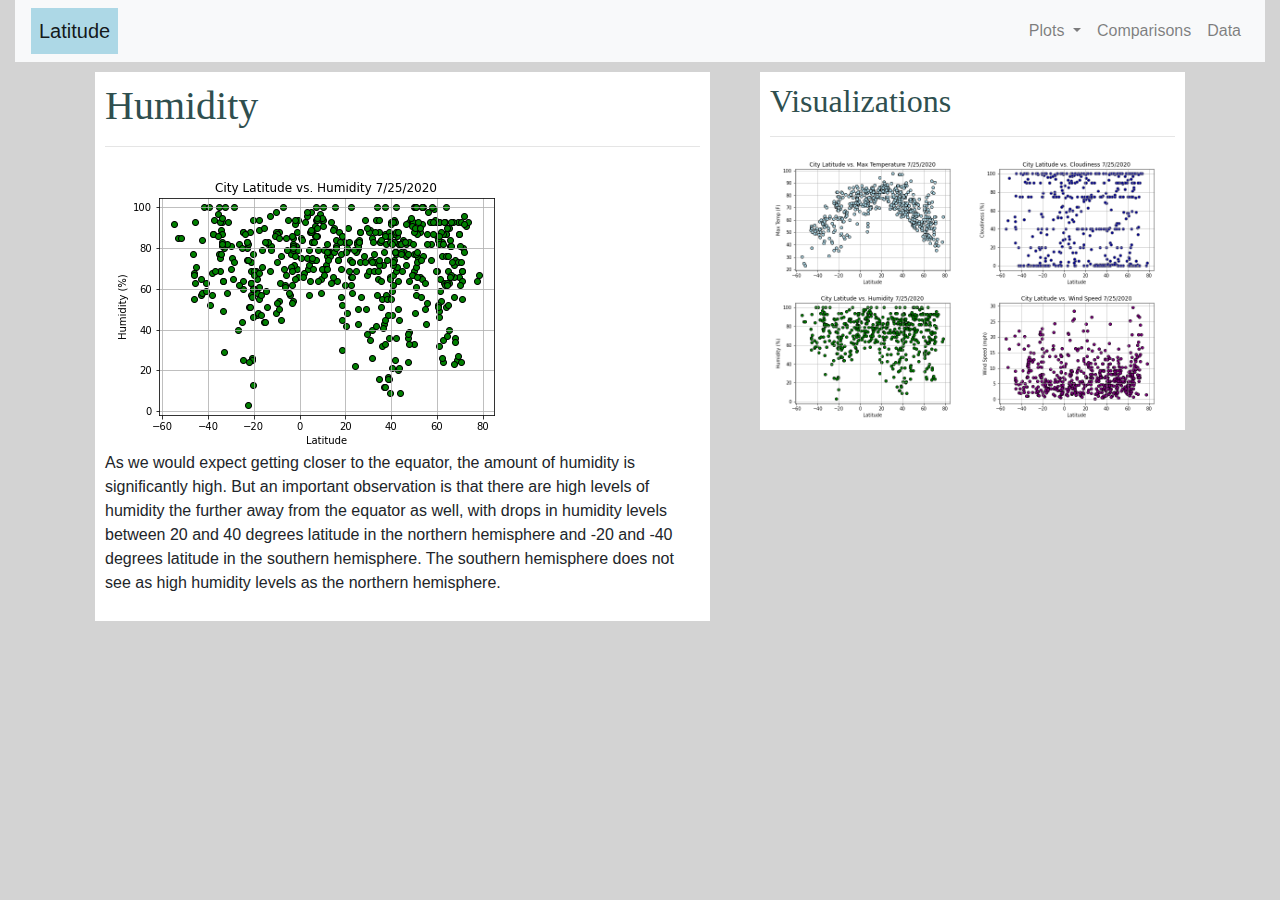
<file: humidity.html>
<!DOCTYPE html>
<html lang="en">

<head>

    <!-- required meta tags -->
    <meta charset="UTF-8">
    <meta name="viewport" content="width=device-width, initial-scale=1, shrink-to-fit=no">
    <title>Latitude vs. Humidity</title>

    <!-- bootstrap CSS link -->
    <link rel="stylesheet" href="https://stackpath.bootstrapcdn.com/bootstrap/4.5.2/css/bootstrap.min.css" integrity="sha384-JcKb8q3iqJ61gNV9KGb8thSsNjpSL0n8PARn9HuZOnIxN0hoP+VmmDGMN5t9UJ0Z" crossorigin="anonymous">
    <link rel="stylesheet" href="style.css">
</head>

<body>

    <!-- nav bar -->
    <div class="container-fluid">
        <nav class="navbar navbar-expand-lg navbar-light bg-light">
          <a class="navbar-brand" href="index.html">Latitude</a>
          <button class="navbar-toggler" type="button" data-toggle="collapse" data-target="#navbarNavDropdown" aria-controls="navbarNavDropdown" aria-expanded="false" aria-label="Toggle navigation">
            <span class="navbar-toggler-icon"></span>
          </button>
            <ul class="navbar-nav">
                <li class="nav-item dropdown">
                    <a class="nav-link dropdown-toggle" href="#" id="navbarDropdownMenuLink" role="button" data-toggle="dropdown" aria-haspopup="true" aria-expanded="false">
                      Plots
                    </a>
                    <div class="dropdown-menu" aria-labelledby="navbarDropdownMenuLink">
                      <a class="dropdown-item" href="maxtemp.html">Max Temperature</a>
                      <a class="dropdown-item" href="humidity.html">Humidity</a>
                      <a class="dropdown-item" href="cloudiness.html">Cloudiness</a>
                      <a class="dropdown-item" href="windspeed.html">Wind Speed</a>
                    </div>
                </li>
              <li class="nav-item">
                <a class="nav-link" href="comparisons.html">Comparisons</a>
              </li>
              <li class="nav-item">
                <a class="nav-link" href="data.html">Data</a>
              </li>
            </ul>
        </nav>
      </div>

      <div class="container">
        <div class="row">
            <div class="col-md-7">
                <div class="box white">
                    <h1 class="page_title">Humidity</h1>
                    <hr>
                    <img src="visualizations/CityLatitudeVsHumidity.png" class="image">
                    <p>
                        As we would expect getting closer to the equator, the amount of humidity is significantly high. But an important observation is that there are high levels of humidity the further away from the equator as well, with drops in humidity levels between 20 and 40 degrees latitude in the northern hemisphere and -20 and -40 degrees latitude in the southern hemisphere. The southern hemisphere does not see as high humidity levels as the northern hemisphere.
                    </p>
                </div>
            </div>
            <div class="col-md-5">
                <div class="box white">
                    <h2>Visualizations</h2>
                    <hr>
                    <a href="maxtemp.html" ><img src="visualizations/CityLatitudeVsMaxTemp.png" width="200" alt="Max Temp"></a>
                    <a href="cloudiness.html"><img src="visualizations/CityLatitudeVsCloudiness.png" width="200" alt="Cloudiness"></a>
                    <a href="humidity.html"><img src="visualizations/CityLatitudeVsHumidity.png" width="200" alt="Humidity"></a>
                    <a href="windspeed.html"><img src="visualizations/CityLatitudeVsWindSpeed.png" width="200" alt="Wind Speed"></a>
                </div>
            </div>
        </div>
    </div>





    <!-- Optional JavaScript -->
    <!-- jQuery first, then Popper.js, then Bootstrap JS -->
    <script src="https://code.jquery.com/jquery-3.5.1.slim.min.js" integrity="sha384-DfXdz2htPH0lsSSs5nCTpuj/zy4C+OGpamoFVy38MVBnE+IbbVYUew+OrCXaRkfj" crossorigin="anonymous"></script>
    <script src="https://cdn.jsdelivr.net/npm/popper.js@1.16.1/dist/umd/popper.min.js" integrity="sha384-9/reFTGAW83EW2RDu2S0VKaIzap3H66lZH81PoYlFhbGU+6BZp6G7niu735Sk7lN" crossorigin="anonymous"></script>
    <script src="https://stackpath.bootstrapcdn.com/bootstrap/4.5.2/js/bootstrap.min.js" integrity="sha384-B4gt1jrGC7Jh4AgTPSdUtOBvfO8shuf57BaghqFfPlYxofvL8/KUEfYiJOMMV+rV" crossorigin="anonymous"></script>
  </body>







</body>




</html>
</file>
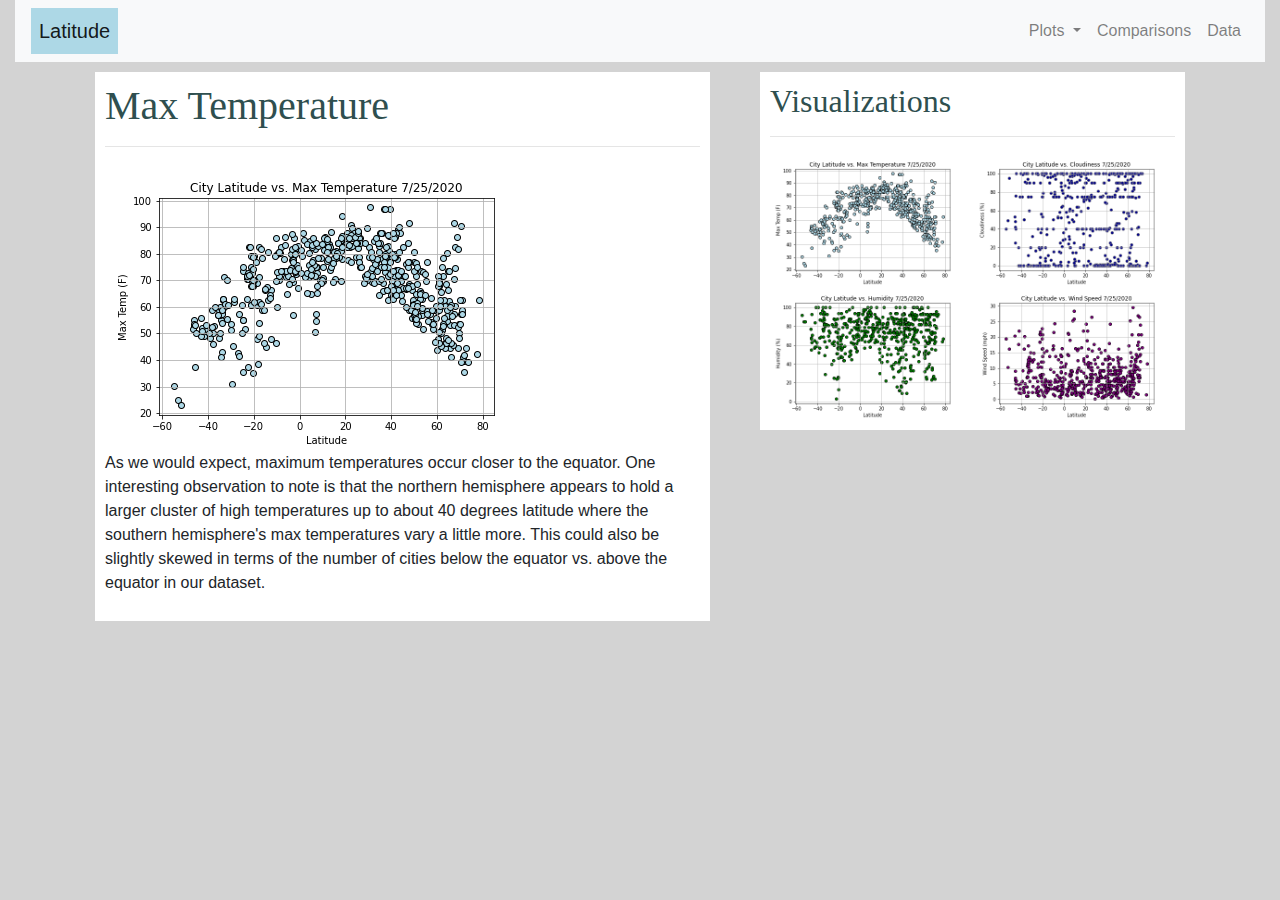
<file: maxtemp.html>
<!DOCTYPE html>
<html lang="en">

<head>

    <!-- required meta tags -->
    <meta charset="UTF-8">
    <meta name="viewport" content="width=device-width, initial-scale=1, shrink-to-fit=no">
    <title>Latitude vs. Max Temp</title>

    <!-- bootstrap CSS link -->
    <link rel="stylesheet" href="https://stackpath.bootstrapcdn.com/bootstrap/4.5.2/css/bootstrap.min.css" integrity="sha384-JcKb8q3iqJ61gNV9KGb8thSsNjpSL0n8PARn9HuZOnIxN0hoP+VmmDGMN5t9UJ0Z" crossorigin="anonymous">
    <link rel="stylesheet" href="style.css">
</head>

<body>

    <!-- nav bar -->
    <div class="container-fluid">
      <nav class="navbar navbar-expand-lg navbar-light bg-light">
        <a class="navbar-brand" href="index.html">Latitude</a>
        <button class="navbar-toggler" type="button" data-toggle="collapse" data-target="#navbarNavDropdown" aria-controls="navbarNavDropdown" aria-expanded="false" aria-label="Toggle navigation">
          <span class="navbar-toggler-icon"></span>
        </button>
          <ul class="navbar-nav">
              <li class="nav-item dropdown">
                  <a class="nav-link dropdown-toggle" href="#" id="navbarDropdownMenuLink" role="button" data-toggle="dropdown" aria-haspopup="true" aria-expanded="false">
                    Plots
                  </a>
                  <div class="dropdown-menu" aria-labelledby="navbarDropdownMenuLink">
                    <a class="dropdown-item" href="maxtemp.html">Max Temperature</a>
                    <a class="dropdown-item" href="humidity.html">Humidity</a>
                    <a class="dropdown-item" href="cloudiness.html">Cloudiness</a>
                    <a class="dropdown-item" href="windspeed.html">Wind Speed</a>
                  </div>
              </li>
            <li class="nav-item">
              <a class="nav-link" href="comparisons.html">Comparisons</a>
            </li>
            <li class="nav-item">
              <a class="nav-link" href="data.html">Data</a>
            </li>
          </ul>
      </nav>
    </div>

    <div class="container">
      <div class="row">
          <div class="col-md-7">
            <div class="box white">
              <h1 class="page_title">Max Temperature</h1>
              <hr>
              <img src="visualizations/CityLatitudeVsMaxTemp.png">
              <p>
                  As we would expect, maximum temperatures occur closer to the equator. One interesting observation to note is that the northern hemisphere appears to hold a larger cluster of high temperatures up to about 40 degrees latitude where the southern hemisphere's max temperatures vary a little more. This could also be slightly skewed in terms of the number of cities below the equator vs. above the equator in our dataset.
              </p>
            </div>
          </div>
          <div class="col-md-5">
            <div class="box white">
                <h2>Visualizations</h2>
                <hr>
                <a href="maxtemp.html" ><img src="visualizations/CityLatitudeVsMaxTemp.png" width="200" alt="Max Temp"></a>
                <a href="cloudiness.html"><img src="visualizations/CityLatitudeVsCloudiness.png" width="200" alt="Cloudiness"></a>
                <a href="humidity.html"><img src="visualizations/CityLatitudeVsHumidity.png" width="200" alt="Humidity"></a>
                <a href="windspeed.html"><img src="visualizations/CityLatitudeVsWindSpeed.png" width="200" alt="Wind Speed"></a>
            </div>
        </div>
    </div>
</div>
  




    <!-- Optional JavaScript -->
    <!-- jQuery first, then Popper.js, then Bootstrap JS -->
    <script src="https://code.jquery.com/jquery-3.5.1.slim.min.js" integrity="sha384-DfXdz2htPH0lsSSs5nCTpuj/zy4C+OGpamoFVy38MVBnE+IbbVYUew+OrCXaRkfj" crossorigin="anonymous"></script>
    <script src="https://cdn.jsdelivr.net/npm/popper.js@1.16.1/dist/umd/popper.min.js" integrity="sha384-9/reFTGAW83EW2RDu2S0VKaIzap3H66lZH81PoYlFhbGU+6BZp6G7niu735Sk7lN" crossorigin="anonymous"></script>
    <script src="https://stackpath.bootstrapcdn.com/bootstrap/4.5.2/js/bootstrap.min.js" integrity="sha384-B4gt1jrGC7Jh4AgTPSdUtOBvfO8shuf57BaghqFfPlYxofvL8/KUEfYiJOMMV+rV" crossorigin="anonymous"></script>
  </body>







</body>




</html>
</file>
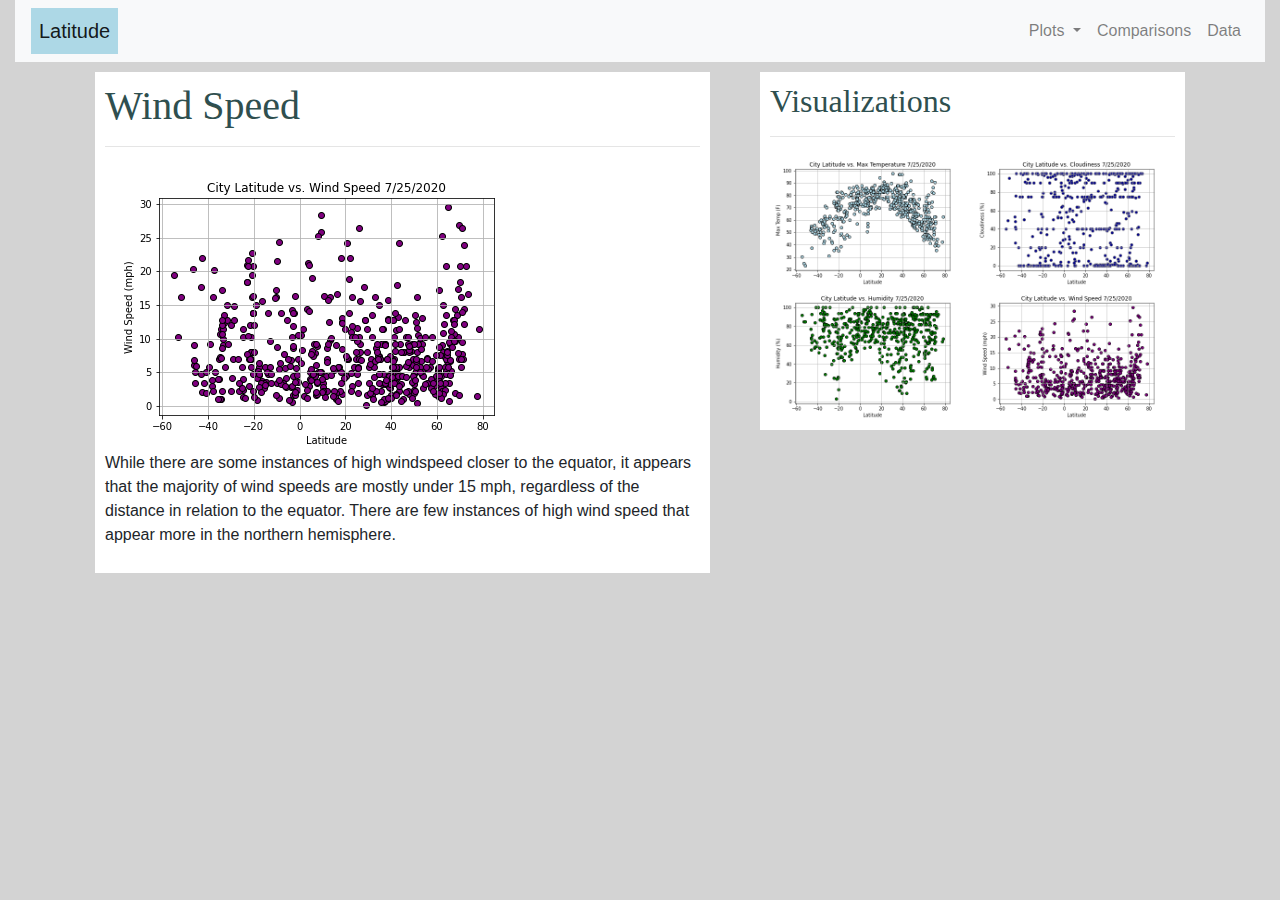
<file: windspeed.html>
<!DOCTYPE html>
<html lang="en">

<head>

    <!-- required meta tags -->
    <meta charset="UTF-8">
    <meta name="viewport" content="width=device-width, initial-scale=1, shrink-to-fit=no">
    <title>Latitude vs. Windspeed</title>

    <!-- bootstrap CSS link -->
    <link rel="stylesheet" href="https://stackpath.bootstrapcdn.com/bootstrap/4.5.2/css/bootstrap.min.css" integrity="sha384-JcKb8q3iqJ61gNV9KGb8thSsNjpSL0n8PARn9HuZOnIxN0hoP+VmmDGMN5t9UJ0Z" crossorigin="anonymous">
    <link rel="stylesheet" href="style.css">
</head>

<body>

    <!-- nav bar -->
    <div class="container-fluid">
        <nav class="navbar navbar-expand-lg navbar-light bg-light">
          <a class="navbar-brand" href="index.html">Latitude</a>
          <button class="navbar-toggler" type="button" data-toggle="collapse" data-target="#navbarNavDropdown" aria-controls="navbarNavDropdown" aria-expanded="false" aria-label="Toggle navigation">
            <span class="navbar-toggler-icon"></span>
          </button>
            <ul class="navbar-nav">
                <li class="nav-item dropdown">
                    <a class="nav-link dropdown-toggle" href="#" id="navbarDropdownMenuLink" role="button" data-toggle="dropdown" aria-haspopup="true" aria-expanded="false">
                      Plots
                    </a>
                    <div class="dropdown-menu" aria-labelledby="navbarDropdownMenuLink">
                      <a class="dropdown-item" href="maxtemp.html">Max Temperature</a>
                      <a class="dropdown-item" href="humidity.html">Humidity</a>
                      <a class="dropdown-item" href="cloudiness.html">Cloudiness</a>
                      <a class="dropdown-item" href="windspeed.html">Wind Speed</a>
                    </div>
                </li>
              <li class="nav-item">
                <a class="nav-link" href="comparisons.html">Comparisons</a>
              </li>
              <li class="nav-item">
                <a class="nav-link" href="data.html">Data</a>
              </li>
            </ul>
        </nav>
      </div>

      <div class="container">
        <div class="row">
            <div class="col-md-7">
                <div class="box white">
                    <h1 class="page_title">Wind Speed</h1>
                    <hr>
                    <img src="visualizations/CityLatitudeVsWindSpeed.png">
                    <p>
                        While there are some instances of high windspeed closer to the equator, it appears that the majority of wind speeds are mostly under 15 mph, regardless of the distance in relation to the equator. There are few instances of high wind speed that appear more in the northern hemisphere.
                    </p>
                </div>
            </div>
            <div class="col-md-5">
                <div class="box white">
                    <h2>Visualizations</h2>
                    <hr>
                    <a href="maxtemp.html" ><img src="visualizations/CityLatitudeVsMaxTemp.png" width="200" alt="Max Temp"></a>
                    <a href="cloudiness.html"><img src="visualizations/CityLatitudeVsCloudiness.png" width="200" alt="Cloudiness"></a>
                    <a href="humidity.html"><img src="visualizations/CityLatitudeVsHumidity.png" width="200" alt="Humidity"></a>
                    <a href="windspeed.html"><img src="visualizations/CityLatitudeVsWindSpeed.png" width="200" alt="Wind Speed"></a>
                </div>
            </div>
        </div>
    </div>





    <!-- Optional JavaScript -->
    <!-- jQuery first, then Popper.js, then Bootstrap JS -->
    <script src="https://code.jquery.com/jquery-3.5.1.slim.min.js" integrity="sha384-DfXdz2htPH0lsSSs5nCTpuj/zy4C+OGpamoFVy38MVBnE+IbbVYUew+OrCXaRkfj" crossorigin="anonymous"></script>
    <script src="https://cdn.jsdelivr.net/npm/popper.js@1.16.1/dist/umd/popper.min.js" integrity="sha384-9/reFTGAW83EW2RDu2S0VKaIzap3H66lZH81PoYlFhbGU+6BZp6G7niu735Sk7lN" crossorigin="anonymous"></script>
    <script src="https://stackpath.bootstrapcdn.com/bootstrap/4.5.2/js/bootstrap.min.js" integrity="sha384-B4gt1jrGC7Jh4AgTPSdUtOBvfO8shuf57BaghqFfPlYxofvL8/KUEfYiJOMMV+rV" crossorigin="anonymous"></script>
  </body>







</body>




</html>
</file>
<file: style.css>
body {
    background-color: lightgray
}

.box {
    background-color: white;
    min-height: 50px;
    padding: 10px;
    margin: 10px;
}

/* nav formatting */

.navbar-brand {
    background-color: lightblue;
    padding: 8px;
}

.navbar-nav {
    margin-left: auto;
}

/* h1 formatting */
h1{
    color: darkslategray;
    font-family: Georgia, 'Times New Roman', Times, serif;
    }

/* h2 formatting */
h2{
    text-align: auto;
    color: darkslategray;
    font-family: Georgia, 'Times New Roman', Times, serif;
}

/* image formatting */
.image {
    display: block;
    margin-left: auto:
    margin-right: auto;
}
</file>
